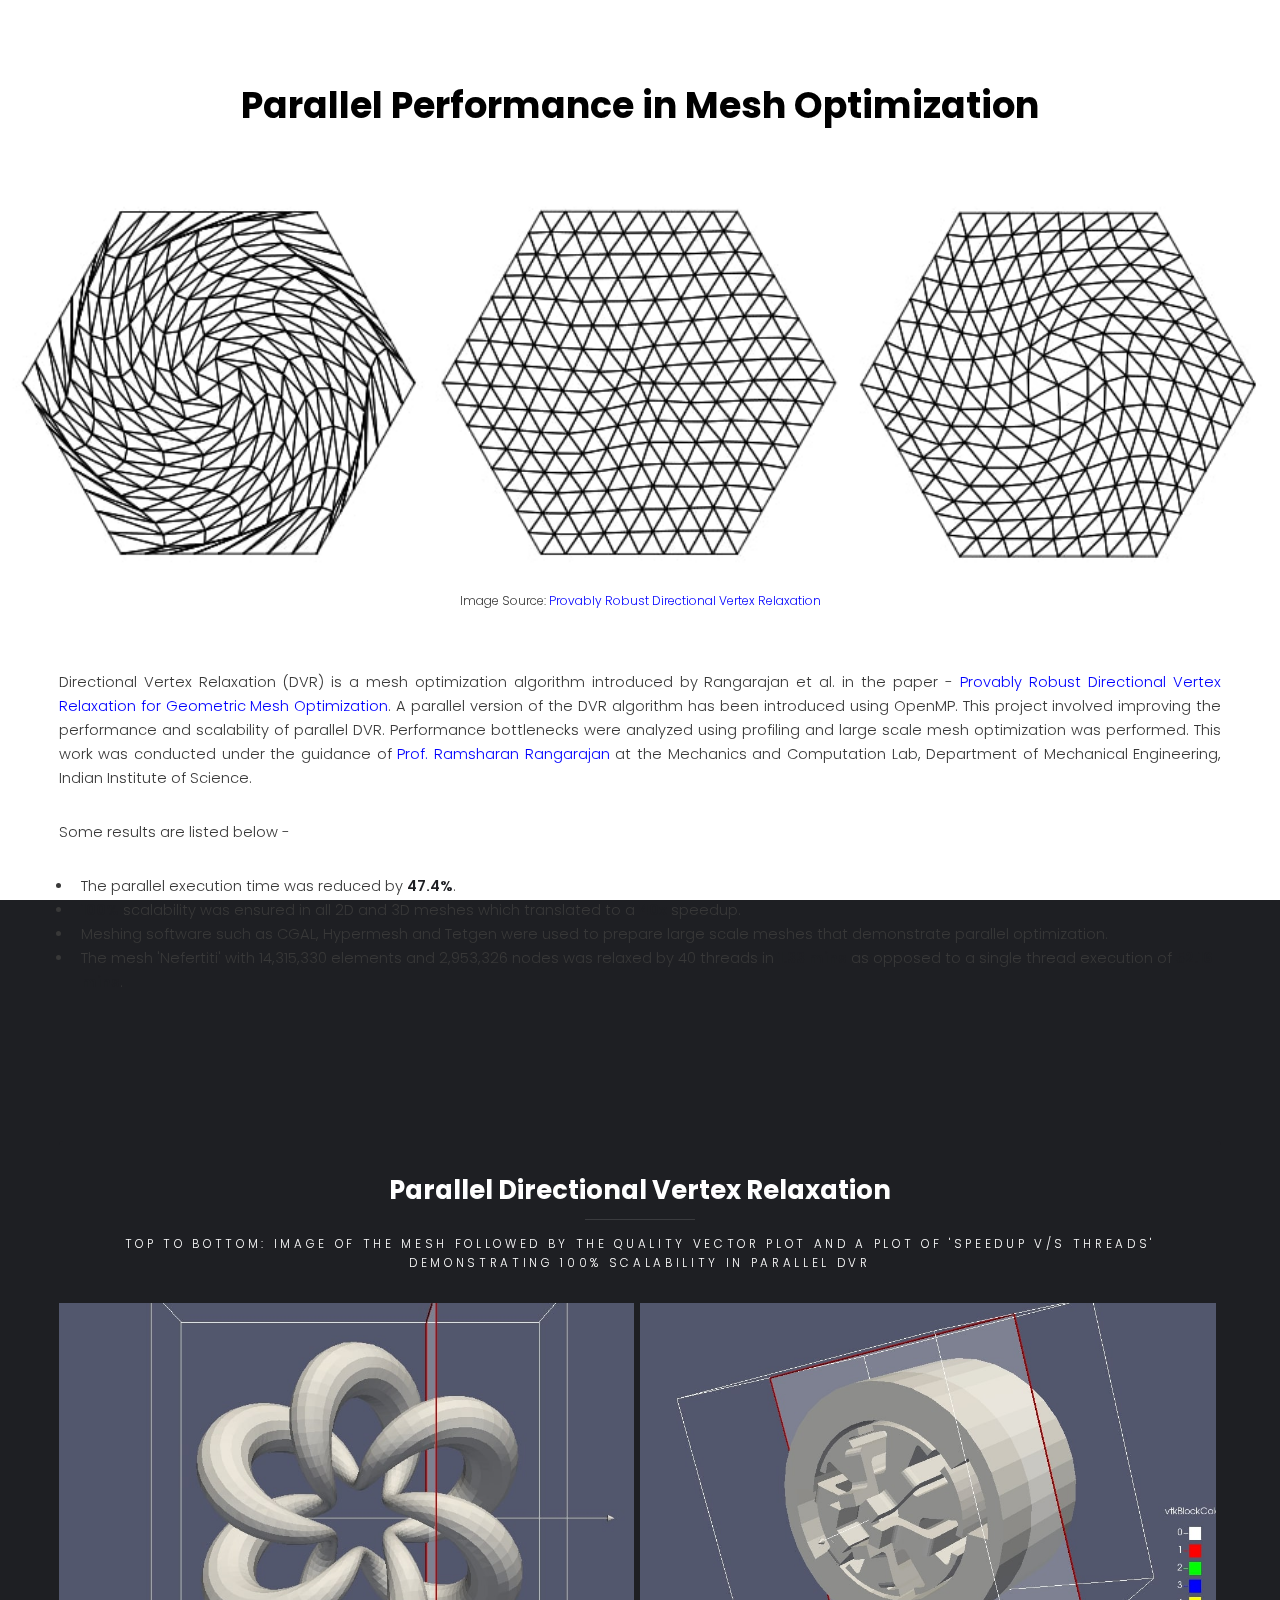
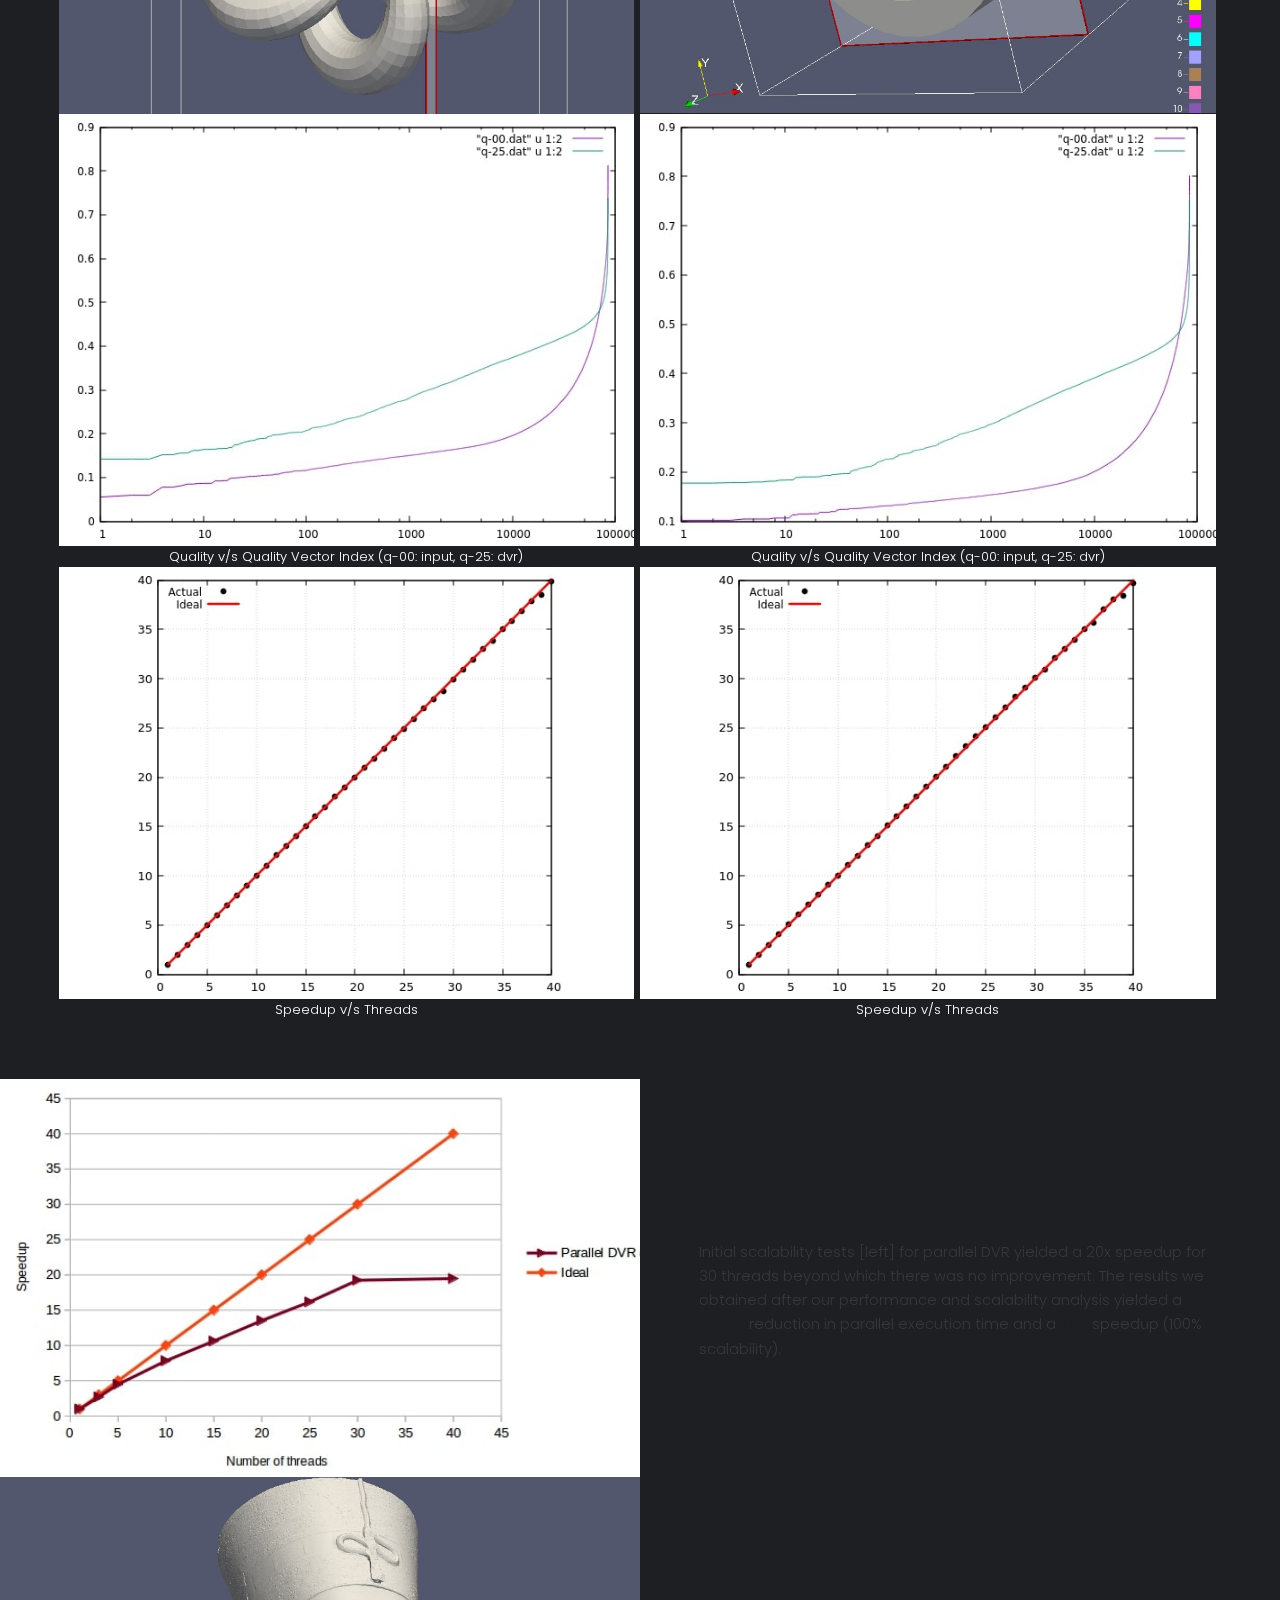
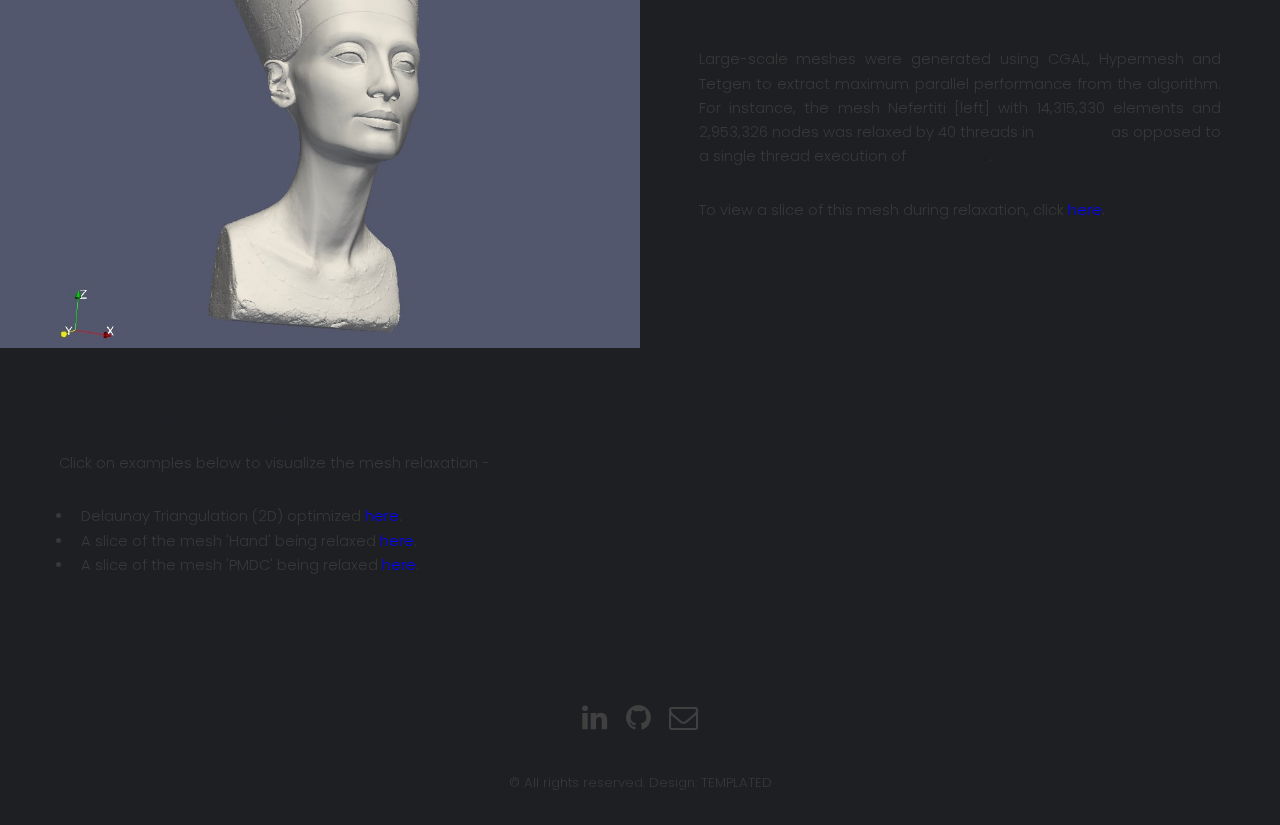
<file: index_project_dvr.html>
<!DOCTYPE HTML>
<!--
	Caminar by TEMPLATED
	templated.co @templatedco
	Released for free under the Creative Commons Attribution 3.0 license (templated.co/license)
-->
<html>
	<head>
		<title>DVR</title>
		<meta charset="utf-8" />
		<meta name="viewport" content="width=device-width, initial-scale=1" />
		<link rel="stylesheet" href="assets/css/main.css" />
	</head>
	<body>

		<!-- Header -->
			<header id="header">
				<div class="logo"><a style = "line-height: 1" href="#">Parallel Performance in Mesh Optimization</a></div>
			</header>

		<!-- Main -->
			<section id="main">

				<!-- One -->
					<section id="one" class="wrapper style1">
						<div class="image fit flush">
							<a href="https://epubs.siam.org/doi/abs/10.1137/16M1089101"><img src="images/dvr/dvr.jpg" alt="" /></a>
						<p style= "margin-top:0.5cm; text-align:justify; text-align: center; font-size:12px; color:#383838; text-decoration:none"> Image Source: <a style="color:blue; text-decoration:none" href="https://epubs.siam.org/doi/abs/10.1137/16M1089101">Provably Robust Directional Vertex Relaxation</a></p>
						</div>

						<div class="content">
							<p style="text-align:justify; color:#383838"> Directional Vertex Relaxation (DVR) is a mesh optimization algorithm introduced by Rangarajan et al. in the paper - <a href="https://epubs.siam.org/doi/abs/10.1137/16M1089101" style="color:blue;text-decoration:none">Provably Robust Directional Vertex Relaxation for Geometric Mesh Optimization</a>. A parallel version of the DVR algorithm has been introduced using OpenMP. This project involved improving the performance and scalability of parallel DVR. Performance bottlenecks were analyzed using profiling and large scale mesh optimization was performed. This work was conducted under the guidance of <a href="https://mecheng.iisc.ac.in/~rram/index.html" style="color:blue;text-decoration:none">Prof. Ramsharan Rangarajan</a> at the Mechanics and Computation Lab, Department of Mechanical Engineering, Indian Institute of Science.</p>
							<p style="color:#383838">Some results are listed below - </p>

							<ul>
							<li style="color:#383838">The parallel execution time was reduced by <b>47.4%</b>.</li>
							<li style="color:#383838"><b>100%</b> scalability was ensured in all 2D and 3D meshes which translated to a <b>40x</b> speedup.</p></li>
							<li style="color:#383838">Meshing software such as CGAL, Hypermesh and Tetgen were used to prepare large scale meshes that demonstrate parallel optimization.</li>
							<li style="color:#383838">The mesh 'Nefertiti' with 14,315,330 elements and 2,953,326 nodes was relaxed by 40 threads in <b>1.33 mins</b> as opposed to a single thread execution of <b>52.16 mins</b>.</li>  
							</ul>
						</div>
					</section>

				<!-- Two -->
					<section id="two" class="wrapper style2">
						<header>
							<h2>Parallel Directional Vertex Relaxation</h2>
							<p style="color: white">Top to bottom: Image of the mesh followed by the quality vector plot and a plot of 'Speedup v/s Threads' demonstrating 100% scalability in parallel DVR</p>
						</header>
						<div class="content">
							<div class="gallery">
								<div>
									<div style="width: 99%" class="image fit flush">
										<a href="images/dvr/2_6.2MeshSlice_resized.jpg"><img src="images/dvr/2_6.2MeshSlice_resized.jpg" alt="" /></a>
									</div>
								</div>
				

								<div>
									<div style="width: 99%" class="image fit flush">
										<a href="images/dvr/pmdc_resized.jpg"><img src="images/dvr/pmdc_resized.jpg" alt="" /></a>
									</div>
								</div>


								<div>
									<div style="width: 99%" class="image fit flush">
										<a href="images/dvr/QualityVector2_6.2.jpg"><img src="images/dvr/QualityVector2_6.2.jpg" alt="" /></a>
										<p style="color: white; text-align: center; font-size:13px">Quality v/s Quality Vector Index (q-00: input, q-25: dvr)</p>
									</div>
								</div>

								<div>

									<div style="width: 99%" class="image fit flush">

										<a href="images/dvr/QualityVectorpmdc.jpg"><img src="images/dvr/QualityVectorpmdc.jpg" alt="" /></a>
										<p style="color: white; text-align: center; font-size:13px ">Quality v/s Quality Vector Index (q-00: input, q-25: dvr)</p>
									</div>

								</div>

								<div>
									<div style="width: 99%" class="image fit flush">
										<a href="images/dvr/2_6.2GNU.jpg"><img src="images/dvr/2_6.2GNU.jpg" alt="" /></a>
										<p style="color: white; text-align: center; font-size:13px">Speedup v/s Threads</p>
									</div>
								</div>

								<div>

									<div style="width: 99%" class="image fit flush">

										<a href="images/dvr/pmdcGNU.jpg"><img src="images/dvr/pmdcGNU.jpg" alt="" /></a>
										<p style="color: white; text-align: center; font-size:13px">Speedup v/s Threads</p>
									</div>

								</div>

							</div>
						</div>
					</section>

				<!-- Three -->
					<section id="three" class="wrapper">
						<div class="spotlight">
							<div class="image flush"><img src="images/dvr/original_scaling.jpg" alt="" /></div>
							<div class="inner">
								<h3>Improvement in Scalability</h3>
								<p style="color:#383838">Initial scalability tests [left] for parallel DVR yielded a 20x speedup for 30 threads beyond which there was no improvement. The results we obtained after our performance and scalability analysis yielded a <b>47.4%</b> reduction in parallel execution time and a <b>40x</b> speedup (100% scalability).</p>
							</div>
						</div>
						<div class="spotlight">
							<div class="image flush"><img src="images/dvr/nefertiti_resized.jpg" alt="" /></a></div>
							<div  class="inner">
								<h3>Large Scale Mesh Optimization Results</h3>
								<p style="text-align:justify; color:#383838">Large-scale meshes were generated using CGAL, Hypermesh and Tetgen to extract maximum parallel performance from the algorithm. For instance, the mesh Nefertiti [left] with 14,315,330 elements and 2,953,326 nodes was relaxed by 40 threads in <b>1.33 mins</b> as opposed to a single thread execution of <b>52.16 mins</b>.</p>
								<p style="text-align:justify; color:#383838"> To view a slice of this mesh during relaxation, click <a href="images/dvr/nefertiti-tet.jpg" style="color:blue;text-decoration:none">here</a>.</p>
							</div>
						</div>
						<div class="spotlight">
							<div class="inner">
								<h3 style="text-align: justify">MESH OPTIMIZATION VISUALIZATION</h3>
								<p style="color:#383838"> Click on examples below to visualize the mesh relaxation -
								<ul>
								<li style="color:#383838">Delaunay Triangulation (2D) optimized <a href="https://drive.google.com/file/d/1WBM1ezkNxAp13TWJ0kGMoOPVqi7w_fqc/view?usp=sharing" style="color:blue;text-decoration:none">here</a>.</li>
								<li style="color:#383838">A slice of the mesh 'Hand' being relaxed <a href="https://drive.google.com/file/d/1GKQ7zqBLEacWENkJOfV9bobJRe8o-17K/view?usp=sharing" style="color:blue;text-decoration:none">here</a>.</li>
								<li style="color:#383838">A slice of the mesh 'PMDC' being relaxed <a href="https://drive.google.com/file/d/1JUHPtacgzVpWvlxTShAKBhzIYxo6EpJ-/view?usp=sharing" style="color:blue;text-decoration:none">here</a>.</li>
								</ul>
							</div>
						</div>
					</section>
			</section>

		<!-- Footer -->
			<footer id="footer">
				<div class="container">
					<ul class="icons">
						<li><a style="color:#404040;text-decoration:none" href="https://www.linkedin.com/in/varshini-subhash-144882118/" class="icon fa-linkedin"><span class="label">LinkedIn</span></a></li>
						<li><a style="color:#404040;text-decoration:none" href="https://github.com/svarshini" class="icon fa-github"><span class="label">GitHub</span></a></li>
						<!--<li><a style="color:#404040;text-decoration:none" href="#" class="icon fa-bitbucket"><span class="label">BitBucket</span></a></li>-->
						<li><a style="color:#404040;text-decoration:none" href="mailto: varshinis@iisc.ac.in" class="icon fa-envelope-o"><span class="label">Email</span></a></li>
					</ul>
				</div>
				<div class="copyright" style="color:#383838">
					&copy; All rights reserved. Design: <a style="color:#383838; text-decoration:none" href="https://templated.co">TEMPLATED</a>
				</div>
			</footer>

		<!-- Scripts -->
			<script src="assets/js/jquery.min.js"></script>
			<script src="assets/js/jquery.poptrox.min.js"></script>
			<script src="assets/js/skel.min.js"></script>
			<!--<script src="assets/js/util.js"></script>-->
			<script src="assets/js/main.js"></script>

	</body>
</html>
</file>
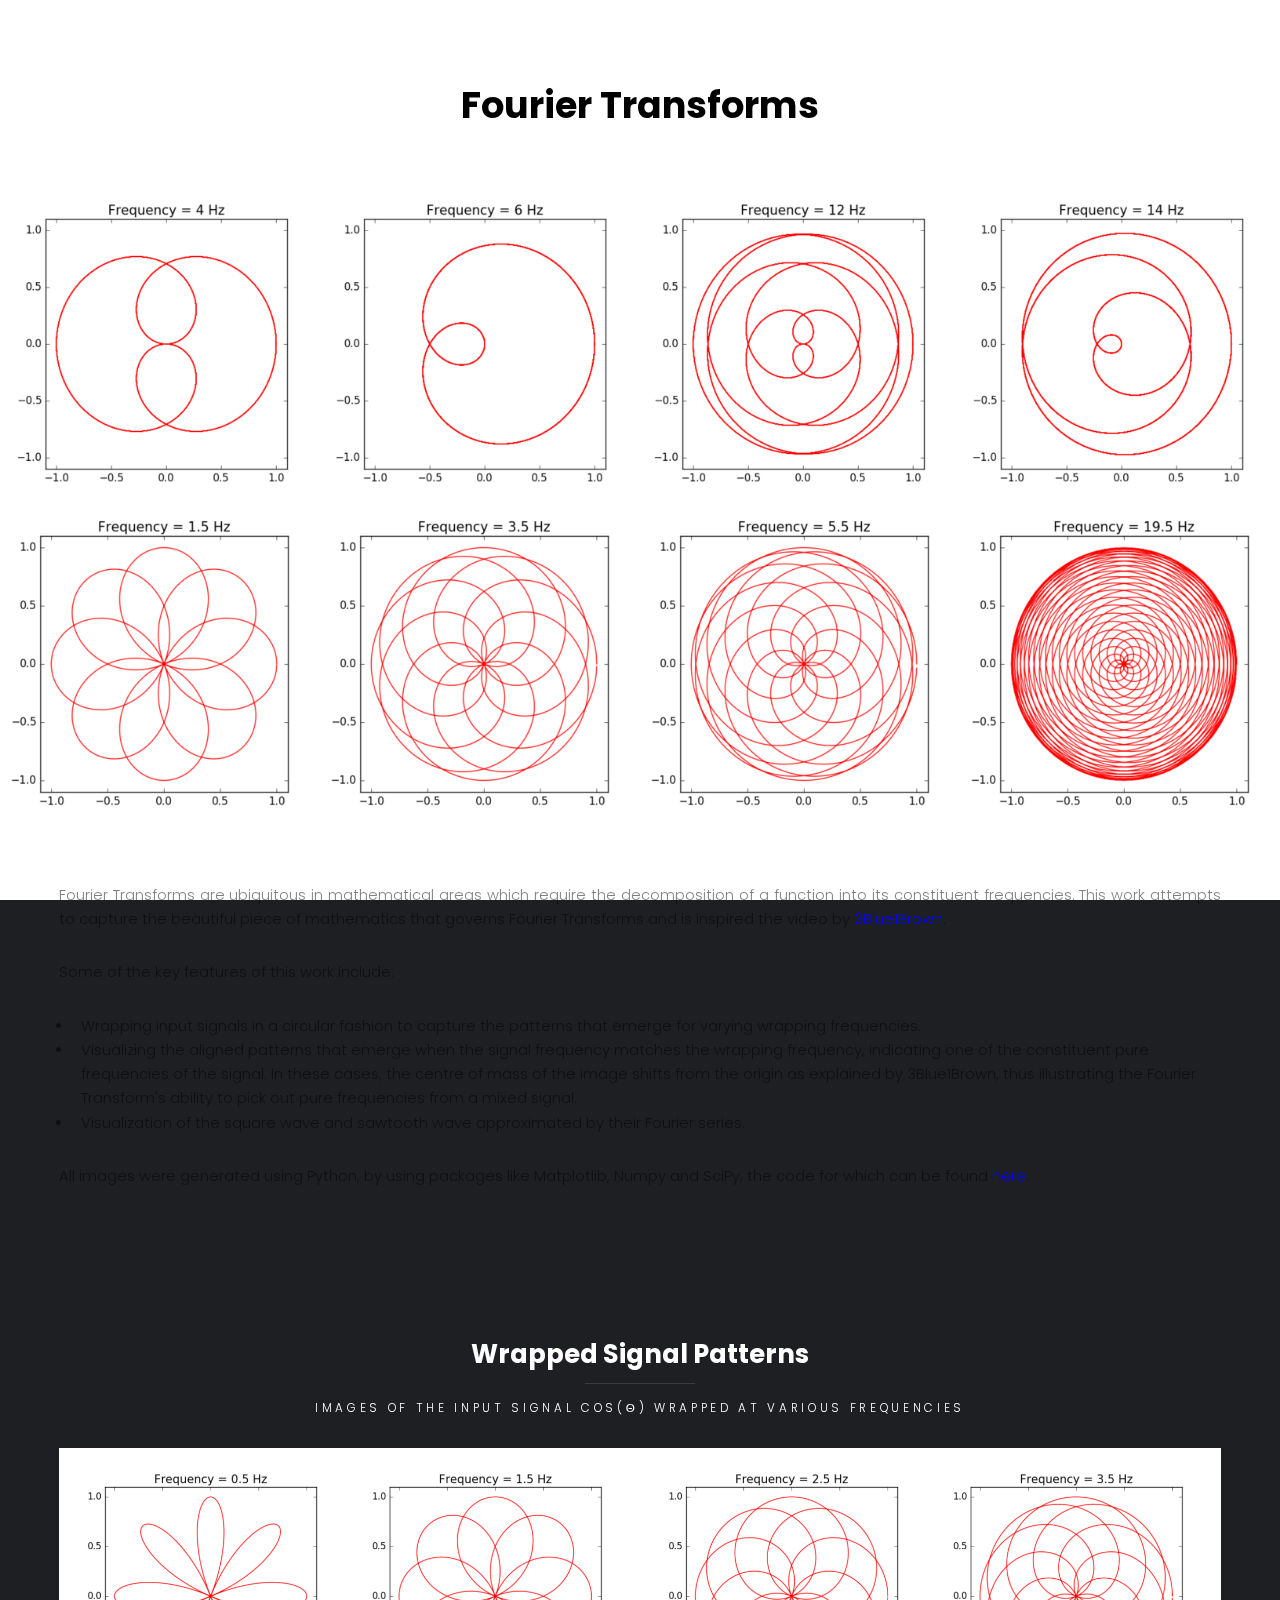
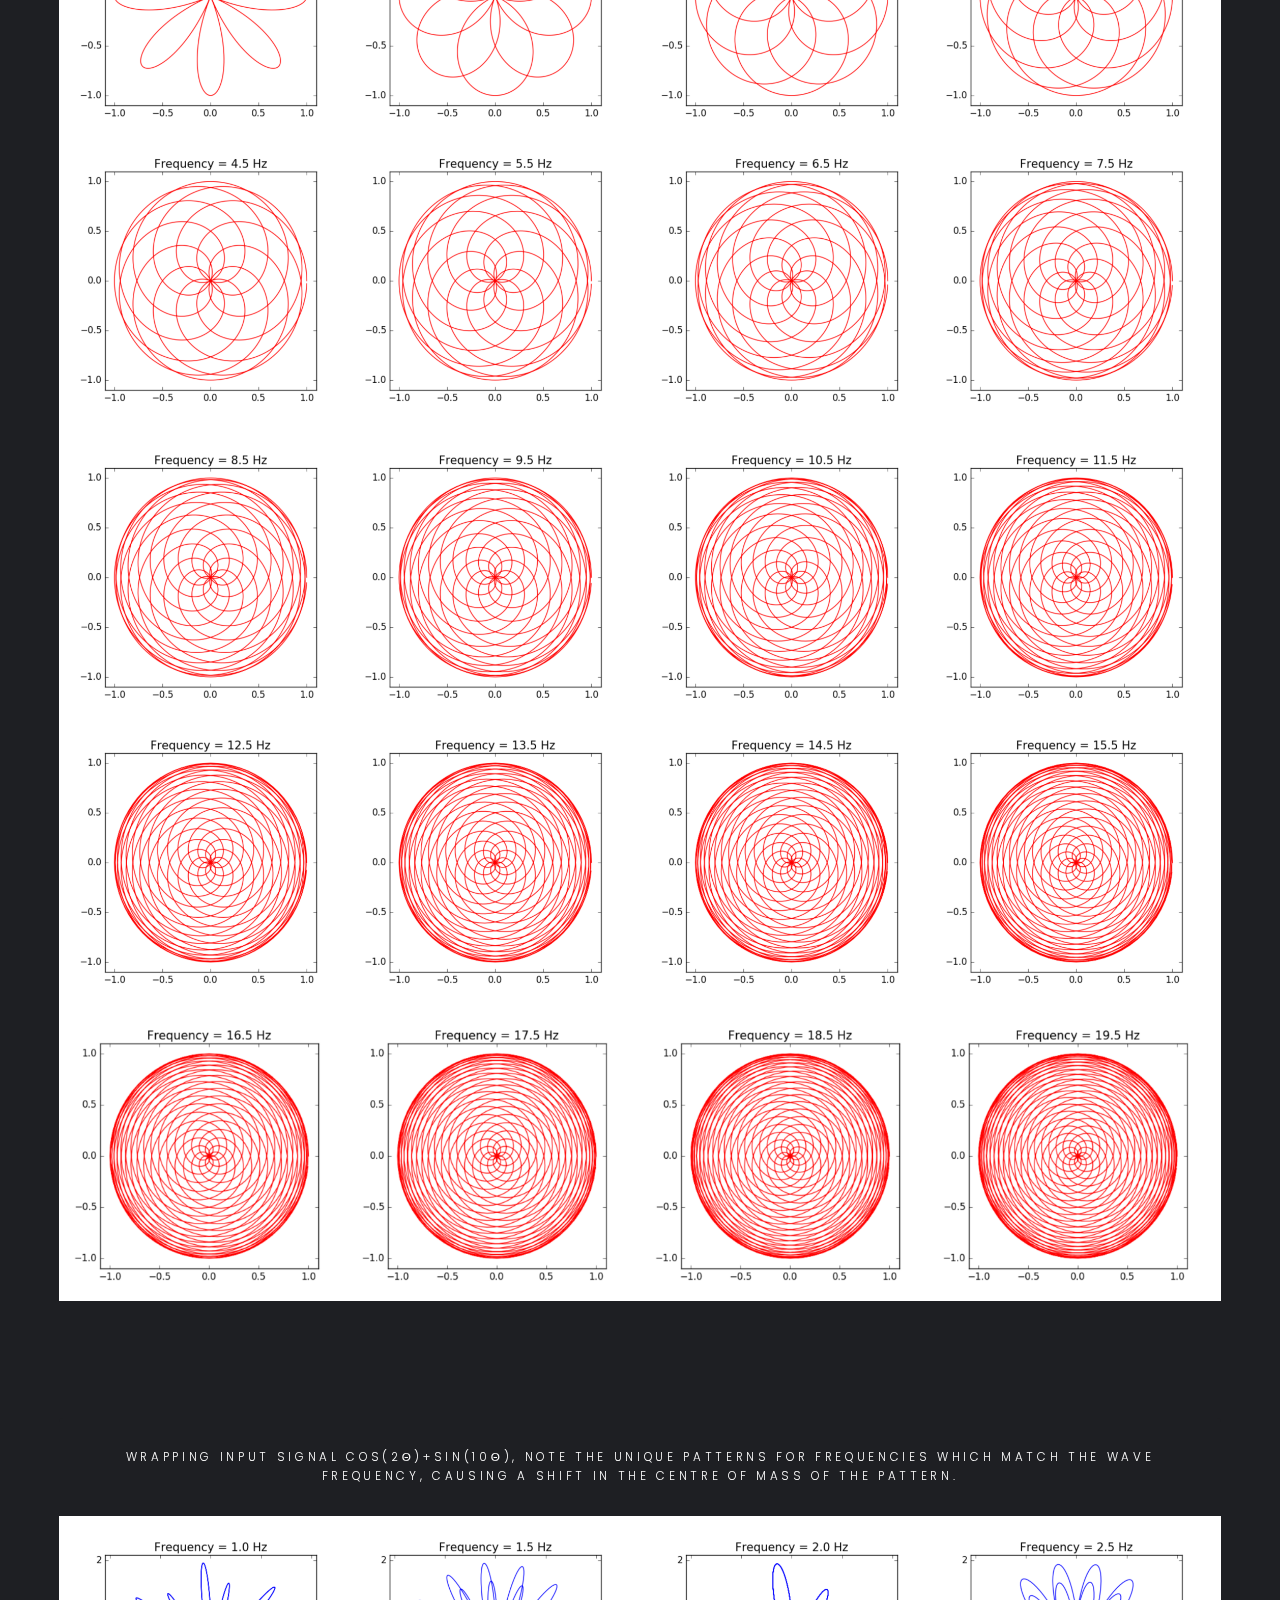
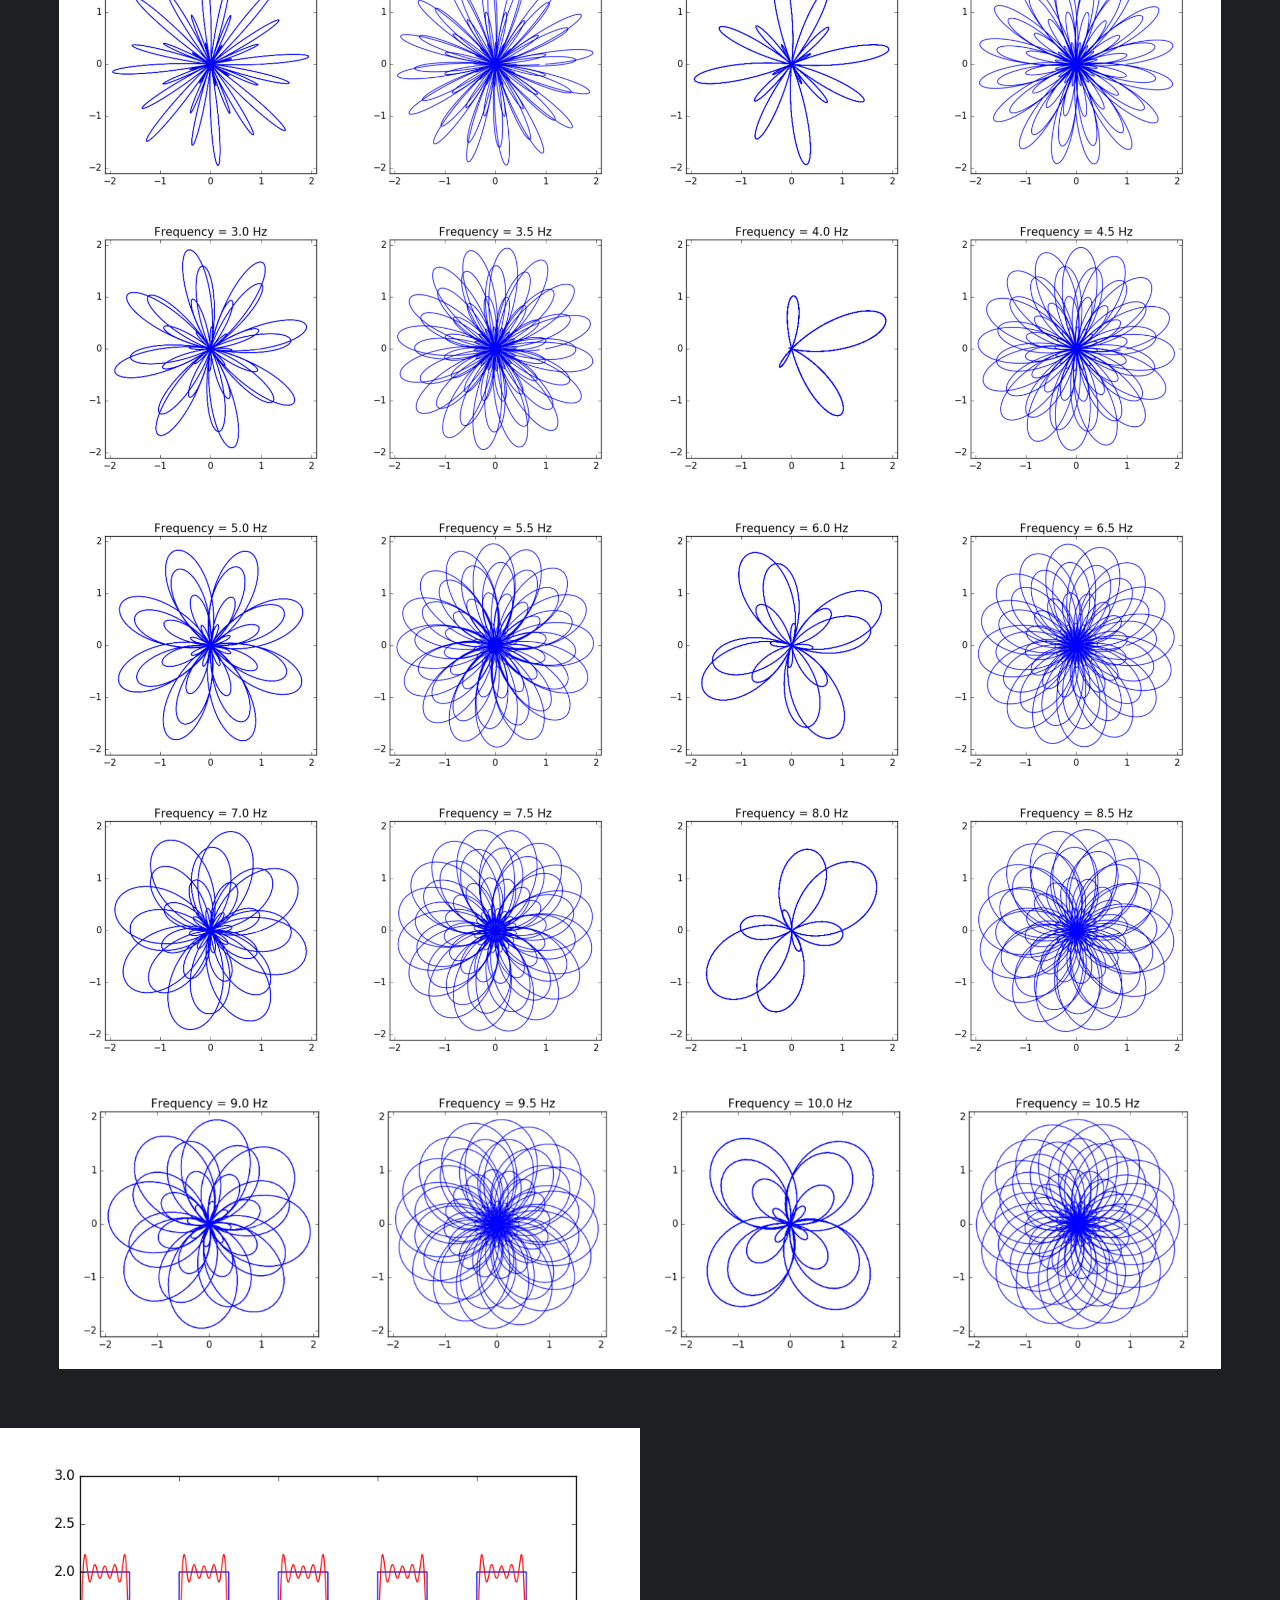
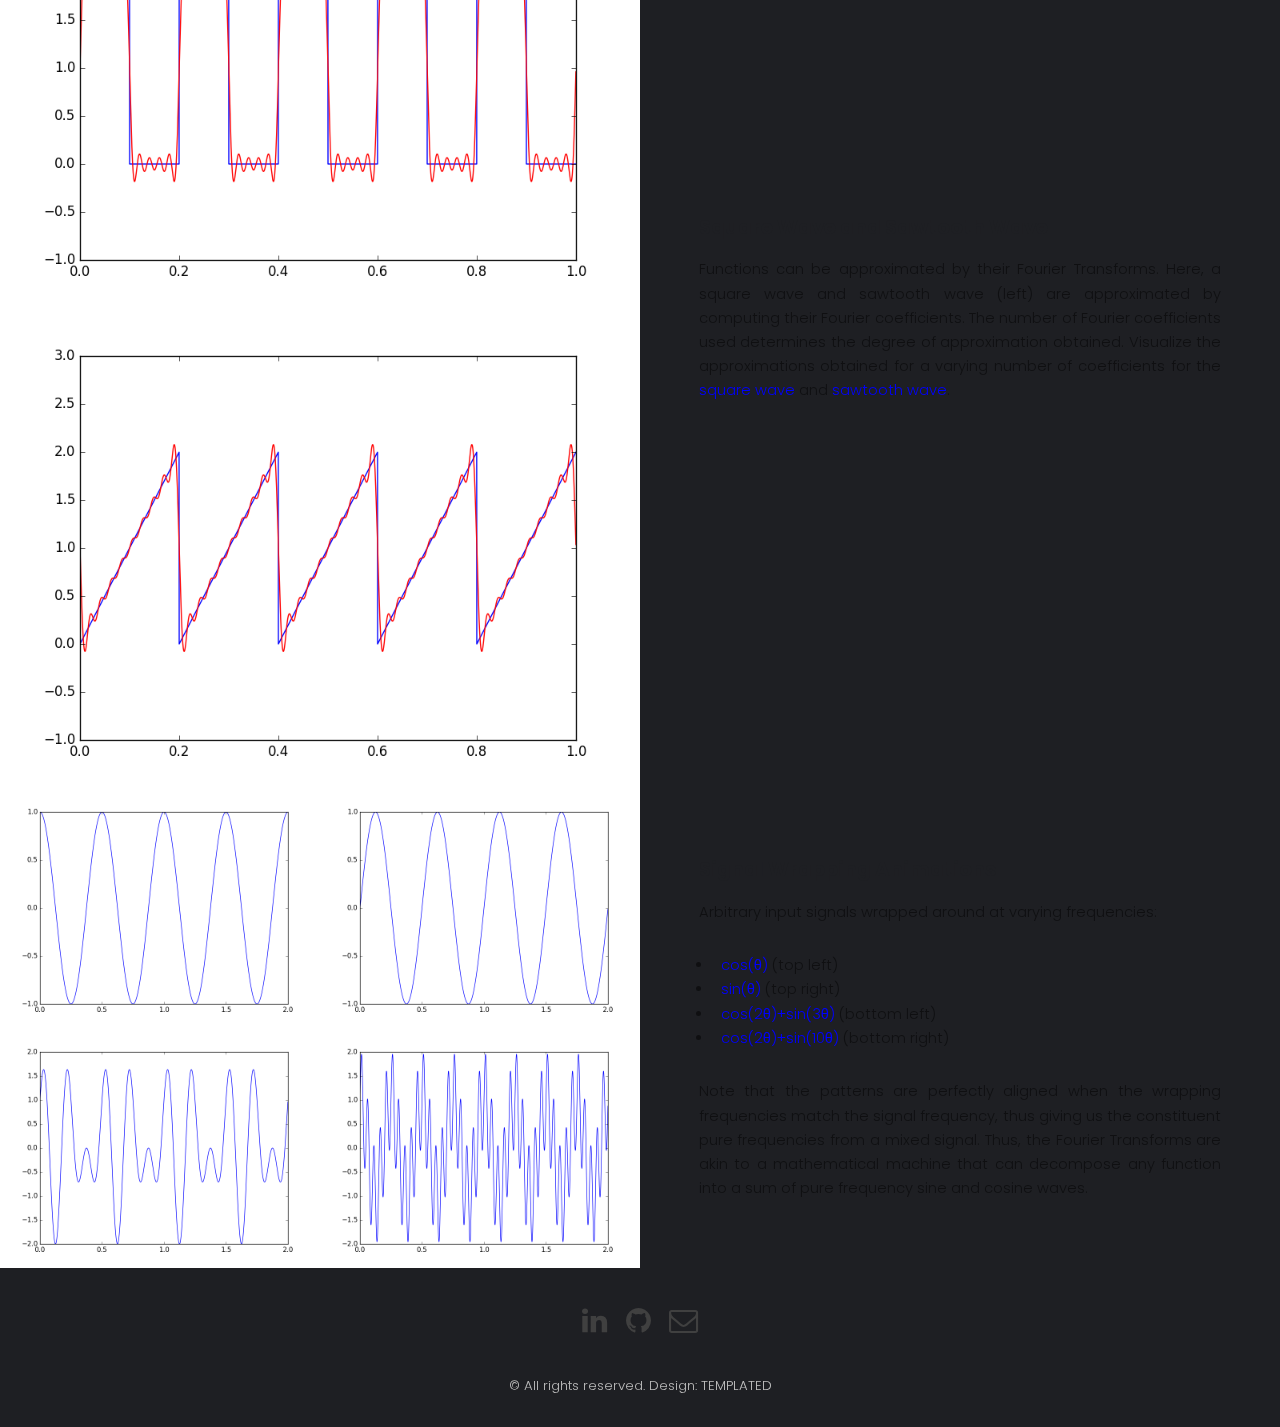
<file: index_project_fourier.html>
<!DOCTYPE HTML>
<!--
	Caminar by TEMPLATED
	templated.co @templatedco
	Released for free under the Creative Commons Attribution 3.0 license (templated.co/license)
-->
<html>
	<head>
		<title>Fourier Transforms</title>
		<meta charset="utf-8" />
		<meta name="viewport" content="width=device-width, initial-scale=1" />
		<link rel="stylesheet" href="assets/css/main.css" />
	</head>
	<body>

		<!-- Header -->
			<header id="header">
				<div class="logo"><a style = "line-height: 1" href="#">Fourier Transforms</a></div>
			</header>

		<!-- Main -->
			<section id="main">

				<!-- One -->
					<section id="one" class="wrapper style1">
						<div class="image fit flush">
							<img src="images/fourier/fourier_cover_final.png" alt="" />
						</div>

						<div class="content">
							<p style="text-align:justify"> Fourier Transforms are ubiquitous in mathematical areas which require the decomposition of a function into its constituent frequencies. This work attempts to capture the beautiful piece of mathematics that governs Fourier Transforms and is inspired the video by <a href="https://www.youtube.com/watch?v=spUNpyF58BY" style="color:blue;text-decoration:none">3Blue1Brown</a>.</p>
							<p style="text-align:justify"> Some of the key features of this work include: </p>
							<ul>
							<li>Wrapping input signals in a circular fashion to capture the patterns that emerge for varying wrapping frequencies.</li>
							<li>Visualizing the aligned patterns that emerge when the signal frequency matches the wrapping frequency, indicating one of the constituent pure frequencies of the signal. In these cases, the centre of mass of the image shifts from the origin as explained by 3Blue1Brown, thus illustrating the Fourier Transform's ability to pick out pure frequencies from a mixed signal.</li>
							<li>Visualization of the square wave and sawtooth wave approximated by their Fourier series.</li>
							</ul>
							<p style="text-align:justify">All images were generated using Python, by using packages like Matplotlib, Numpy and SciPy, the code for which can be found <a href="https://github.com/svarshini/FourierTransforms" style="color:blue;text-decoration:none">here</a>.</p>
						</div>
					</section>

				<!-- Two -->
					<section id="two" class="wrapper style2">
						<header>
							<h2>Wrapped Signal Patterns</h2>
							<p style="color: white">Images of the input signal cos(&#952) wrapped at various frequencies</p>
						</header>
						<div class="content">
							<div class="gallery">
								<div>
									<div class="image fit flush">
									<img src="images/fourier/fourier_1.png" alt="" />
									</div>
								</div>
								<div>
									<div class="image fit flush">
									<img src="images/fourier/fourier_2.png" alt="" />
									</div>
								</div>
								<div>
									<div class="image fit flush">
									<img src="images/fourier/fourier_3.png" alt="" />
									</div>
								</div>
								<div>
									<div class="image fit flush">
									<img src="images/fourier/fourier_4.png" alt="" />
									</div>
								</div>
								<div>
									<div class="image fit flush">
									<img src="images/fourier/fourier_5.png" alt="" />
									</div>
								</div>
								<div>
									<div class="image fit flush">
									<img src="images/fourier/fourier_6.png" alt="" />
									</div>
								</div>
							</div>
						</div>
					</section>

					<!-- Three -->
					<section id="two" class="wrapper style2">
						<header>
							<p style="color: white">Wrapping input signal cos(2&#952)+sin(10&#952), note the unique patterns for frequencies which match the wave frequency, causing a shift in the centre of mass of the pattern.</p>
						</header>
						<div class="content">
							<div class="gallery">
								<div>
									<div class="image fit flush">
									<img src="images/fourier/fourier_21.png" alt="" />
									</div>
								</div>
								<div>
									<div class="image fit flush">
									<img src="images/fourier/fourier_22.png" alt="" />
									</div>
								</div>
								<div>
									<div class="image fit flush">
									<img src="images/fourier/fourier_23.png" alt="" />
									</div>
								</div>
								<div>
									<div class="image fit flush">
									<img src="images/fourier/fourier_24.png" alt="" />
									</div>
								</div>
								<div>
									<div class="image fit flush">
									<img src="images/fourier/fourier_25.png" alt="" />
									</div>
								</div>
								<div>
									<div class="image fit flush">
									<img src="images/fourier/fourier_26.png" alt="" />
									</div>
								</div>
							</div>
						</div>
					</section>

				<!-- Four -->
					<section id="three" class="wrapper">
						<div class="spotlight">
							<div class="image flush"><img src="images/fourier/square+sawtooth.png" alt="" /></a></div>
							<div  class="inner">
								<h3>Square Wave and Sawtooth Wave</h3>
								<p style="text-align:justify">Functions can be approximated by their Fourier Transforms. Here, a square wave and sawtooth wave (left) are approximated by computing their Fourier coefficients. The number of Fourier coefficients used determines the degree of approximation obtained. Visualize the approximations obtained for a varying number of coefficients for the <a style="color:blue;text-decoration:none" href="https://drive.google.com/file/d/1QvvoDjnLsWkw8f-mRsiD048TeXI_yACV/view?usp=sharing">square wave</a> and <a style="color:blue;text-decoration:none" href="https://drive.google.com/file/d/1wARTmxOe5oZgSPwskJBiUWEvNFdGPWCo/view?usp=sharing">sawtooth wave</a>.</p>
							</div>
							</div>
						
					</section>

					<section id="three" class="wrapper">
						<div class="spotlight">
							<div class="image flush"><img src="images/fourier/all_signals.png" alt="" /></a></div>
							<div  class="inner">
								<h3>Signal Wrapping Animations</h3>
								<p style="text-align:justify"> Arbitrary input signals wrapped around at varying frequencies:
								<ul>
								<li><a style="color:blue;text-decoration:none" href="https://drive.google.com/file/d/1oYaWwxWQusTHVamm2B9Cfu8LM1ep2023/view?usp=sharing">cos(&#952)</a> (top left)</li>
								<li><a style="color:blue;text-decoration:none" href="https://drive.google.com/file/d/1wzuirGznU506lIBgUSlMCcMdeKnABbrf/view?usp=sharing">sin(&#952)</a> (top right)</li>
								<li><a style="color:blue;text-decoration:none" href="https://drive.google.com/file/d/1bn9cq86k_vwQm-ux6cDd762pI9JDEFPq/view?usp=sharing">cos(2&#952)+sin(3&#952)</a> (bottom left)</li>
								<li><a style="color:blue;text-decoration:none" href="https://drive.google.com/file/d/1PpiZSPw4Namtw4IaNt96xpwgJg5uyuhl/view?usp=sharing">cos(2&#952)+sin(10&#952)</a> (bottom right)</li>
								</ul>
								<p style="text-align:justify"> Note that the patterns are perfectly aligned when the wrapping frequencies match the signal frequency, thus giving us the constituent pure frequencies from a mixed signal. Thus, the Fourier Transforms are akin to a mathematical machine that can decompose any function into a sum of pure frequency sine and cosine waves.
							</div>
							</div>
						
					</section>

		<!-- Footer -->
			<footer id="footer">
				<div class="container">
					<ul class="icons">
						<li><a style="color:#404040;text-decoration:none" href="https://www.linkedin.com/in/varshini-subhash-144882118/" class="icon fa-linkedin"><span class="label">LinkedIn</span></a></li>
						<li><a style="color:#404040;text-decoration:none" href="https://github.com/svarshini" class="icon fa-github"><span class="label">GitHub</span></a></li>
						<!--<li><a style="color:#404040;text-decoration:none" href="#" class="icon fa-bitbucket"><span class="label">BitBucket</span></a></li>-->
						<li><a style="color:#404040;text-decoration:none" href="mailto: varshinis@iisc.ac.in" class="icon fa-envelope-o"><span class="label">Email</span></a></li>
					</ul>
				</div>
				<div class="copyright">
					&copy; All rights reserved. Design: <a style="color:silver;text-decoration:none" href="https://templated.co">TEMPLATED</a>
				</div>
			</footer>

		<!-- Scripts -->
			<script src="assets/js/jquery.min.js"></script>
			<script src="assets/js/jquery.poptrox.min.js"></script>
			<script src="assets/js/skel.min.js"></script>
			<script src="assets/js/util.js"></script>
			<script src="assets/js/main.js"></script>

	</body>
</html>
</file>
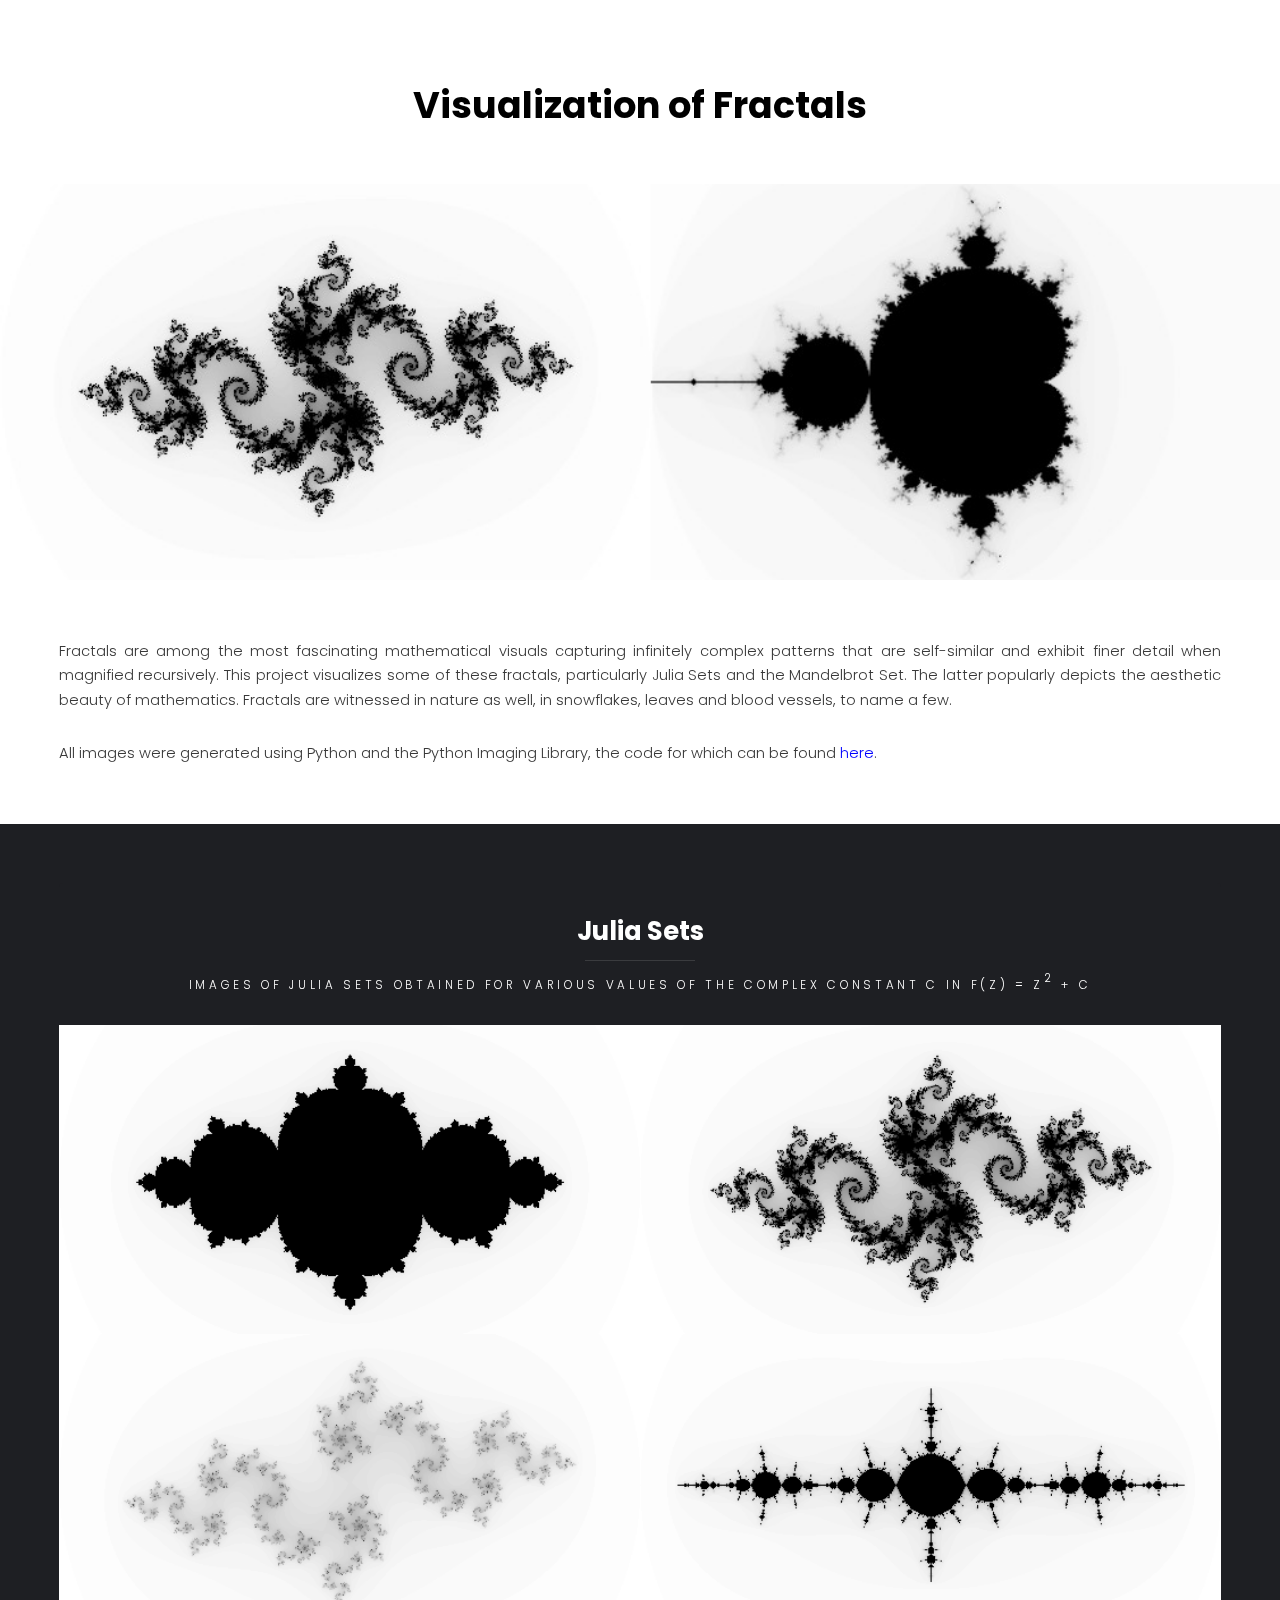
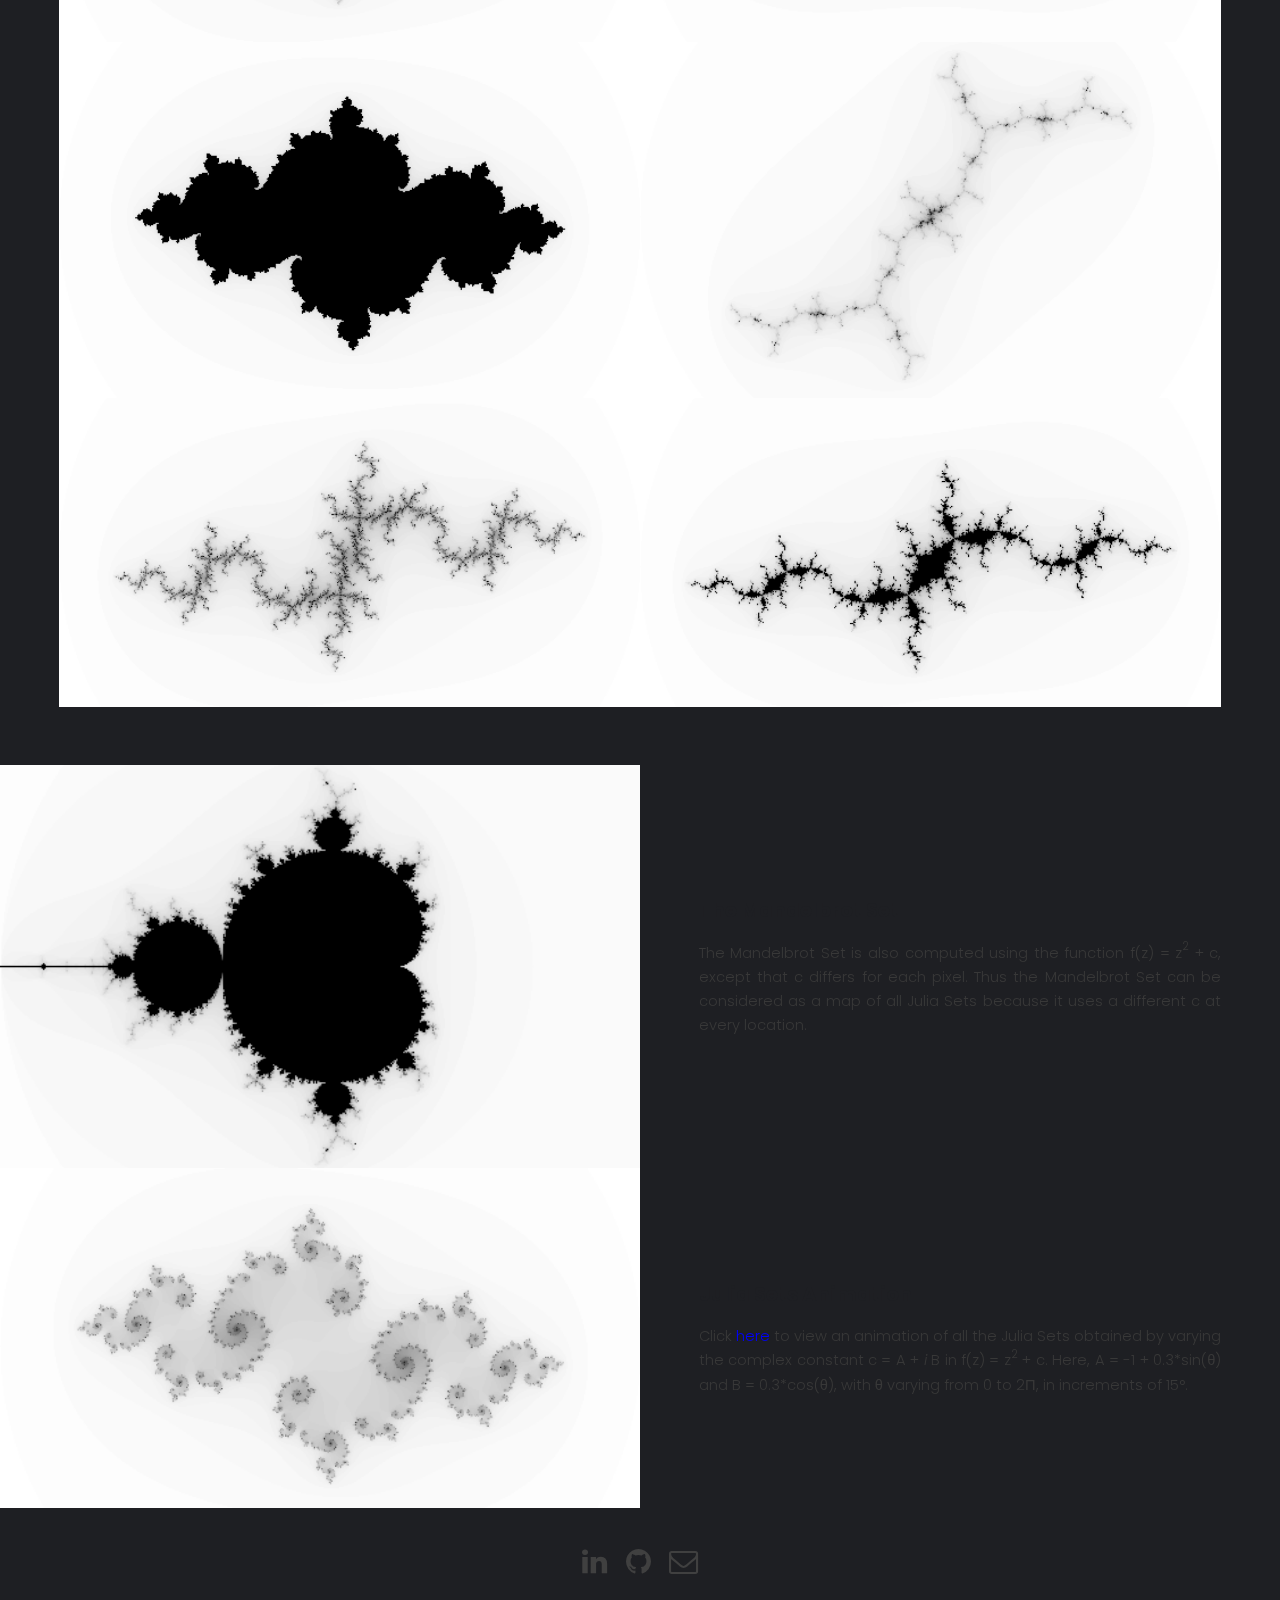
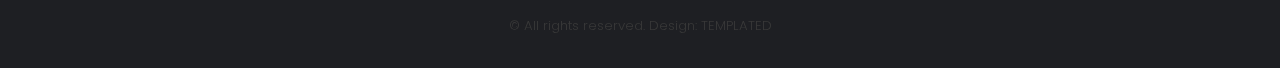
<file: index_project_fractal.html>
<!DOCTYPE HTML>
<!--
	Caminar by TEMPLATED
	templated.co @templatedco
	Released for free under the Creative Commons Attribution 3.0 license (templated.co/license)
-->
<html>
	<head>
		<title>Fractals</title>
		<meta charset="utf-8" />
		<meta name="viewport" content="width=device-width, initial-scale=1" />
		<link rel="stylesheet" href="assets/css/main.css" />
	</head>
	<body>

		<!-- Header -->
			<header id="header">
				<div class="logo"><a style = "line-height: 1" href="#">Visualization of Fractals</a></div>
			</header>

		<!-- Main -->
			<section id="main">

				<!-- One -->
					<section id="one" class="wrapper style1">
						<div class="image fit flush">
							<img src="images/julia_set/mandeljulia.jpg" alt="" />
						</div>

						<div class="content">
							<p style="text-align:justify; color:#383838"> Fractals are among the most fascinating mathematical visuals capturing infinitely complex patterns that are self-similar and exhibit finer detail when magnified recursively. This project visualizes some of these fractals, particularly Julia Sets and the Mandelbrot Set. The latter popularly depicts the aesthetic beauty of mathematics. Fractals are witnessed in nature as well, in snowflakes, leaves and blood vessels, to name a few.</p> 
							<p style="text-align:justify; color:#383838"> All images were generated using Python and the Python Imaging Library, the code for which can be found <a href="https://github.com/svarshini/Fractals" style="color:blue;text-decoration:none">here</a>.</p>
						</div>
					</section>

				<!-- Two -->
					<section id="two" class="wrapper style2">
						<header>
							<h2>Julia Sets</h2>
							<p style="color: white">Images of Julia Sets obtained for various values of the complex constant c in f(z) = z<sup>2</sup> + c</p>
						</header>
						<div class="content">
							<div class="gallery">
								<div>
									<div class="image fit flush">
										<a href="images/julia_set/julia_3.png"><img src="images/julia_set/julia_3.png" alt="" /></a>
									</div>
								</div>
								<div>
									<div class="image fit flush">
										<a href="images/julia_set/julia.png"><img src="images/julia_set/julia.png" alt="" /></a>
									</div>
								</div>
								<div>
									<div class="image fit flush">
										<a href="images/julia_set/julia_4.png"><img src="images/julia_set/julia_4.png" alt="" /></a>
									</div>
								</div>
								<div>
									<div class="image fit flush">
										<a href="images/julia_set/julia_7.png"><img src="images/julia_set/julia_7.png" alt="" /></a>
									</div>
								</div>
								<div>
									<div class="image fit flush">
										<a href="images/julia_set/julia_8.png"><img src="images/julia_set/julia_8.png" alt="" /></a>
									</div>
								</div>
								<div>
									<div class="image fit flush">
										<a href="images/julia_set/julia_2.png"><img src="images/julia_set/julia_2.png" alt="" /></a>
									</div>
								</div>
								<div>
									<div class="image fit flush">
										<a href="images/julia_set/julia_1.png"><img src="images/julia_set/julia_1.png" alt="" /></a>
									</div>
								</div>
								<div>
									<div class="image fit flush">
										<a href="images/julia_set/julia_12.png"><img src="images/julia_set/julia_12.png" alt="" /></a>
									</div>
								</div>
							</div>
						</div>
					</section>

				<!-- Three -->
					<section id="three" class="wrapper">
						<div class="spotlight">
							<div class="image flush"><img src="images/julia_set/mandelbrot.png" alt="" /></a></div>
							<div  class="inner">
								<h3>The Mandelbrot Set</h3>
								<p style="text-align:justify; color:#383838">The Mandelbrot Set is also computed using the function f(z) = z<sup>2</sup> + c, except that c differs for each pixel. Thus the Mandelbrot Set can be considered as a map of all Julia Sets because it uses a different c at every location.</p>
							</div>
						</div>

					<section id="three" class="wrapper">
						<div class="spotlight">
							<div class="image flush"><img src="images/julia_set/julia_5.png" alt="" /></a></div>
							<div  class="inner">
								<h3>Julia Sets Animation</h3>
								<p style="text-align:justify; color:#383838">Click <a style="color:blue;text-decoration:none" href="https://drive.google.com/file/d/1_RekvPxOVWUOh66vl9KjFcM7Uo6yXnmb/view?usp=sharing">here</a> to view an animation of all the Julia Sets obtained by varying the complex constant c = A + <i>i</i> B in  f(z) = z<sup>2</sup> + c. Here, A = -1 + 0.3*sin(&#952) and B = 0.3*cos(&#952), with &#952 varying from 0 to 2&#928, in increments of 15&#176.</p>
							</div>
						</div>
						
					</section>

		<!-- Footer -->
			<footer id="footer">
				<div class="container">
					<ul class="icons">
						<li><a style="color:#404040;text-decoration:none" href="https://www.linkedin.com/in/varshini-subhash-144882118/" class="icon fa-linkedin"><span class="label">LinkedIn</span></a></li>
						<li><a style="color:#404040;text-decoration:none" href="https://github.com/svarshini" class="icon fa-github"><span class="label">GitHub</span></a></li>
						<!--<li><a style="color:#404040;text-decoration:none" href="#" class="icon fa-bitbucket"><span class="label">BitBucket</span></a></li>-->
						<li><a style="color:#404040;text-decoration:none" href="mailto: varshinis@iisc.ac.in" class="icon fa-envelope-o"><span class="label">Email</span></a></li>
					</ul>
				</div>
				<div class="copyright" style="color:#383838">
					&copy; All rights reserved. Design: <a style="color:#383838;text-decoration:none" href="https://templated.co">TEMPLATED</a>
				</div>
			</footer>

		<!-- Scripts -->
			<script src="assets/js/jquery.min.js"></script>
			<script src="assets/js/jquery.poptrox.min.js"></script>
			<script src="assets/js/skel.min.js"></script>
			<script src="assets/js/util.js"></script>
			<script src="assets/js/main.js"></script>

	</body>
</html>
</file>
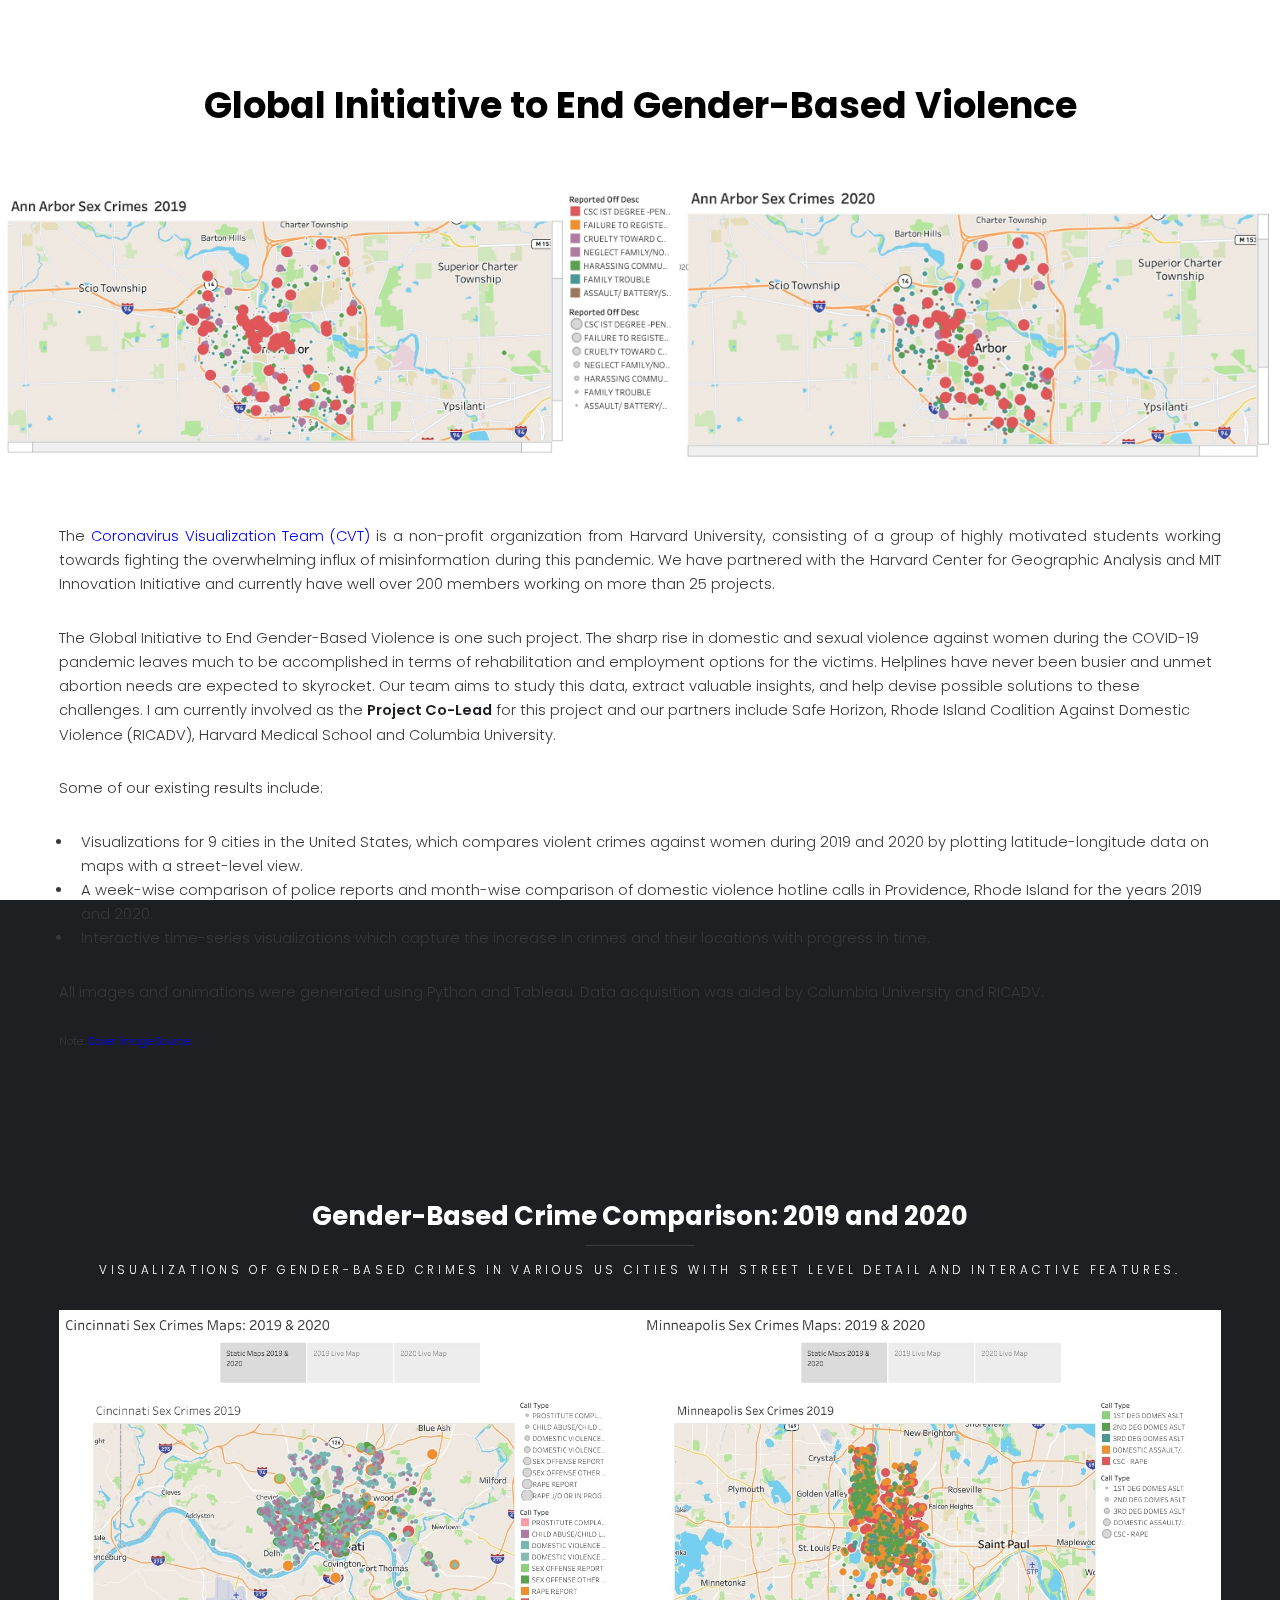
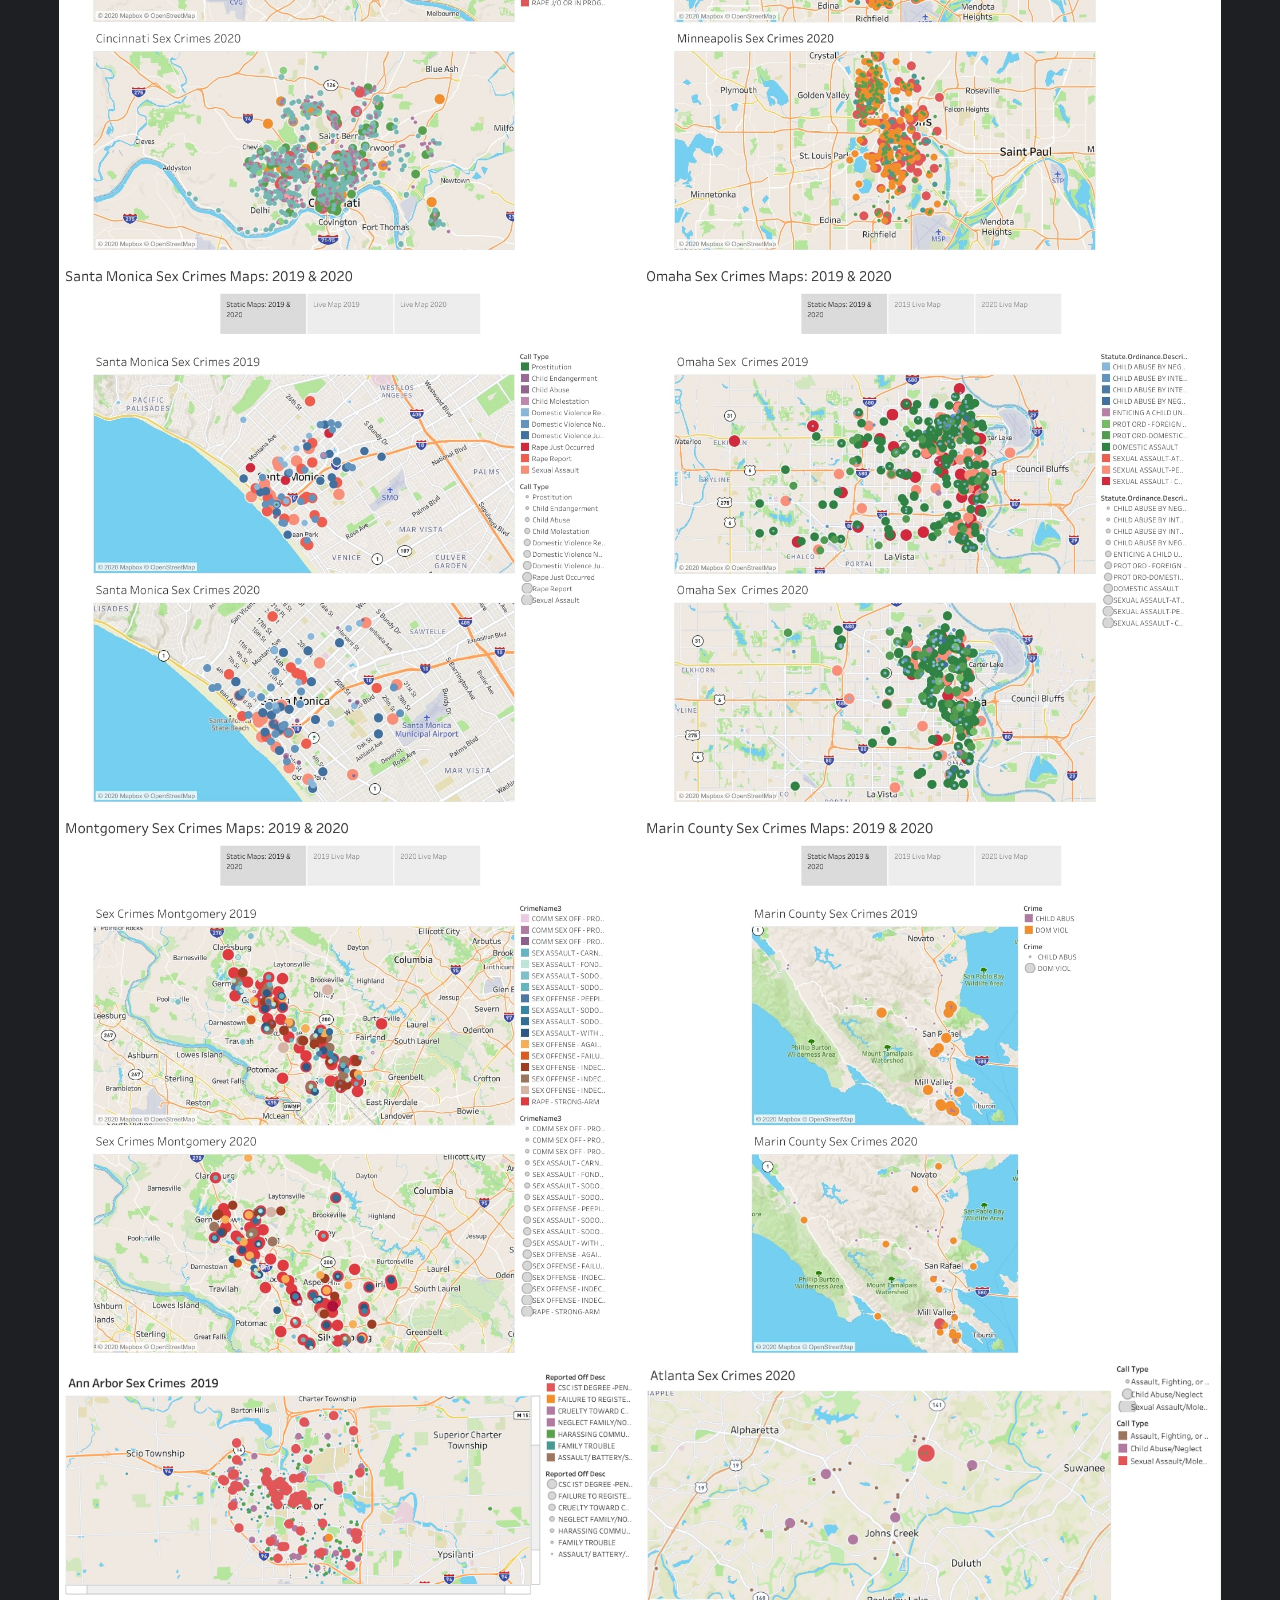
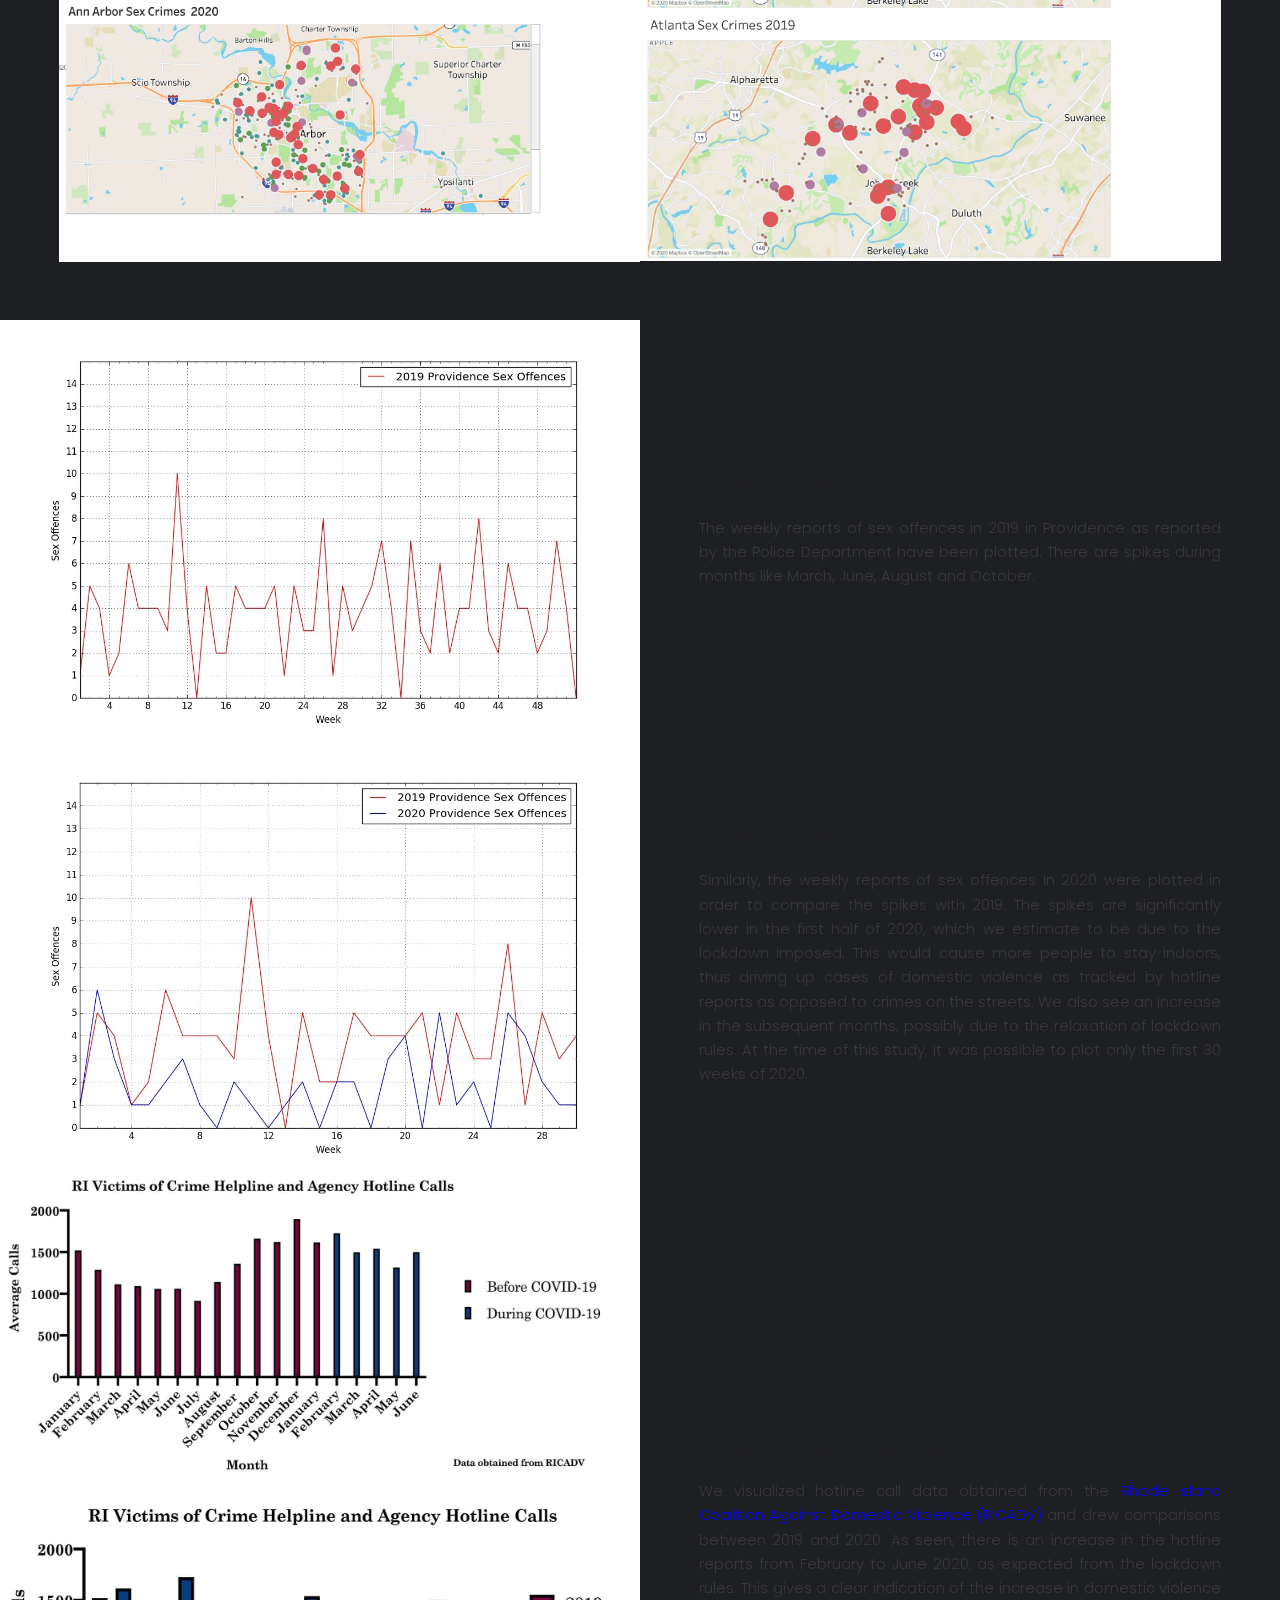
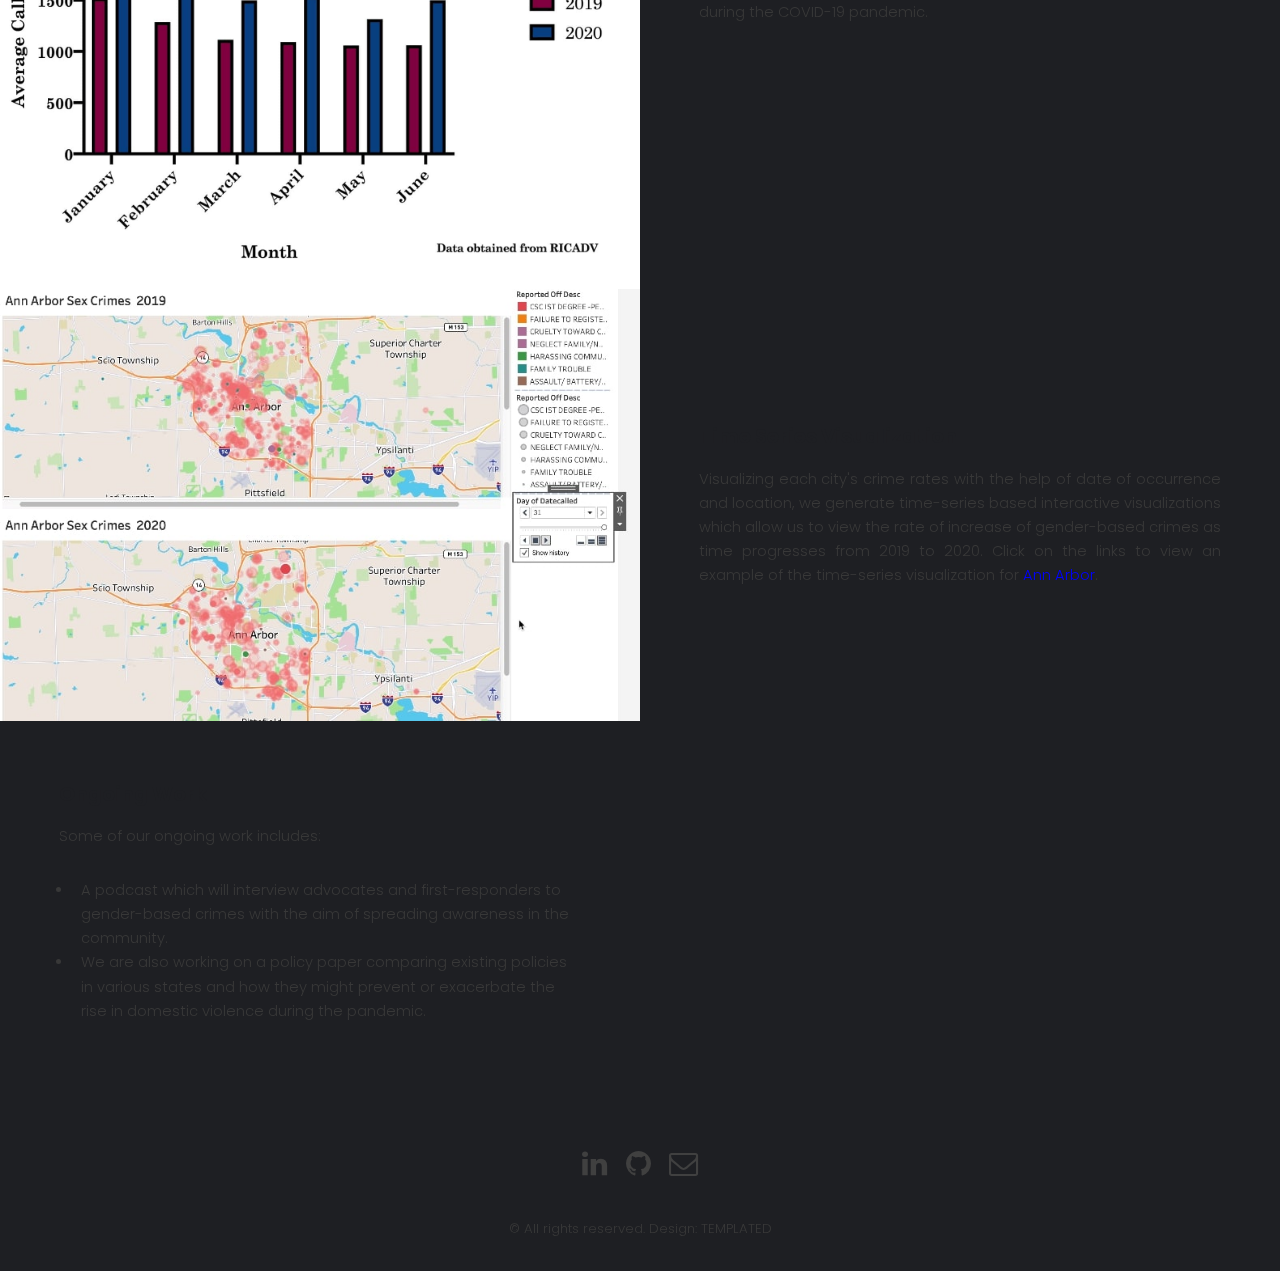
<file: index_project_gbv.html>
<!DOCTYPE HTML>
<!--
	Caminar by TEMPLATED
	templated.co @templatedco
	Released for free under the Creative Commons Attribution 3.0 license (templated.co/license)
-->
<html>
	<head>
		<title>Gender-Based Violence</title>
		<meta charset="utf-8" />
		<meta name="viewport" content="width=device-width, initial-scale=1" />
		<link rel="stylesheet" href="assets/css/main.css" />
	</head>
	<body>

		<!-- Header -->
			<header id="header">
				<div class="logo"><a style = "line-height: 1" href="#">Global Initiative to End Gender-Based Violence</a></div>
			</header>

		<!-- Main -->
			<section id="main">

				<!-- One -->
					<section id="one" class="wrapper style1">
						<div class="image fit flush">
							<img src="images/gbv/gbv_cover.jpg" alt="" />
						</div>

						<div class="content">
							<p style="text-align:justify; color:#383838">The <a style="color:blue;text-decoration:none" href="https://www.understandcovid.org/">Coronavirus Visualization Team (CVT)</a> is a non-profit organization from Harvard University, consisting of a group of highly motivated students working towards fighting the overwhelming influx of misinformation during this pandemic. We have partnered with the Harvard Center for Geographic Analysis and MIT Innovation Initiative and currently have well over 200 members working on more than 25 projects.</p>

							<p style="color:#383838">The Global Initiative to End Gender-Based Violence is one such project. The sharp rise in domestic and sexual violence against women during the COVID-19 pandemic leaves much to be accomplished in terms of rehabilitation and employment options for the victims. Helplines have never been busier and unmet abortion needs are expected to skyrocket. Our team aims to study this data, extract valuable insights, and help devise possible solutions to these challenges. I am currently involved as the <b>Project Co-Lead</b> for this project and our partners include Safe Horizon, Rhode Island Coalition Against Domestic Violence (RICADV), Harvard Medical School and Columbia University.</p> 

							<p style="color:#383838">Some of our existing results include:
							<ul>
							<li style="color:#383838">Visualizations for 9 cities in the United States, which compares violent crimes against women during 2019 and 2020 by plotting latitude-longitude data on maps with a street-level view.</li>
							<li style="color:#383838">A week-wise comparison of police reports and month-wise comparison of domestic violence hotline calls in Providence, Rhode Island for the years 2019 and 2020.</li>
							<li style="color:#383838">Interactive time-series visualizations which capture the increase in crimes and their locations with progress in time.</li>
							</ul>
							</p>
							
							<p style="text-align:justify; color:#383838"> All images and animations were generated using Python and Tableau. Data acquisition was aided by Columbia University and RICADV.</p>

							<p style="font-size:10px; color:#383838"">Note: <a style="color:blue;text-decoration:none" href="https://www.ipeclub.co/how-to-improve-gender-based-violence-research/">Cover Image Source</a> </p>
						</div>
					</section>

				<!-- Two -->
					<section id="two" class="wrapper style2">
						<header>
							<h2>Gender-Based Crime Comparison: 2019 and 2020</h2>
							<p style="color: white">Visualizations of gender-based crimes in various US cities with street level detail and interactive features.</p>
						</header>
						<div class="content">
							<div class="gallery">
								<div>
									<div class="image fit flush">
										<a href="images/gbv/Cincinnati.jpg"><img src="images/gbv/Cincinnati.jpg" alt="" /></a>
									</div>
								</div>
								<div>
									<div class="image fit flush">
										<a href="images/gbv/Minneapolis.jpg"><img src="images/gbv/Minneapolis.jpg" alt="" /></a>
									</div>
								</div>
								<div>
									<div class="image fit flush">
										<a href="images/gbv/SantaMonica.jpg"><img src="images/gbv/SantaMonica.jpg" alt="" /></a>
									</div>
								</div>
								<div>
									<div class="image fit flush">
										<a href="images/gbv/Omaha.jpg"><img src="images/gbv/Omaha.jpg" alt="" /></a>
									</div>
								</div>
								<div>
									<div class="image fit flush">
										<a href="images/gbv/Montgomery.jpg"><img src="images/gbv/Montgomery.jpg" alt="" /></a>
									</div>
								</div>
								<div>
									<div class="image fit flush">
										<a href="images/gbv/MarinCounty.jpg"><img src="images/gbv/MarinCounty.jpg" alt="" /></a>
									</div>
								</div>
								<div>
									<div class="image fit flush">
										<a href="images/gbv/AnnArbor_2.jpg"><img src="images/gbv/AnnArbor_2.jpg" alt="" /></a>
									</div>
								</div>
								<div>
									<div class="image fit flush">
										<a href="images/gbv/Atlanta.jpg"><img src="images/gbv/Atlanta.jpg" alt="" /></a>
									</div>
								</div>
							</div>
						</div>
					</section>

				<!-- Three -->
					<section id="three" class="wrapper">
						<div class="spotlight">
							<div class="image flush"><img src="images/gbv/Prov_2019_Weekly.jpg" alt="" /></a></div>
							<div  class="inner">
								<h3>Rhode Island: Providence Weekly Reports 2019</h3>
								<p style="text-align:justify; color:#383838"">The weekly reports of sex offences in 2019 in Providence as reported by the Police Department have been plotted. There are spikes during months like March, June, August and October.</p>
							</div>

							<div class="image flush"><img src="images/gbv/Prov_2019_vs_2020.jpg" alt="" /></a></div>
							<div  class="inner">
								<h3>Rhode Island: Providence Weekly Reports 2020</h3>
								<p style="text-align:justify; color:#383838"">Similarly, the weekly reports of sex offences in 2020 were plotted in order to compare the spikes with 2019. The spikes are significantly lower in the first half of 2020, which we estimate to be due to the lockdown imposed. This would cause more people to stay indoors, thus driving up cases of domestic violence as tracked by hotline reports as opposed to crimes on the streets. We also see an increase in the subsequent months, possibly due to the relaxation of lockdown rules. At the time of this study, it was possible to plot only the first 30 weeks of 2020.</p>
							</div>

							<div class="image flush"><img src="images/gbv/RICADV_1+2.jpg" alt="" /></a></div>
							<div  class="inner">
								<h3>Rhode Island Hotline Calls</h3>
								<p style="text-align:justify; color:#383838"">We visualized hotline call data obtained from the <a style="color:blue;text-decoration:none" href="http://www.ricadv.org/en/">Rhode Island Coalition Against Domestic Violence (RICADV)</a> and drew comparisons between 2019 and 2020. As seen, there is an increase in the hotline reports from February to June 2020, as expected from the lockdown rules. This gives a clear indication of the increase in domestic violence during the COVID-19 pandemic.</p>
							</div>
						</div>
						
					</section>
					
					<section id="three" class="wrapper">
						<div class="spotlight">
							<div class="image flush"><img src="images/gbv/AnnArbor_TimeSeries.jpg" alt="" /></a></div>
							<div  class="inner">
								<h3>Time Series Visualization</h3>
								<p style="text-align:justify; color:#383838"">Visualizing each city's crime rates with the help of date of occurrence and location, we generate time-series based interactive visualizations which allow us to view the rate of increase of gender-based crimes as time progresses from 2019 to 2020. Click on the links to view an example of the time-series visualization for <a style="color:blue;text-decoration:none" href="https://drive.google.com/file/d/1KNPCl1P2rZWTNpTYRpbuGq8wzWwVJIYP/view?usp=sharing">Ann Arbor</a>.</p>
							</div>
						</div>
						
					</section>

					<section id="three" class="wrapper">
						<div class="spotlight">
							<div  class="inner">
								<h3>Ongoing Work</h3>
								<p style="text-align:justify; color:#383838">Some of our ongoing work includes:</p>
								<ul>								
								<li style="color:#383838">A podcast which will interview advocates and first-responders to gender-based crimes with the aim of spreading awareness in the community.</li>
								<li style="color:#383838">We are also working on a policy paper comparing existing policies in various states and how they might prevent or exacerbate the rise in domestic violence during the pandemic.
								</ul>
							</div>
						</div>

		<!-- Footer -->
			<footer id="footer">
				<div class="container">
					<ul class="icons">
						<li><a style="color:#404040;text-decoration:none" href="https://www.linkedin.com/in/varshini-subhash-144882118/" class="icon fa-linkedin"><span class="label">LinkedIn</span></a></li>
						<li><a style="color:#404040;text-decoration:none" href="https://github.com/svarshini" class="icon fa-github"><span class="label">GitHub</span></a></li>
						<!--<li><a style="color:#404040;text-decoration:none" href="#" class="icon fa-bitbucket"><span class="label">BitBucket</span></a></li>-->
						<li><a style="color:#404040;text-decoration:none" href="mailto: varshinis@iisc.ac.in" class="icon fa-envelope-o"><span class="label">Email</span></a></li>
					</ul>
				</div>
				<div class="copyright" style="color:#383838">
					&copy; All rights reserved. Design: <a style="color:#383838;text-decoration:none" href="https://templated.co">TEMPLATED</a>
				</div>
			</footer>

		<!-- Scripts -->
			<script src="assets/js/jquery.min.js"></script>
			<script src="assets/js/jquery.poptrox.min.js"></script>
			<script src="assets/js/skel.min.js"></script>
			<!--<script src="assets/js/util.js"></script>-->
			<script src="assets/js/main.js"></script>

	</body>
</html>
</file>
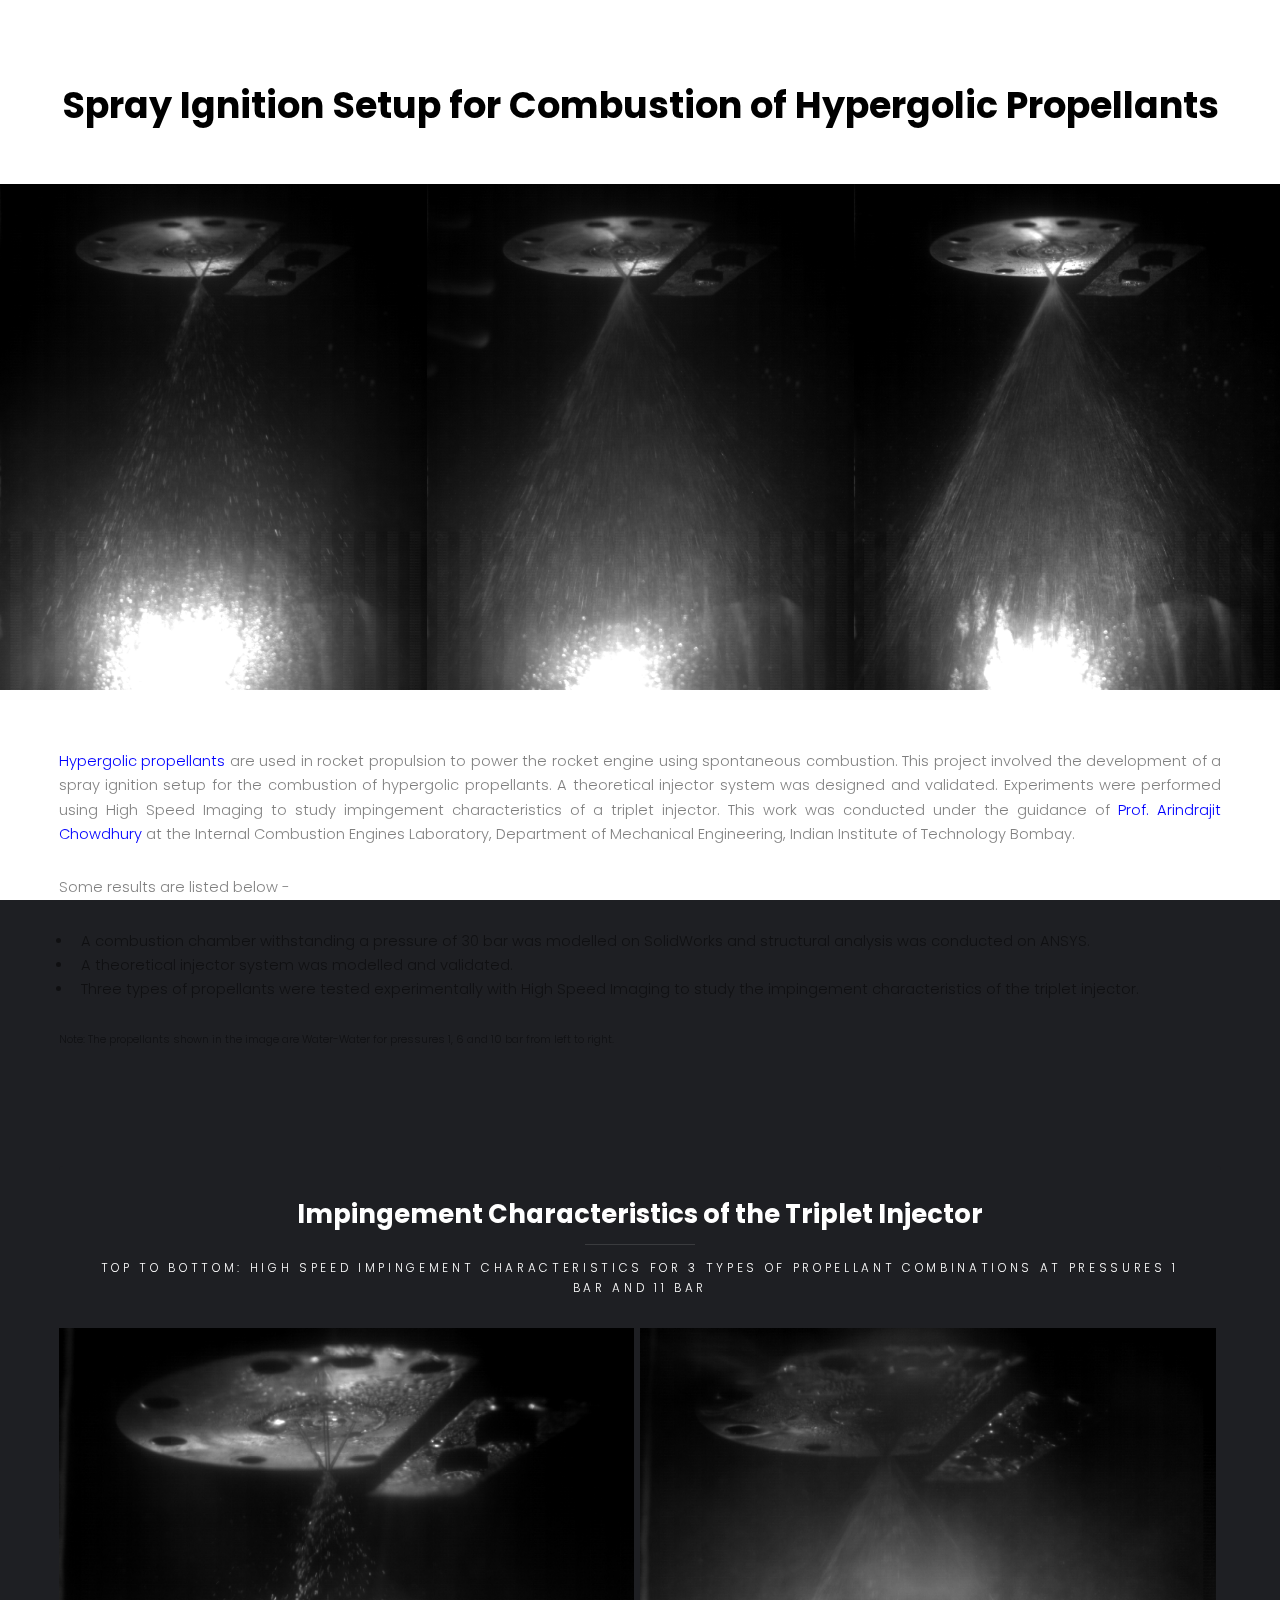
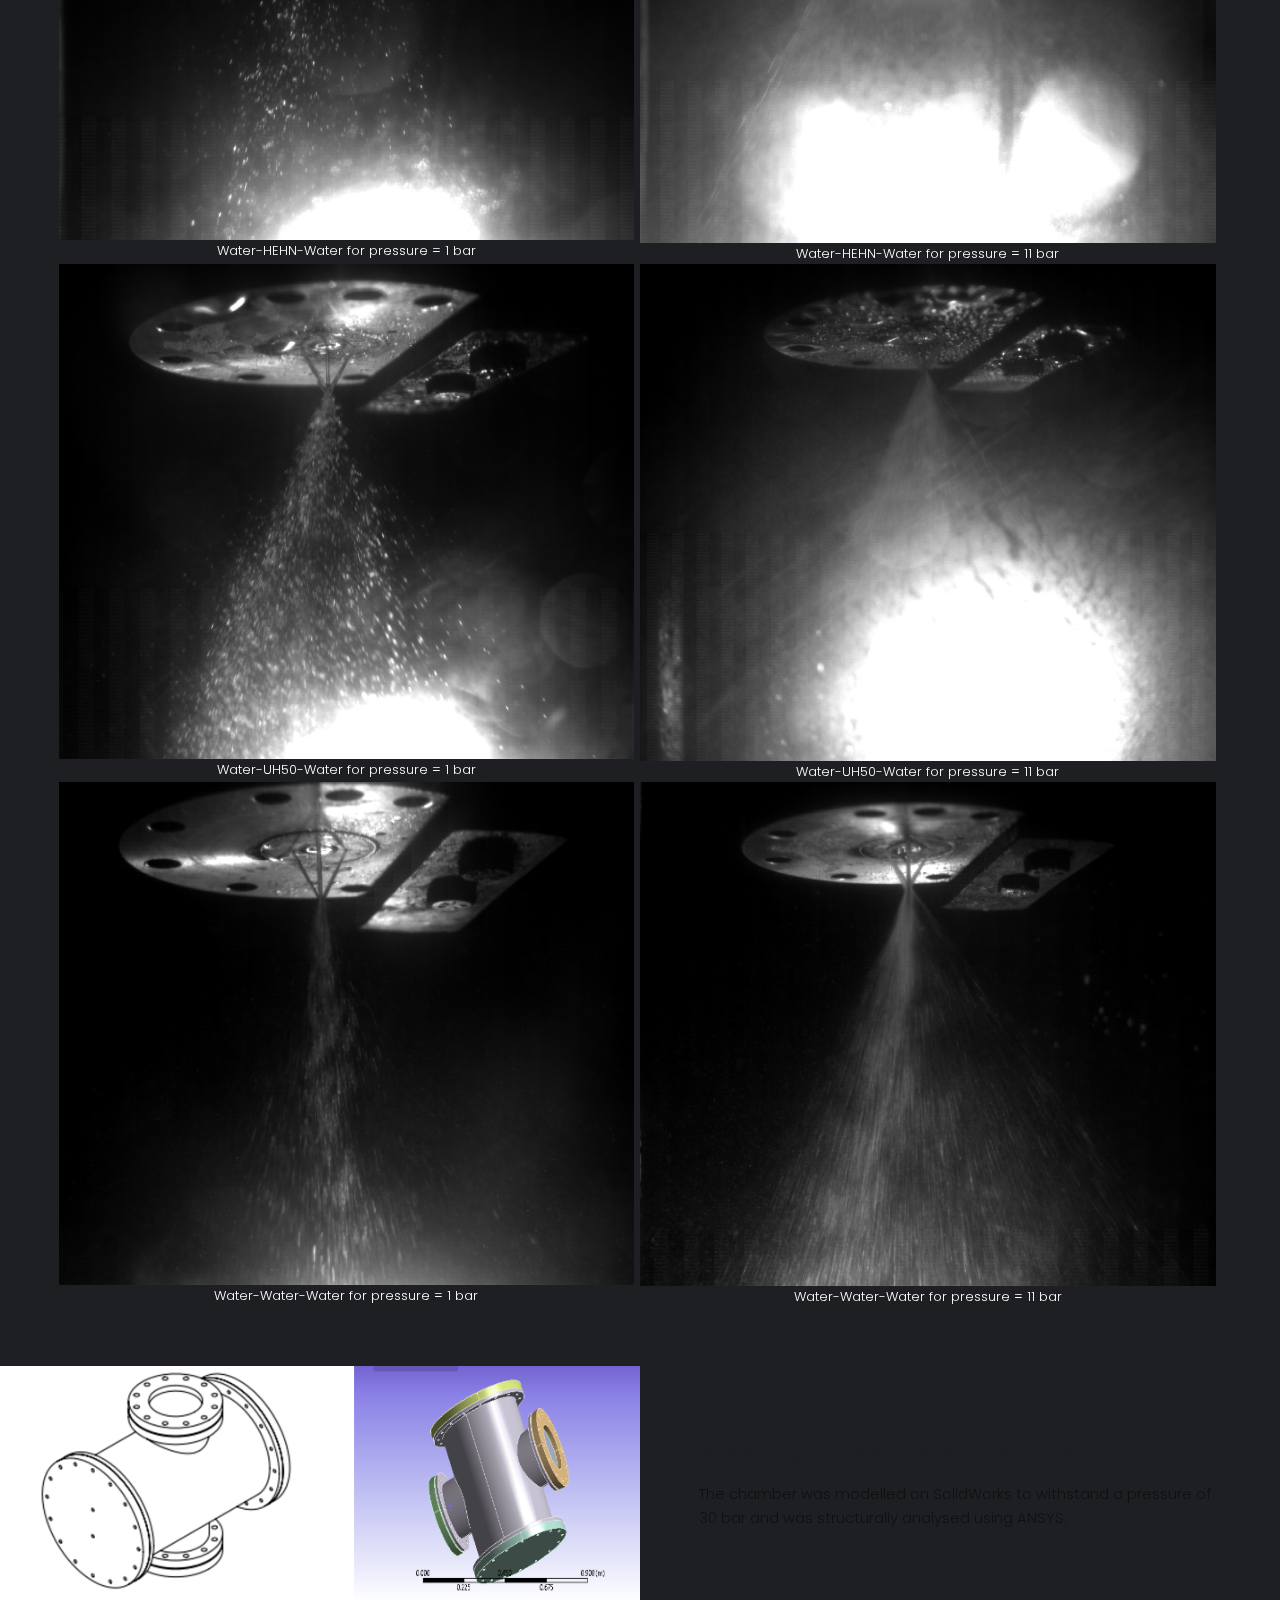
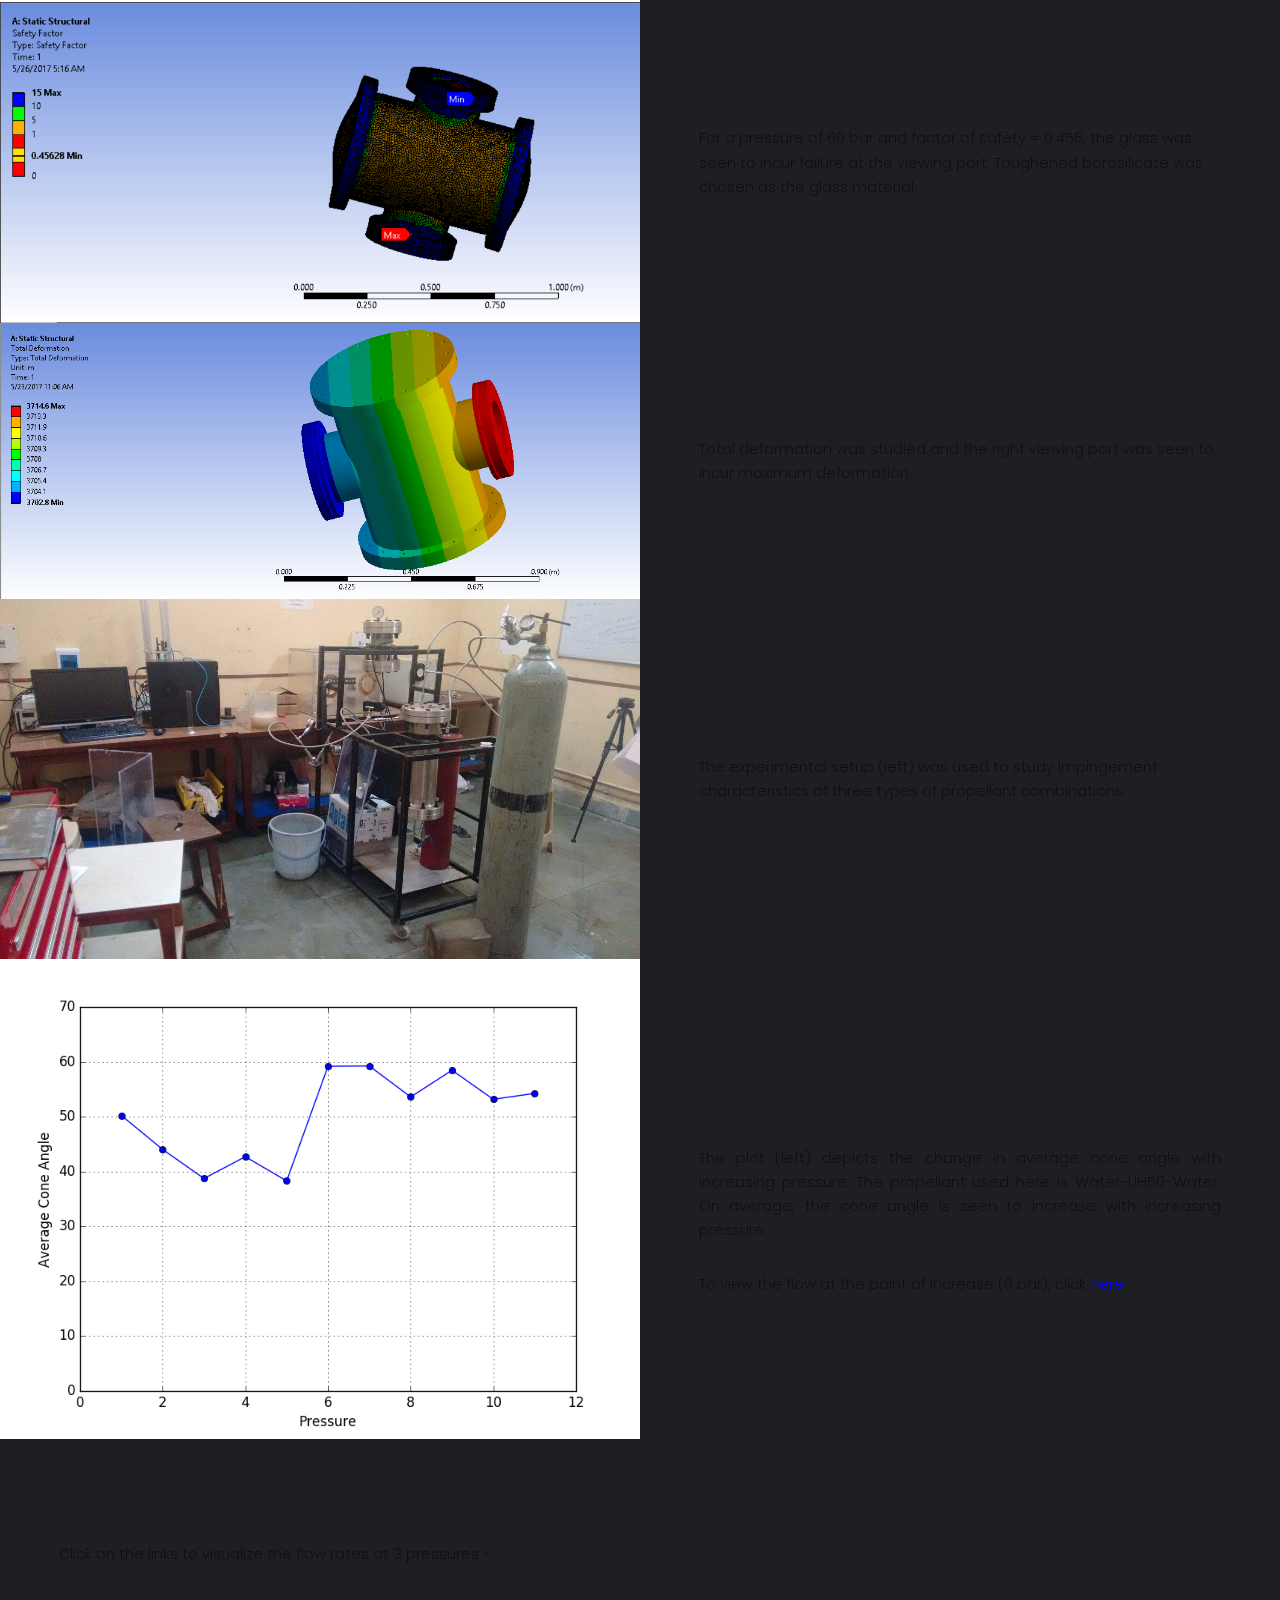
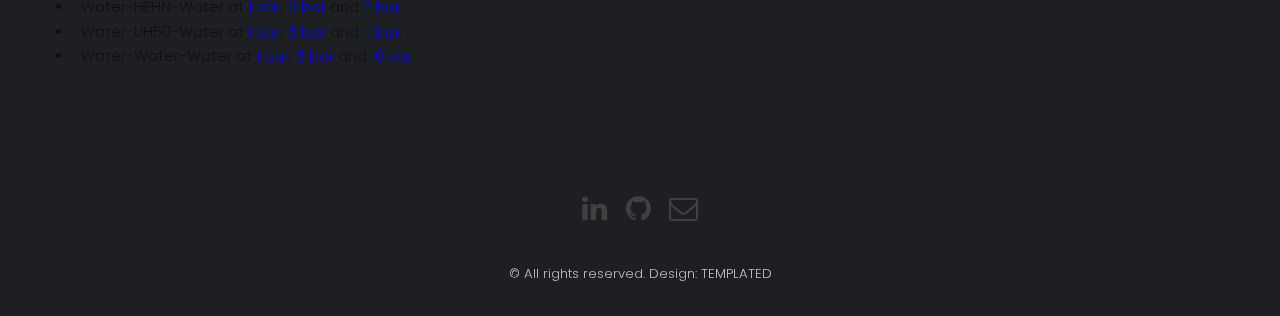
<file: index_project_hypergolic.html>
<!DOCTYPE HTML>
<!--
	Caminar by TEMPLATED
	templated.co @templatedco
	Released for free under the Creative Commons Attribution 3.0 license (templated.co/license)
-->
<html>
	<head>
		<title>Combustion Analysis</title>
		<meta charset="utf-8" />
		<meta name="viewport" content="width=device-width, initial-scale=1" />
		<link rel="stylesheet" href="assets/css/main.css" />
	</head>
	<body>

		<!-- Header -->
			<header id="header">
				<div class="logo"><a style = "line-height: 1" href="#">Spray Ignition Setup for Combustion of Hypergolic Propellants</a></div>
			</header>

		<!-- Main -->
			<section id="main">

				<!-- One -->
					<section id="one" class="wrapper style1">
						<div class="image fit flush">
						<img src="images/hypergolic/water-water_1+6+10bar_crop.png" alt="" />
						</div>

						<div class="content">
							<p style="text-align:justify"> <a href="https://en.wikipedia.org/wiki/Hypergolic_propellant" style="color:blue;text-decoration:none">Hypergolic propellants</a> are used in rocket propulsion to power the rocket engine using spontaneous combustion. This project involved the development of a spray ignition setup for the combustion of hypergolic propellants. A theoretical injector system was designed and validated.  Experiments were performed using High Speed Imaging to study impingement characteristics of a triplet injector.
This work was conducted under the guidance of <a href="https://www.me.iitb.ac.in/?q=faculty/Prof.%20Arindrajit%20Chowdhury" style="color:blue;text-decoration:none">Prof. Arindrajit Chowdhury</a> at the Internal Combustion Engines Laboratory, Department of Mechanical Engineering, Indian Institute of Technology Bombay.</p>
							<p>Some results are listed below - </p>

							<ul>
							<li>A combustion chamber withstanding a pressure of 30 bar was modelled on SolidWorks and structural analysis was conducted on ANSYS.</li>
							<li>A theoretical injector system was modelled and validated.</li>
							<li>Three types of propellants were tested experimentally with High Speed Imaging to study the impingement characteristics of the triplet injector.</li> 
							</ul>

			<p style="font-size: 0.85vw">Note: The propellants shown in the image are Water-Water for pressures 1, 6 and 10 bar from left to right.</p>

						</div>
					</section>

				<!-- Two -->
					<section id="two" class="wrapper style2">
						<header>
							<h2>Impingement Characteristics of the Triplet Injector</h2>
							<p style="color: white">Top to bottom: High Speed impingement characteristics for 3 types of propellant combinations at pressures 1 bar and 11 bar</p>
						</header>
						<div class="content">
							<div class="gallery">
								<div>
									<div style="width: 99%" class="image fit flush">
										<a href="images/hypergolic/Water-HEHN-water_1bar_crop.png"><img src="images/hypergolic/Water-HEHN-water_1bar_crop.png" alt="" /></a>
 										<p style="color: white; text-align: center; font-size:13px">Water-HEHN-Water for pressure = 1 bar</p>
									</div>
								</div>
				

								<div>
									<div style="width: 99%" class="image fit flush">
										<a href="images/hypergolic/Water-HEHN-water_11 bar_crop.png"><img src="images/hypergolic/Water-HEHN-water_11 bar_crop.png" alt="" /></a>
										<p style="color: white; text-align: center; font-size:13px">Water-HEHN-Water for pressure = 11 bar</p>
									</div>
								</div>


								<div>
									<div style="width: 99%" class="image fit flush">
										<a href="images/hypergolic/Water-UH50-water_1_bar_crop.png"><img src="images/hypergolic/Water-UH50-water_1_bar_crop.png" alt="" /></a>
										<p style="color: white; text-align: center; font-size:13px">Water-UH50-Water for pressure = 1 bar</p>
									</div>
								</div>

								<div>

									<div style="width: 99%" class="image fit flush">

										<a href="images/hypergolic/Water-UH50-water_11_bar_crop.png"><img src="images/hypergolic/Water-UH50-water_11_bar_crop.png" alt="" /></a>
										<p style="color: white; text-align: center; font-size:13px ">Water-UH50-Water for pressure = 11 bar</p>
									</div>

								</div>

								<div>
									<div style="width: 99%" class="image fit flush">
										<a href="images/hypergolic/Water-water-water_1 bar_crop.png"><img src="images/hypergolic/Water-water-water_1 bar_crop.png" alt="" /></a>
										<p style="color: white; text-align: center; font-size:13px">Water-Water-Water for pressure = 1 bar</p>
									</div>
								</div>

								<div>

									<div style="width: 99%" class="image fit flush">

										<a href="images/hypergolic/Water-water-water_10 bar_crop.png"><img src="images/hypergolic/Water-water-water_10 bar_crop.png" alt="" /></a>
										<p style="color: white; text-align: center; font-size:13px">Water-Water-Water for pressure = 11 bar</p>
									</div>

								</div>

							</div>
						</div>
					</section>

				<!-- Three -->
					<section id="three" class="wrapper">
						<div class="spotlight">
							<div class="image flush"><img src="images/hypergolic/combustion+ansys.png" alt="" /></div>
							<div class="inner">
								<h3>Modelling of the Combustion Chamber</h3>
								<p>The chamber was modelled on SolidWorks to withstand a pressure of 30 bar and was structurally analysed using ANSYS.</p>
							</div>
							<div class="image flush"><img src="images/hypergolic/ANSYS2.png" alt="" /></div>
							<div class="inner"><p>For a pressure of 60 bar and factor of safety = 0.456, the glass was seen to incur failure at the viewing port. Toughened borosilicate was chosen as the glass material.</p>
							</div>
							<div class="image flush"><img src="images/hypergolic/deformation.png" alt="" /></div>
							<div class="inner"><p>Total deformation was studied and the right viewing port was seen to incur maximum deformation.</p>
							</div>
							<div class="image flush"><img src="images/hypergolic/setup.jpg" alt="" /></div>
							<div class="inner"><p>The experimental setup (left) was used to study impingement characteristics of three types of propellant combinations.</p>
							</div>
						</div>
						<div class="spotlight">
							<div class="image flush"><img src="images/hypergolic/plot.png" alt="" /></a></div>
							<div  class="inner">
								<h3>Impingement Results</h3>
								<p style="text-align:justify">The plot (left) depicts the change in average cone angle with increasing pressure. The propellant used here is Water-UH50-Water. On average, the cone angle is seen to increase with increasing pressure.</p>
								<p style="text-align:justify"> To view the flow at the point of increase (6 bar), click <a href="https://drive.google.com/file/d/1gOljdjpohvutnc14MmlKEGsQo5dPDgdn/view?usp=sharing" style="color:blue;text-decoration:none">here</a>.</p>
							</div>
						</div>
						<div class="spotlight">
							<div class="inner">
								<h3 style="text-align: justify">FLOW RATE VISUALIZATION</h3>
								<p> Click on the links to visualize the flow rates at 3 pressures -
								<ul>
								<li>Water-HEHN-Water at <a href="https://drive.google.com/file/d/1LZejM8jlccGhErQRdIZj-WmXMOLE2KAZ/view?usp=sharing" style="color:blue;text-decoration:none">1 bar</a>, <a href="https://drive.google.com/file/d/1uWk75KxcOSCeMsrzrIrYQmo5gn5vqaN5/view?usp=sharing" style="color:blue;text-decoration:none">6 bar</a> and <a href="https://drive.google.com/file/d/1u2Ryia_FwUVbhSDdkQIyWLRTCfbe7-T7/view?usp=sharing" style="color:blue;text-decoration:none">11 bar</a>.</li>
								<li>Water-UH50-Water at <a href="https://drive.google.com/file/d/13zr37EgpaEJGx92Hcv-TygIbcgVJs1fF/view?usp=sharing" style="color:blue;text-decoration:none">1 bar</a>, <a href="https://drive.google.com/file/d/1cuHfzfPo_i_ZYkL5i6K5WdMij4QEs0fc/view?usp=sharing" style="color:blue;text-decoration:none">6 bar</a> and <a href="https://drive.google.com/file/d/1Hd-1Om1IJvttLaDCrNhizakid1D3KzTM/view?usp=sharing" style="color:blue;text-decoration:none">11 bar</a>.</li>
								<li>Water-Water-Water at <a href="https://drive.google.com/file/d/1_x0ECwC4G5SyqUwwsddO-5EUigUKEs5X/view?usp=sharing" style="color:blue;text-decoration:none">1 bar</a>, <a href="https://drive.google.com/file/d/1eqSDTtY-4PObYF6pnL7ECtb1PYUoS2GI/view?usp=sharing" style="color:blue;text-decoration:none">6 bar</a> and <a href="https://drive.google.com/file/d/1-nElu_GdBfu9445HEtKGIG4GTbYJWo5x/view?usp=sharing" style="color:blue;text-decoration:none">10 bar</a>.</li>
								</ul>
							</div>
						</div>
					</section>
			</section>

		<!-- Footer -->
			<footer id="footer">
				<div class="container">
					<ul class="icons">
						<li><a style="color:#404040;text-decoration:none" href="https://www.linkedin.com/in/varshini-subhash-144882118/" class="icon fa-linkedin"><span class="label">LinkedIn</span></a></li>
						<li><a style="color:#404040;text-decoration:none" href="https://github.com/svarshini" class="icon fa-github"><span class="label">GitHub</span></a></li>
						<!--<li><a style="color:#404040;text-decoration:none" href="#" class="icon fa-bitbucket"><span class="label">BitBucket</span></a></li>-->
						<li><a style="color:#404040;text-decoration:none" href="mailto: varshinis@iisc.ac.in" class="icon fa-envelope-o"><span class="label">Email</span></a></li>
					</ul>
				</div>
				<div class="copyright">
					&copy; All rights reserved. Design: <a style="color:silver;text-decoration:none" href="https://templated.co">TEMPLATED</a>
				</div>
			</footer>

		<!-- Scripts -->
			<script src="assets/js/jquery.min.js"></script>
			<script src="assets/js/jquery.poptrox.min.js"></script>
			<script src="assets/js/skel.min.js"></script>
			<script src="assets/js/util.js"></script>
			<script src="assets/js/main.js"></script>

	</body>
</html>
</file>
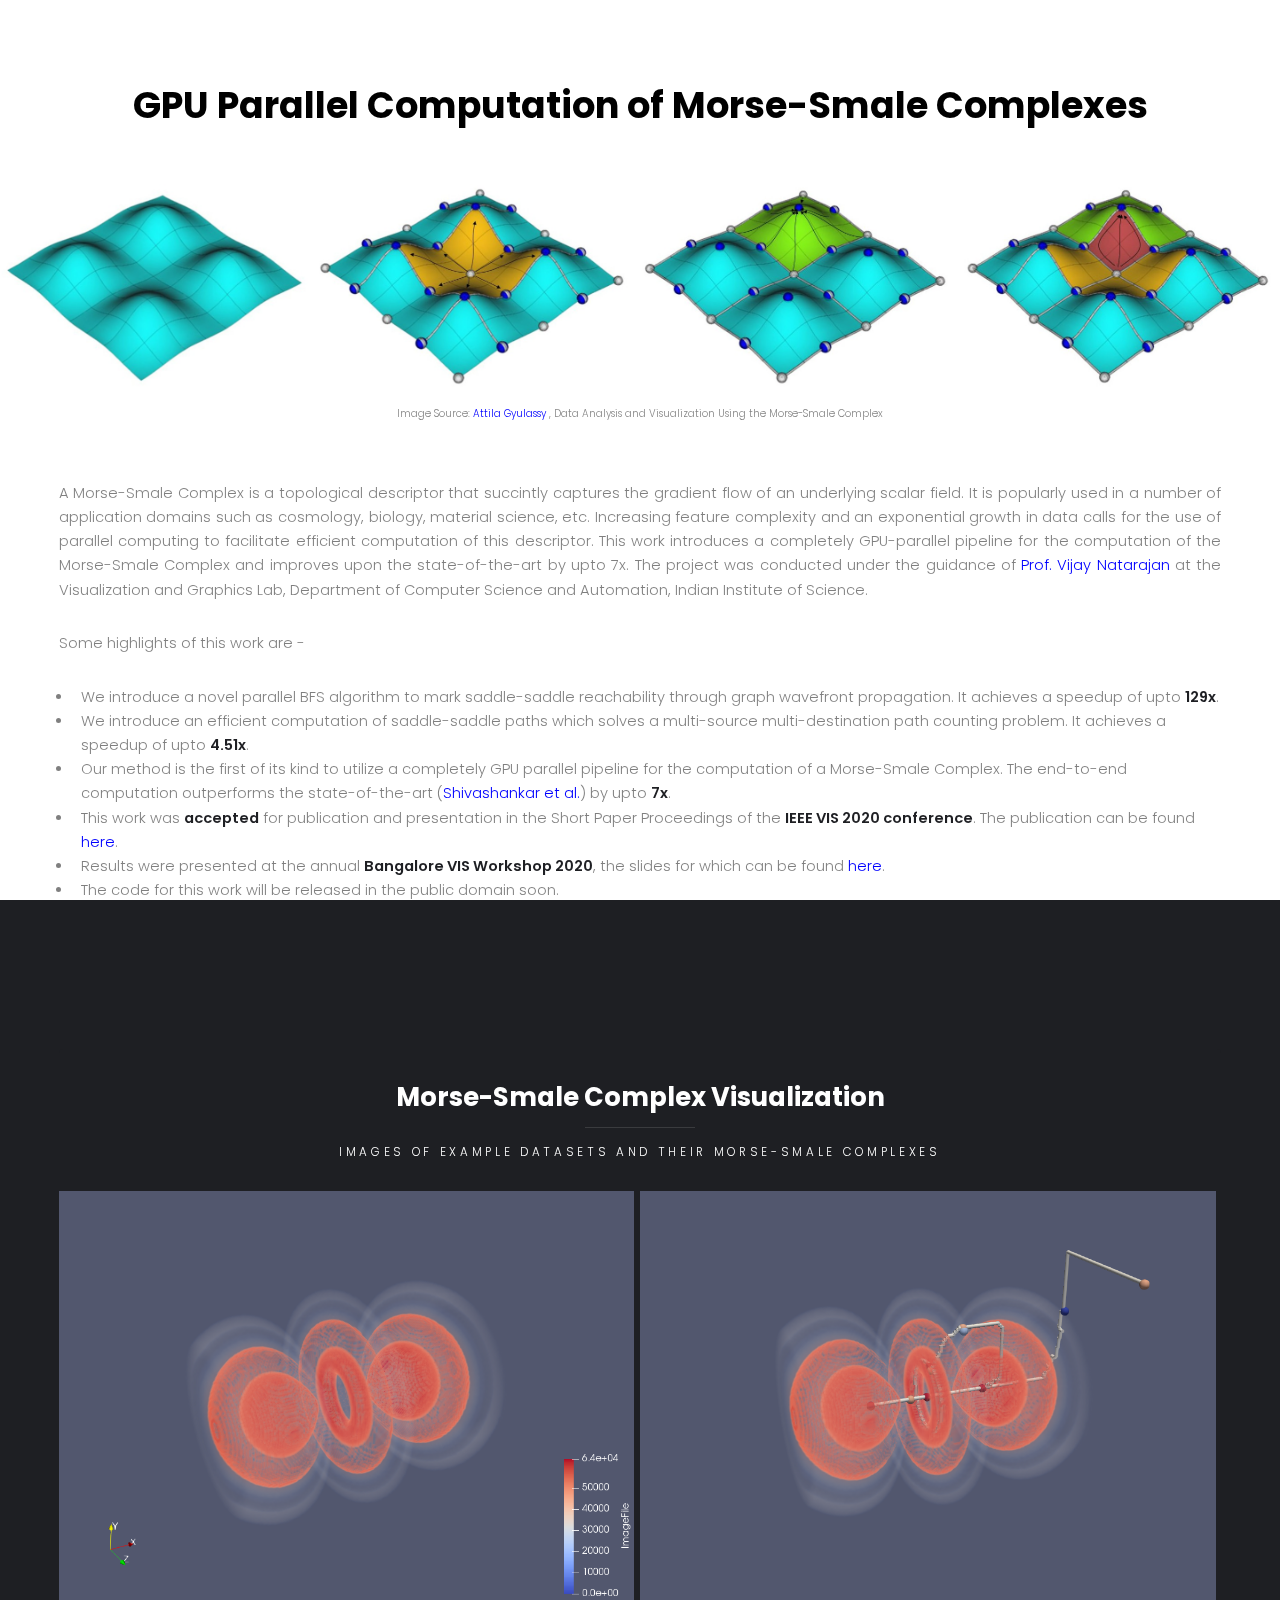
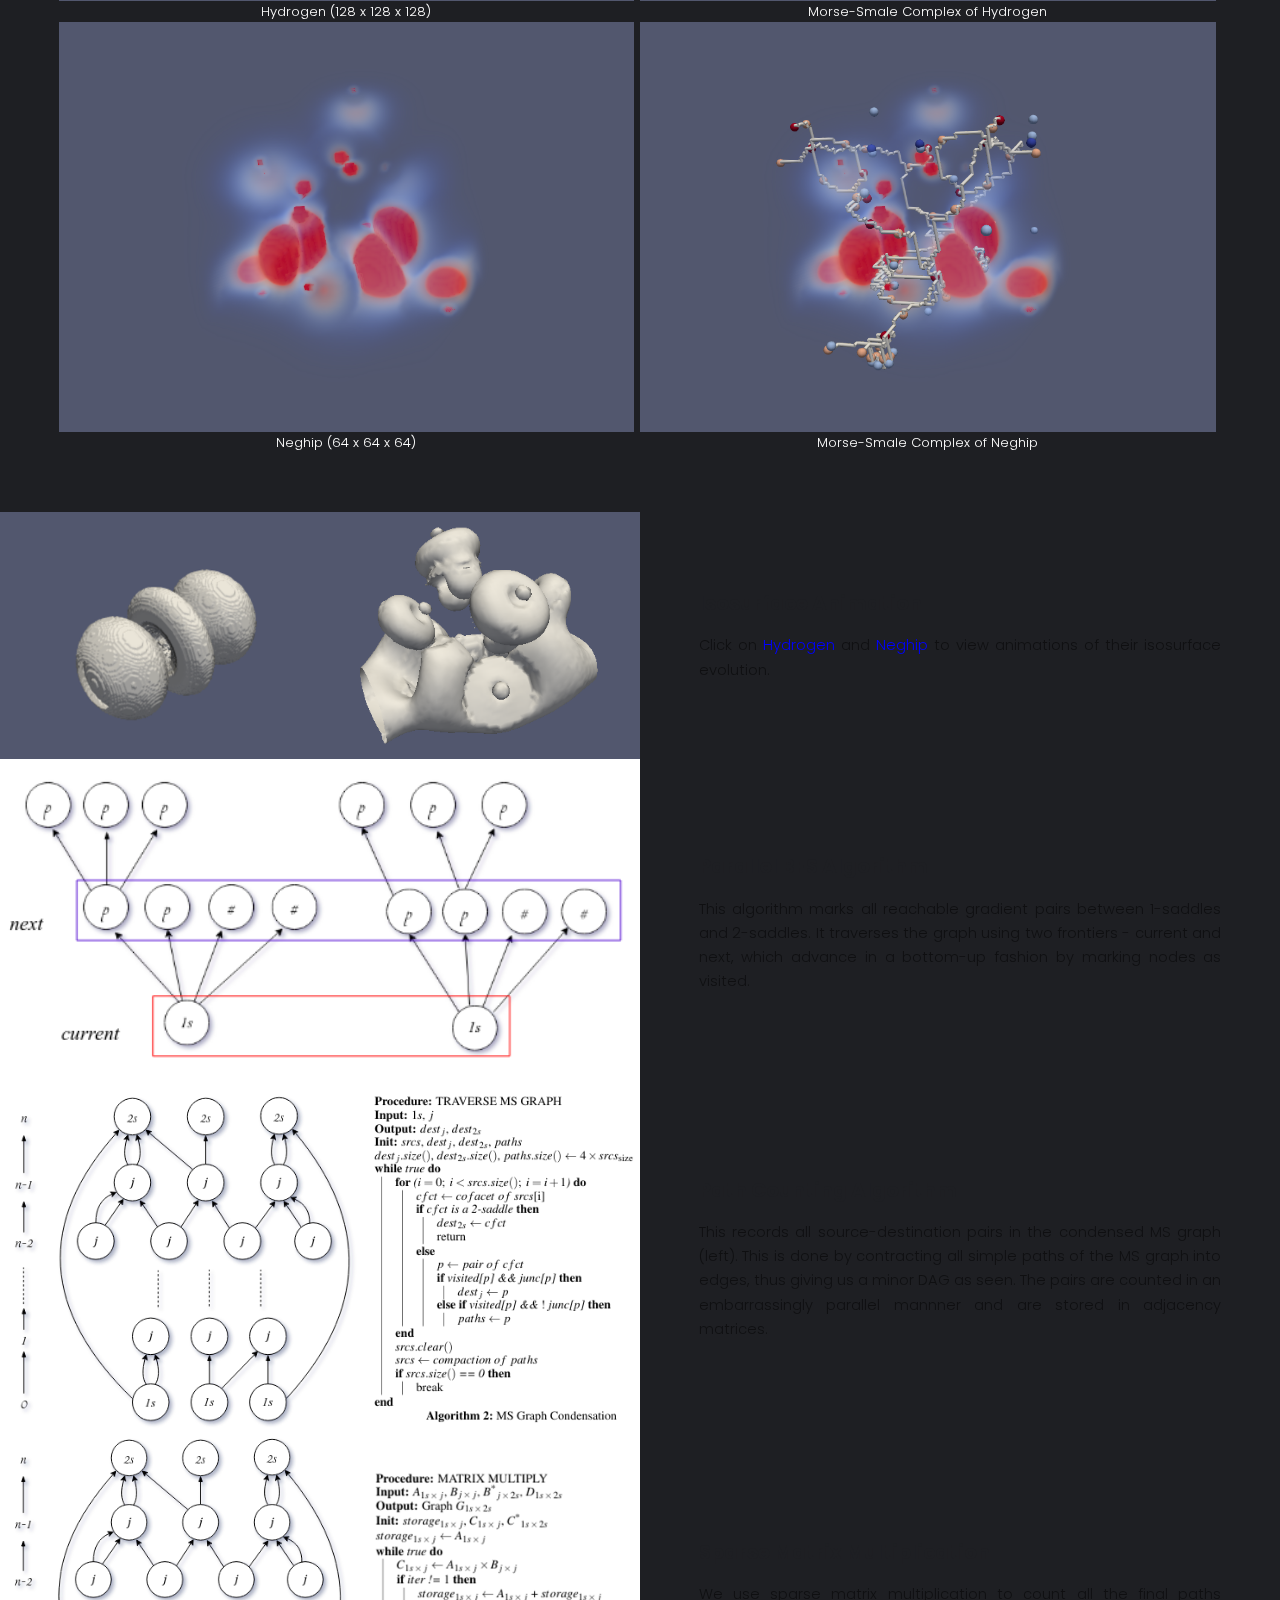
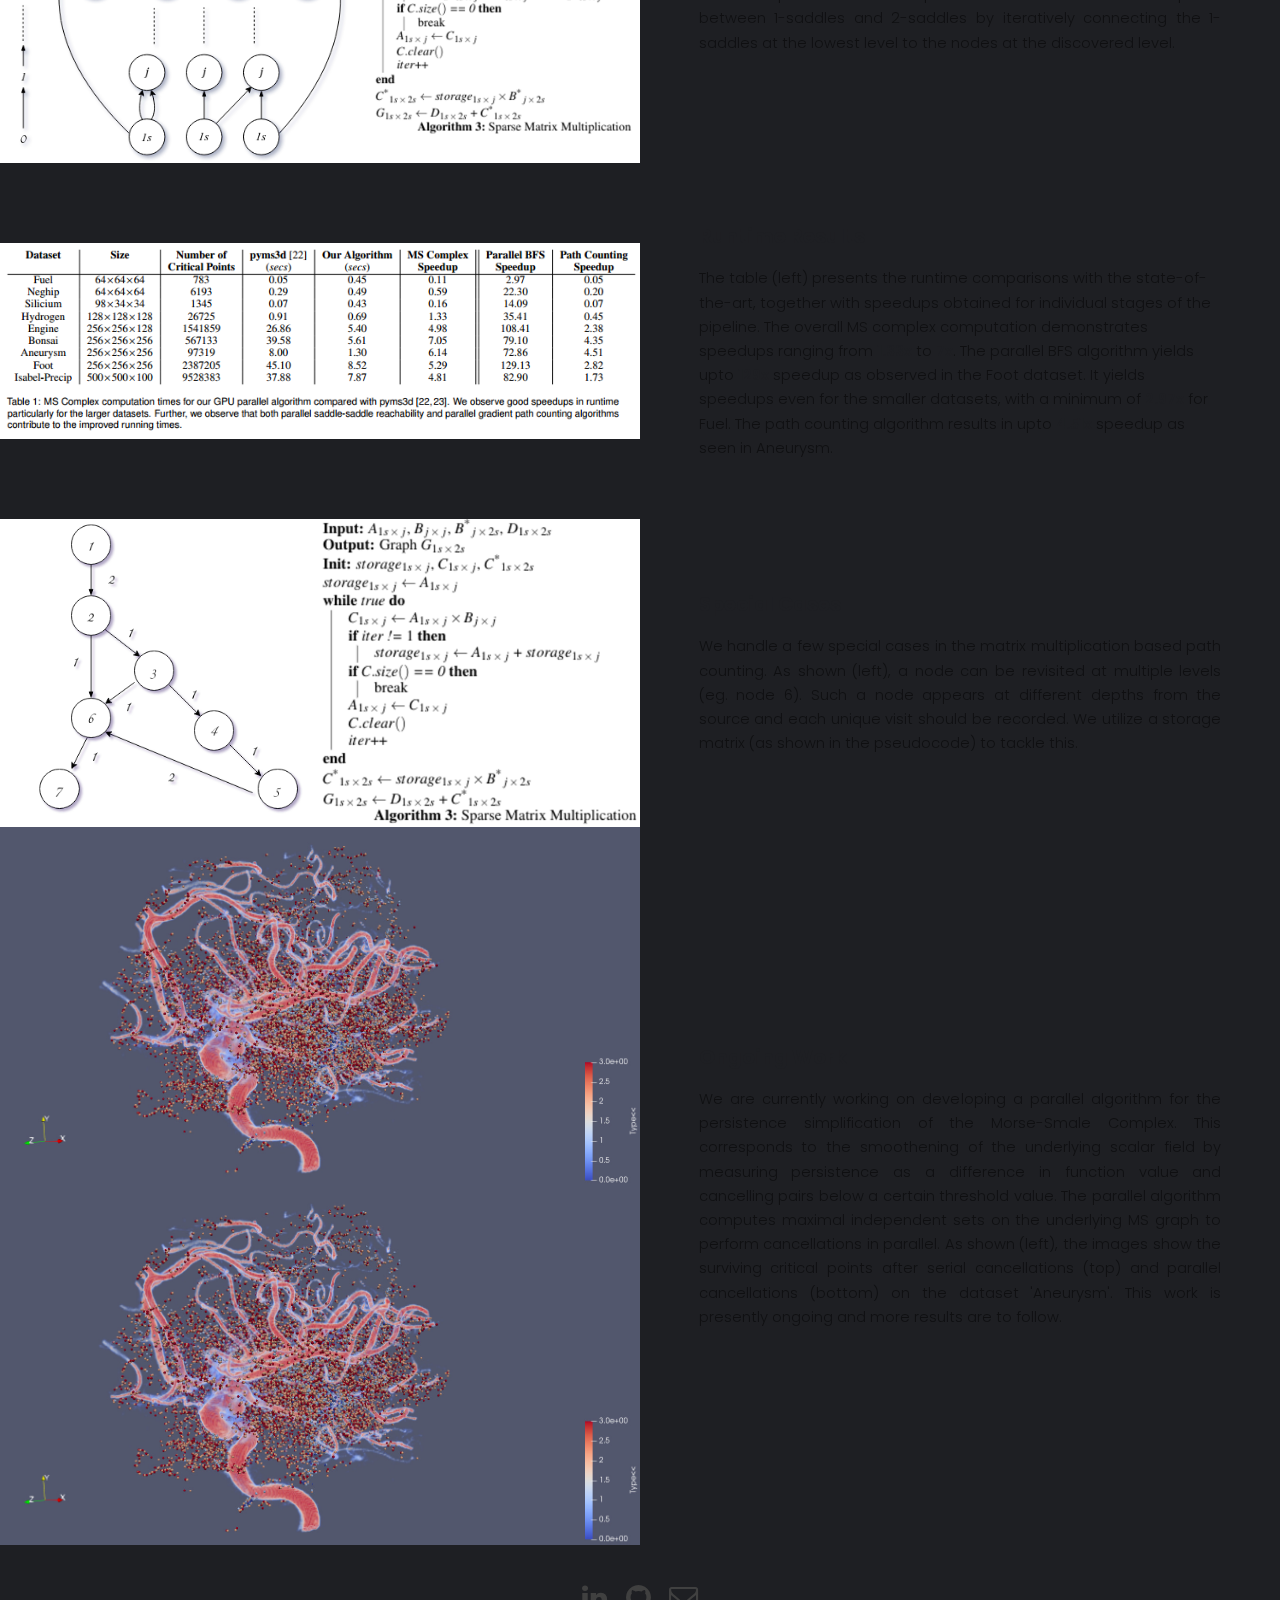
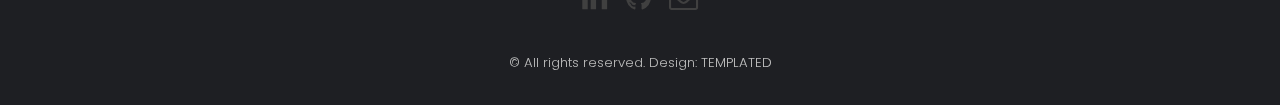
<file: index_project_parallelmsc.html>
<!DOCTYPE HTML>
<!--
	Caminar by TEMPLATED
	templated.co @templatedco
	Released for free under the Creative Commons Attribution 3.0 license (templated.co/license)
-->
<html>
	<head>
		<title>Parallel MSC</title>
		<meta charset="utf-8" />
		<meta name="viewport" content="width=device-width, initial-scale=1" />
		<link rel="stylesheet" href="assets/css/main.css" />
	</head>
	<body>

		<!-- Header -->
			<header id="header">
				<div class="logo"><a style = "line-height: 1" href="#">GPU Parallel Computation of Morse-Smale Complexes</a></div>
			</header>

		<!-- Main -->
			<section id="main">

				<!-- One -->
					<section id="one" class="wrapper style1">
						<div class="image fit flush">
							<img src="images/parallel_msc/msc_1234_horiz.png" alt="" />
							<p style= "margin-top:0.5cm; text-align:justify; text-align: center; font-size:10px; text-decoration:none"> Image Source: <a style="color:blue; text-decoration:none" href="http://www.sci.utah.edu/people/jediati.html">Attila Gyulassy </a> , Data Analysis and Visualization Using the Morse-Smale Complex </p>
							
						</div>

						<div class="content">
							<p style="text-align:justify"> A Morse-Smale Complex is a topological descriptor that succintly captures the gradient flow of an underlying scalar field. It is popularly used in a number of application domains such as cosmology, biology, material science, etc. Increasing feature complexity and an exponential growth in data calls for the use of parallel computing to facilitate efficient computation of this descriptor. This work introduces a completely GPU-parallel pipeline for the computation of the Morse-Smale Complex and improves upon the state-of-the-art by upto 7x. The project was conducted under the guidance of <a style="color:blue;text-decoration:none" href="https://www.csa.iisc.ac.in/~vijayn/">Prof. Vijay Natarajan</a> at the Visualization and Graphics Lab, Department of Computer Science and Automation, Indian Institute of Science.</p>
							<p>Some highlights of this work are - </p>

							<ul>
							<li>We introduce a novel parallel BFS algorithm to mark saddle-saddle reachability through graph wavefront propagation. It achieves a speedup of upto <b>129x</b>.</li>
							<li>We introduce an efficient computation of saddle-saddle paths which solves a multi-source multi-destination path counting problem. It achieves a speedup of upto <b>4.51x</b>.</li>
							<li>Our method is the first of its kind to utilize a completely GPU parallel pipeline for the computation of a Morse-Smale Complex. The end-to-end computation outperforms the state-of-the-art (<a style="color:blue;text-decoration:none" href="https://vgl.csa.iisc.ac.in/pdf/pub/ms3dparallel.pdf">Shivashankar et al.</a>) by upto <b>7x</b>.</li>
							<li>This work was <b>accepted</b> for publication and presentation in the Short Paper Proceedings of the <b>IEEE VIS 2020 conference</b>. The publication can be found <a style="color:blue;text-decoration:none" href="https://drive.google.com/file/d/1JKB8pg_9npRYkMFFTvtHihD_3cA6rdfM/view?usp=sharing">here</a>. 
							</li> 
							<li>Results were presented at the annual <b>Bangalore VIS Workshop 2020</b>, the slides for which can be found <a style="color:blue;text-decoration:none" href="https://docs.google.com/presentation/d/1Pn4Fl2tZhis2PG4YoOq5cSmsogRUeTr9y1fX7leS-0E/edit?usp=sharing">here</a>.
							</li> 
							<li>The code for this work will be released in the public domain soon.
							</ul>
						</div>
					</section>

				<!-- Two -->
					<section id="two" class="wrapper style2">
						<header>
							<h2>Morse-Smale Complex Visualization</h2>
							<p style="color: white">Images of example datasets and their Morse-Smale Complexes</p>
						</header>
						<div class="content">
							<div class="gallery">
								<div>
									<div style="width: 99%" class="image fit flush">
										<a href="images/parallel_msc/hydrogen_colormap.png"><img src="images/parallel_msc/hydrogen_colormap.png" alt="" /></a>
									<p style="color: white; text-align: center; font-size:13px">Hydrogen (128 x 128 x 128)</p>
									</div>
								</div>

								<div>
									<div style="width: 99%" class="image fit flush">
										<a href="images/parallel_msc/hydrogen_msc.png"><img src="images/parallel_msc/hydrogen_msc.png" alt="" /></a>
										<p style="color: white; text-align: center; font-size:13px">Morse-Smale Complex of Hydrogen</p>
									</div>
								</div>

												

								<div>
									<div style="width: 99%" class="image fit flush">
										<a href="images/parallel_msc/neghip_colormap.png"><img src="images/parallel_msc/neghip_colormap.png" alt="" /></a>
									<p style="color: white; text-align: center; font-size:13px">Neghip (64 x 64 x 64)</p>
									</div>
								</div>

								<div>

									<div style="width: 99%" class="image fit flush">

										<a href="images/parallel_msc/neghip_msc.png"><img src="images/parallel_msc/neghip_msc.png" alt="" /></a>
										<p style="color: white; text-align: center; font-size:13px">Morse-Smale Complex of Neghip</p>
									</div>

								</div>

							</div>
						</div>
					</section>

				<!-- Three -->
					<section id="three" class="wrapper">
						<div class="spotlight">
							<div class="image flush"><img src="images/parallel_msc/hydrogen+neghip.png" alt="" /></a></div>
							<div  class="inner">
								<h3>Isosurface Animation</h3>
								<p style="text-align:justify">Click on <a style="color:blue;text-decoration:none" href="https://drive.google.com/file/d/1uoVlIdkJmxNOTyUJJtScSFe5D5Ev0Lbx/view?usp=sharing">Hydrogen</a> and <a style="color:blue;text-decoration:none" href="https://drive.google.com/file/d/1oNEX4gtcDpNRh8HtrCoOr9U7Zpv1qDaU/view?usp=sharing">Neghip</a> to view animations of their isosurface evolution.</p>
							</div>
						</div>

						<div class="spotlight">
							<div class="image flush"><img src="images/parallel_msc/parallel_bfs_graph.png" alt="" /></a></div>
							<div  class="inner">
								<h3>Parallel BFS Algorithm</h3>
								<p style="text-align:justify">This algorithm marks all reachable gradient pairs between 1-saddles and 2-saddles. It traverses the graph using two frontiers - current and next, which advance in a bottom-up fashion by marking nodes as visited.</p>
							</div>
						</div>
						<div class="spotlight">
							<div class="image flush"><img src="images/parallel_msc/condensed+pathcount.png" alt="" /></a></div>
							<div  class="inner">
								<h3>Path Counting Algorithm</h3>
								<p style="text-align:justify">This records all source-destination pairs in the condensed MS graph (left). This is done by contracting all simple paths of the MS graph into edges, thus giving us a minor DAG as seen. The pairs are counted in an embarrassingly parallel mannner and are stored in adjacency matrices.</p>
							</div>
						</div>
						<div class="spotlight">
							<div class="image flush"><img src="images/parallel_msc/condensed+matrixmult.png" alt="" /></a></div>
							<div  class="inner">
								<h3>Sparse Matrix Multiplication</h3>
								<p style="text-align:justify">We use sparse matrix multiplication to count all the final paths between 1-saddles and 2-saddles by iteratively connecting the 1-saddles at the lowest level to the nodes at the discovered level.</p>
							</div>
						</div>
						<div class="spotlight">
							<div class="image flush"><img src="images/parallel_msc/msc_result_table.png" alt="" /></div>
							<div class="inner">
								<h3>Runtime Results</h3>
								<p>The table (left) presents the runtime comparisons with the state-of-the-art, together with speedups obtained for individual stages of the pipeline. The overall MS complex computation demonstrates speedups ranging from <b>1.33x</b> to <b>7x</b>. The parallel BFS algorithm yields upto <b>129x</b> speedup as observed in the Foot dataset. It yields speedups even for the smaller datasets, with a minimum of <b>2.97x</b> for Fuel. The path counting algorithm results in upto <b>4.51x</b> speedup as seen in Aneurysm. </p>
							</div>
						</div>
						<div class="spotlight">
							<div class="image flush"><img src="images/parallel_msc/indegree+matrixmult.png" alt="" /></a></div>
							<div  class="inner">
								<h3>Special Cases</h3>
								<p style="text-align:justify">We handle a few special cases in the matrix multiplication based path counting. As shown (left), a node can be revisited at multiple levels (eg. node 6). Such a node appears at different
depths from the source and each unique visit should be recorded. We utilize a storage matrix (as shown in the pseudocode) to tackle this.</p>
							</div>
						</div>
						<div class="spotlight">
							<div class="image flush"><img src="images/parallel_msc/aneurysm_combined.jpg" alt="" /></a></div>
							<div  class="inner">
								<h3>Ongoing Work</h3>
								<p style="text-align:justify">We are currently working on developing a parallel algorithm for the persistence simplification of the Morse-Smale Complex. This corresponds to the smoothening of the underlying scalar field by measuring persistence as a difference in function value and cancelling pairs below a certain threshold value. The parallel algorithm computes maximal independent sets on the underlying MS graph to perform cancellations in parallel. As shown (left), the images show the surviving critical points after serial cancellations (top) and parallel cancellations (bottom) on the dataset 'Aneurysm'. This work is presently ongoing and more results are to follow.</p>
							</div>
						</div>
					</section>
			</section>

		<!-- Footer -->
			<footer id="footer">
				<div class="container">
					<ul class="icons">
						<li><a style="color:#404040;text-decoration:none" href="https://www.linkedin.com/in/varshini-subhash-144882118/" class="icon fa-linkedin"><span class="label">LinkedIn</span></a></li>
						<li><a style="color:#404040;text-decoration:none" href="https://github.com/svarshini" class="icon fa-github"><span class="label">GitHub</span></a></li>
						<!--<li><a style="color:#404040;text-decoration:none" href="#" class="icon fa-bitbucket"><span class="label">BitBucket</span></a></li>-->
						<li><a style="color:#404040;text-decoration:none" href="mailto: varshinis@iisc.ac.in" class="icon fa-envelope-o"><span class="label">Email</span></a></li>
					</ul>
				</div>
				<div class="copyright">
					&copy; All rights reserved. Design: <a style="color:silver;text-decoration:none" href="https://templated.co">TEMPLATED</a>
				</div>
			</footer>

		<!-- Scripts -->
			<script src="assets/js/jquery.min.js"></script>
			<script src="assets/js/jquery.poptrox.min.js"></script>
			<script src="assets/js/skel.min.js"></script>
			<script src="assets/js/util.js"></script>
			<script src="assets/js/main.js"></script>

	</body>
</html>
</file>
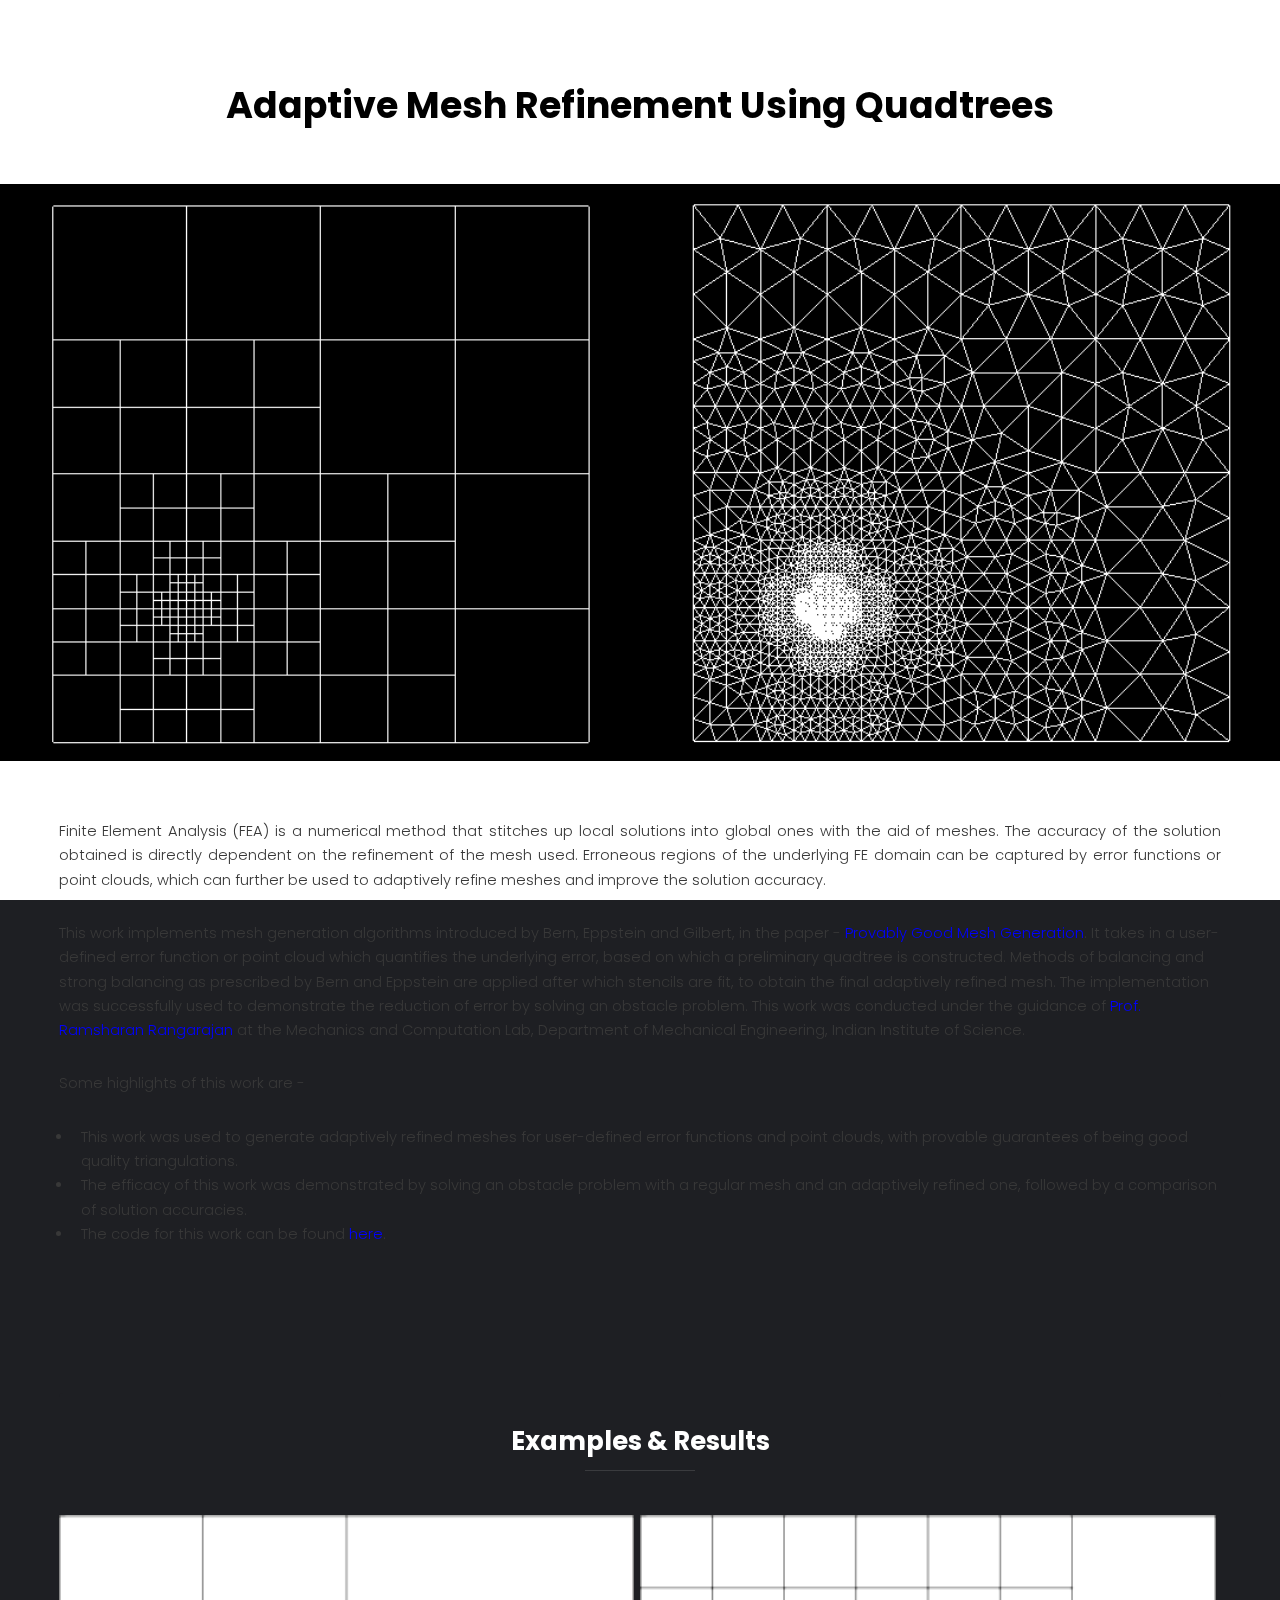
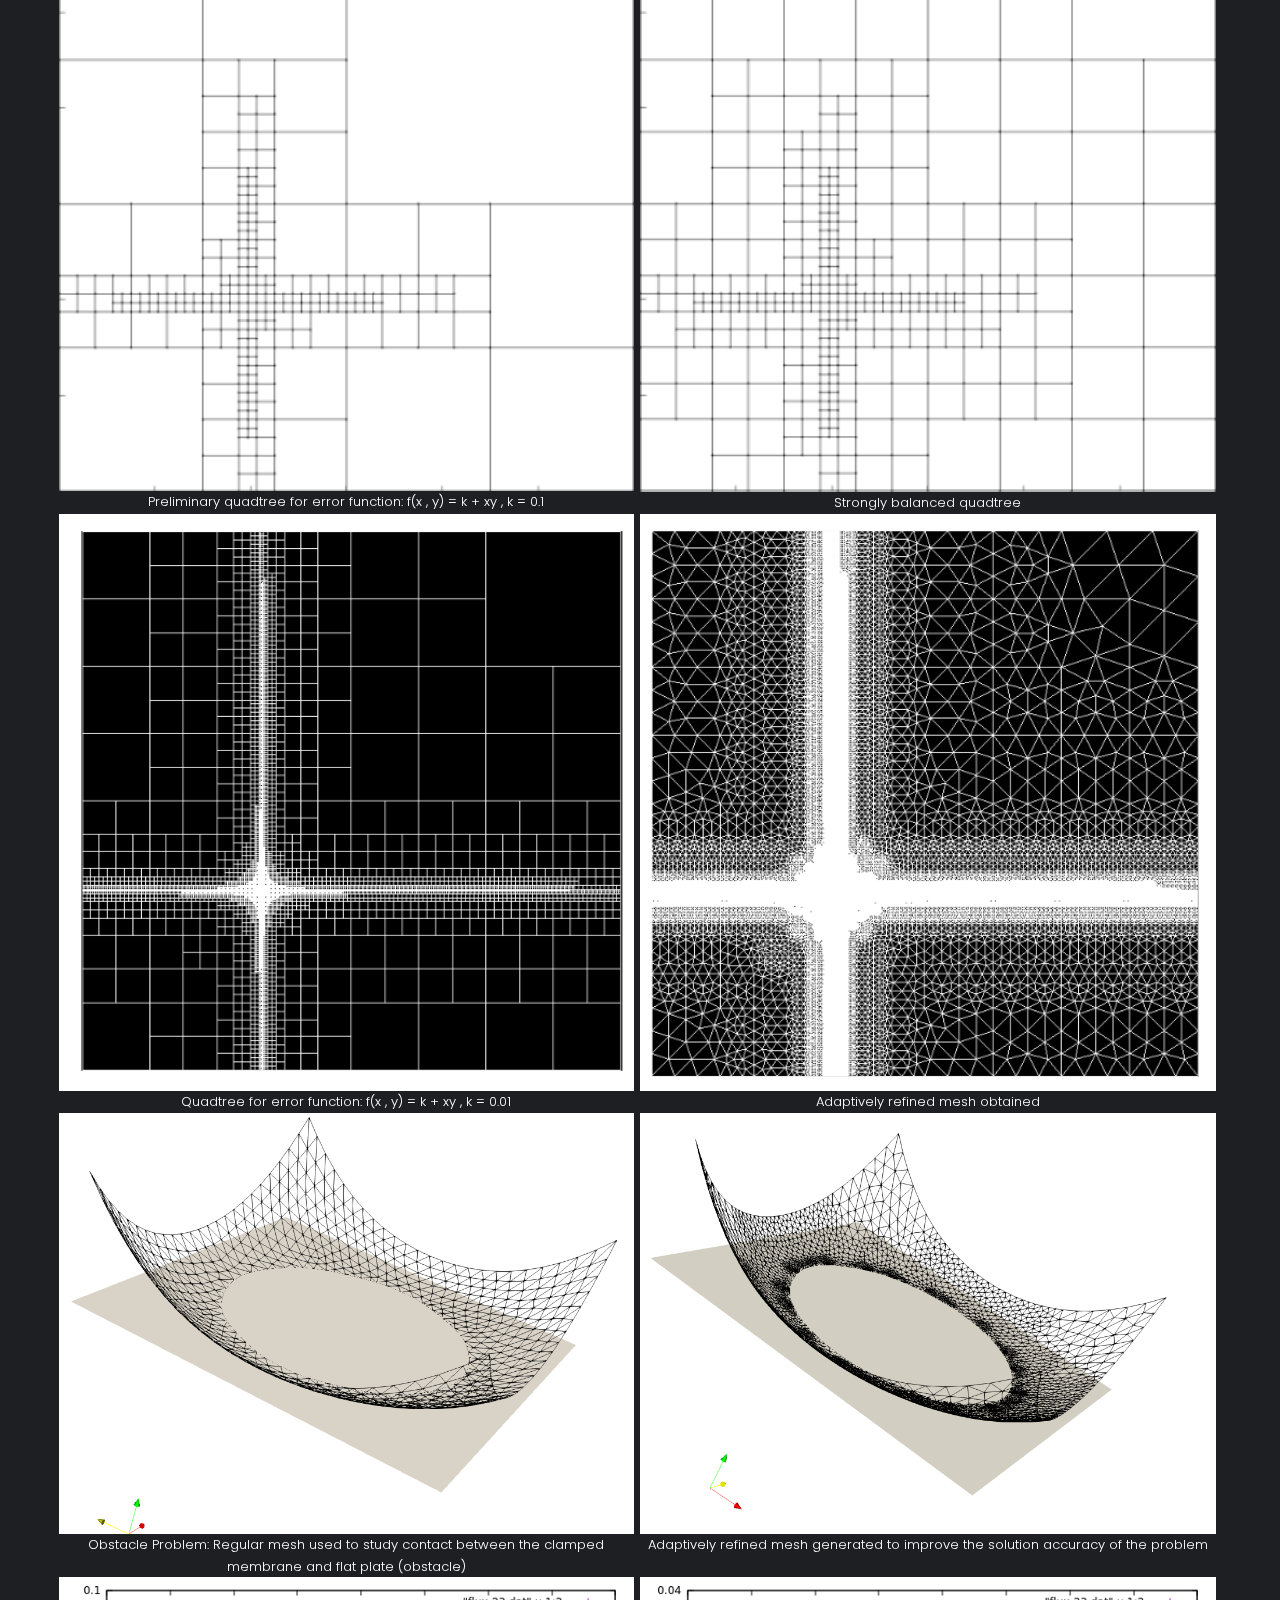
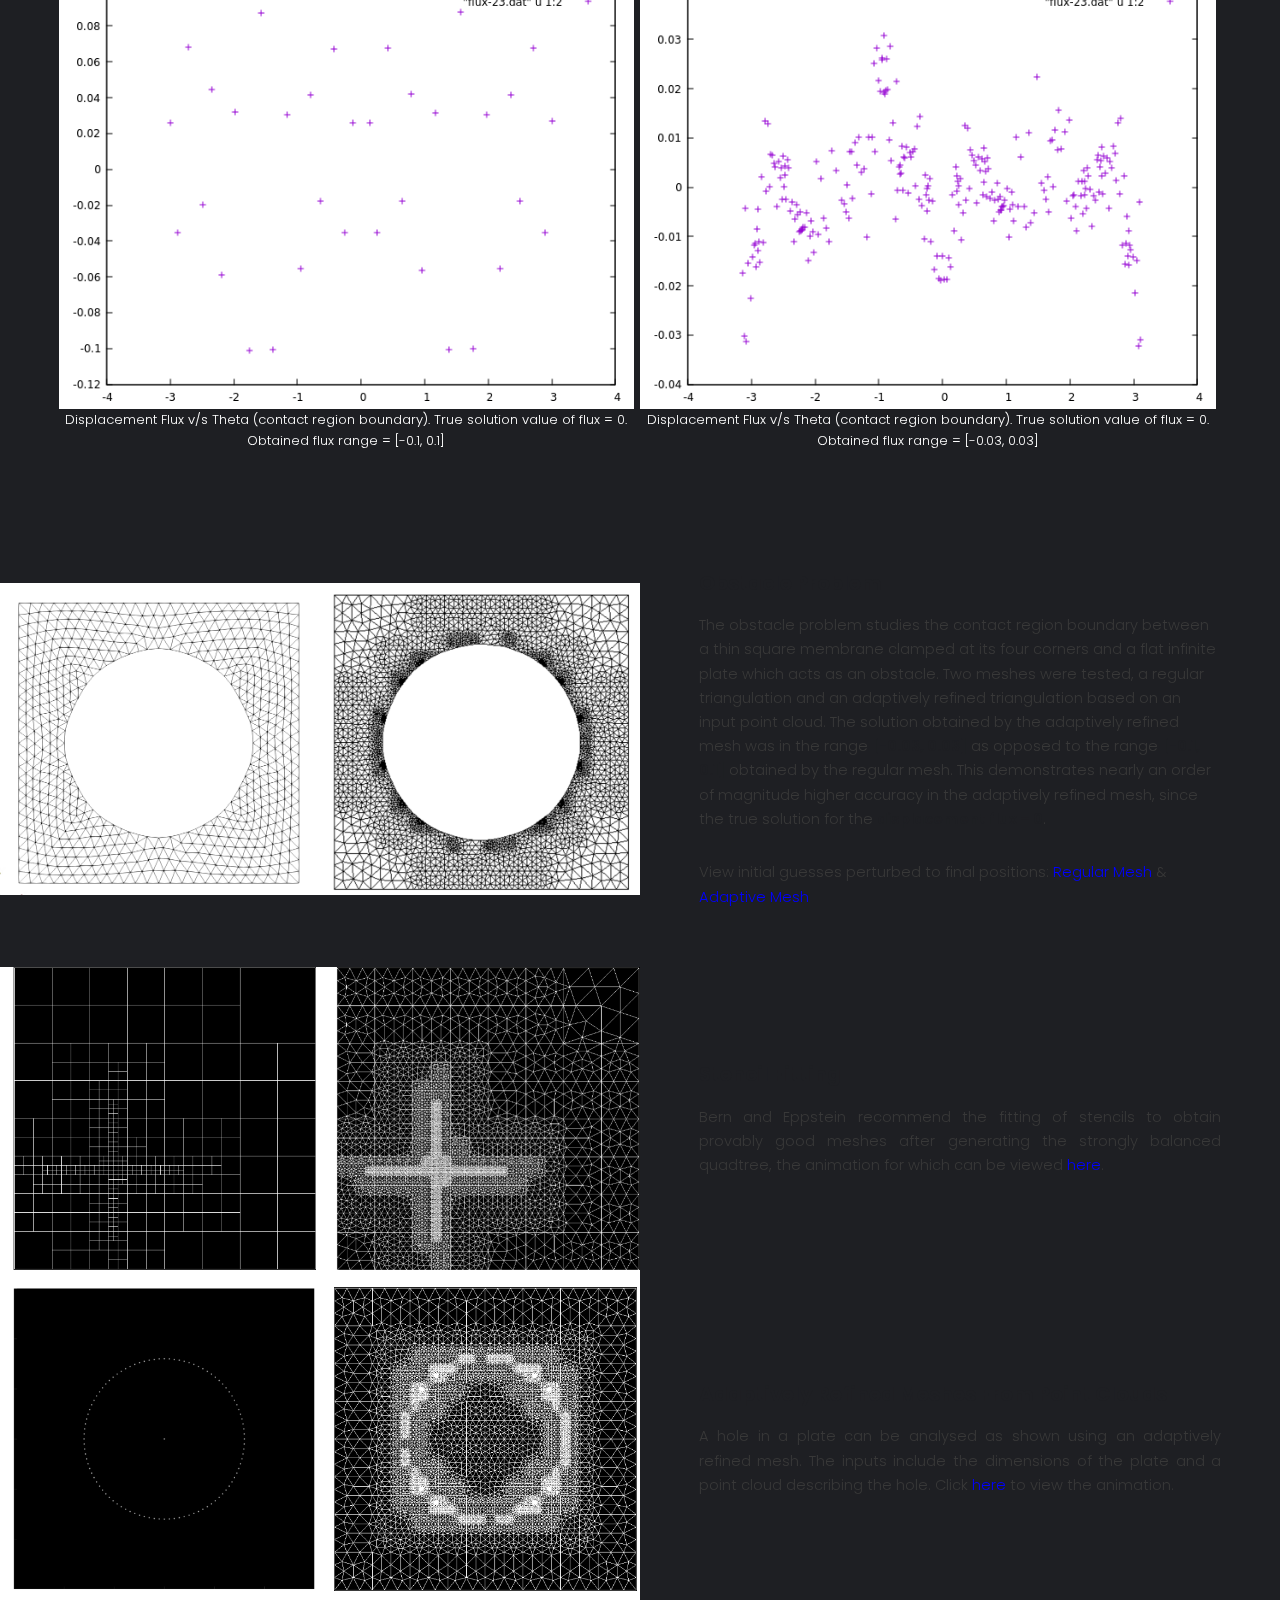
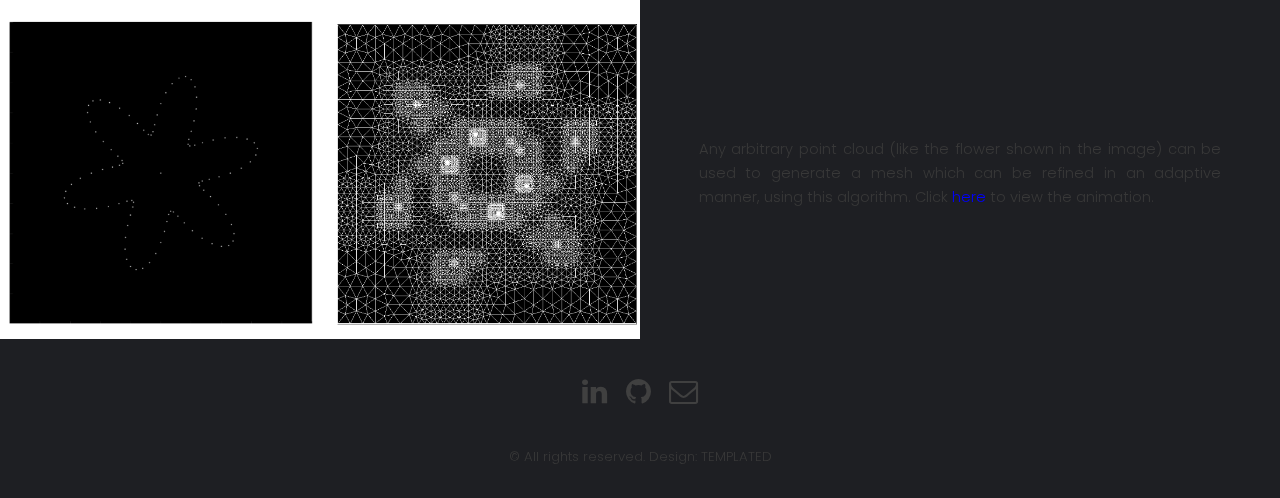
<file: index_project_quad.html>
<!DOCTYPE HTML>
<!--
	Caminar by TEMPLATED
	templated.co @templatedco
	Released for free under the Creative Commons Attribution 3.0 license (templated.co/license)
-->
<html>
	<head>
		<title>Quadtrees</title>
		<meta charset="utf-8" />
		<meta name="viewport" content="width=device-width, initial-scale=1" />
		<link rel="stylesheet" href="assets/css/main.css" />
	</head>
	<body>

		<!-- Header -->
			<header id="header">
				<div class="logo"><a style = "line-height: 1" href="#">Adaptive Mesh Refinement Using Quadtrees</a></div>
			</header>

		<!-- Main -->
			<section id="main">

				<!-- One -->
					<section id="one" class="wrapper style1">
						<div class="image fit flush">
							<a href="#"><img src="images/quadtree/combined_fn_1.png" alt="" /></a>
						</div>

						<div class="content">
							<p style="text-align:justify; color:#383838"> Finite Element Analysis (FEA) is a numerical method that stitches up local solutions into global ones with the aid of meshes. The accuracy of the solution obtained is directly dependent on the refinement of the mesh used. Erroneous regions of the underlying FE domain can be captured by error functions or point clouds, which can further be used to adaptively refine meshes and improve the solution accuracy. </p> 
<p style="color:#383838">This work implements mesh generation algorithms introduced by Bern, Eppstein and Gilbert, in the paper - <a href="https://www.sciencedirect.com/science/article/pii/S0022000005800595#:~:text=We%20study%20several%20versions%20of,meshes%20for%20finite%20element%20methods.&text=All%20our%20triangulations%20have%20size,and%20output%20of%20size%20k." style="color:blue;text-decoration:none">Provably Good Mesh Generation</a>. It takes in a user-defined error function or point cloud which quantifies the underlying error, based on which a preliminary quadtree is constructed. Methods of balancing and strong balancing as prescribed by Bern and Eppstein are applied after which stencils are fit, to obtain the final adaptively refined mesh. The implementation was successfully used to demonstrate the reduction of error by solving an obstacle problem. This work was conducted under the guidance of <a href="http://iiscprofiles.irins.org/profile/66413" style="color:blue;text-decoration:none">Prof. Ramsharan Rangarajan</a> at the Mechanics and Computation Lab, Department of Mechanical Engineering, Indian Institute of Science.</p>
							<p style="color:#383838">Some highlights of this work are - </p>

							<ul>
							<li style="color:#383838">This work was used to generate adaptively refined meshes for user-defined error functions and point clouds, with provable guarantees of being good quality triangulations.</li>
							<li style="color:#383838">The efficacy of this work was demonstrated by solving an obstacle problem with a regular mesh and an adaptively refined one, followed by a comparison of solution accuracies.
							<li style="color:#383838">The code for this work can be found <a style="color:blue;text-decoration:none" href="https://github.com/svarshini/adaptive-mesh-refinement">here</a>.</li> 
							</ul>
						</div>
					</section>

				<!-- Two -->
					<section id="two" class="wrapper style2">
						<header>
							<h2>Examples & Results</h2>
						</header>
						<div class="content">
							<div class="gallery">
								<div>
									<div style="width: 99%" class="image fit flush">
										<a href="images/quadtree/quad_eg.png"><img src="images/quadtree/quad_eg.png" alt="" /></a>
										<p style="color: white; text-align: center; font-size:13px">Preliminary quadtree for error function: f(x , y) = k + xy , k = 0.1</p>
									</div>
								</div>

								<div>

									<div style="width: 99%" class="image fit flush">

										<a href="images/quadtree/quad_strongbal_eg.png"><img src="images/quadtree/quad_strongbal_eg.png" alt="" /></a>
										<p style="color: white; text-align: center; font-size:13px ">Strongly balanced quadtree</p>
									</div>

								</div>
								<div>
									<div style="width: 99%" class="image fit flush">
										<a href="images/quadtree/fn_20.png"><img src="images/quadtree/fn_20.png" alt="" /></a>
									<p style="color: white; text-align: center; font-size:13px">Quadtree for error function: f(x , y) = k + xy , k = 0.01</p>
									</div>
								</div>
				

								<div>
									<div style="width: 99%" class="image fit flush">
										<a href="images/quadtree/fn_21.png"><img src="images/quadtree/fn_21.png" alt="" /></a>
									<p style="color: white; text-align: center; font-size:13px">Adaptively refined mesh obtained</p>
									</div>
								</div>

								<div>
									<div style="width: 99%" class="image fit flush">
										<a href="images/quadtree/surface+re.png"><img src="images/quadtree/surface+re.png" alt="" /></a>
										<p style="color: white; text-align: center; font-size:13px">Obstacle Problem: Regular mesh used to study contact between the clamped membrane and flat plate (obstacle)</p>
									</div>
								</div>

								<div>

									<div style="width: 99%" class="image fit flush">

										<a href="images/quadtree/surface+ad.png"><img src="images/quadtree/surface+ad.png" alt="" /></a>
										<p style="color: white; text-align: center; font-size:13px">Adaptively refined mesh generated to improve the solution accuracy of the problem</p>
									</div>

								</div>

								<div>

									<div style="width: 99%" class="image fit flush">

										<a href="images/quadtree/regular.png"><img src="images/quadtree/regular.png" alt="" /></a>
										<p style="color: white; text-align: center; font-size:13px">Displacement Flux v/s Theta (contact region boundary). True solution value of flux = 0. Obtained flux range = [-0.1, 0.1]</p>
									</div>

								</div>
								
								<div>

									<div style="width: 99%" class="image fit flush">

										<a href="images/quadtree/adaptive.png"><img src="images/quadtree/adaptive.png" alt="" /></a>
										<p style="color: white; text-align: center; font-size:13px">Displacement Flux v/s Theta (contact region boundary). True solution value of flux = 0. Obtained flux range = [-0.03, 0.03]</p>
									</div>

								</div>


							</div>
						</div>
					</section>

				<!-- Three -->
					<section id="three" class="wrapper">
						<div class="spotlight">
							<div class="image flush"><img src="images/quadtree/obstacle.png" alt="" /></div>
							<div class="inner">
								<h3>Obstacle Problem</h3>
								<p style="color:#383838">The obstacle problem studies the contact region boundary between a thin square membrane clamped at its four corners and a flat infinite plate which acts as an obstacle. Two meshes were tested, a regular triangulation and an adaptively refined triangulation based on an input point cloud. The solution obtained by the adaptively refined mesh was in the range <b>[-0.03, 0.03]</b> as opposed to the range <b>[-0.1, 0.1]</b> obtained by the regular mesh. This demonstrates nearly an order of magnitude higher accuracy in the adaptively refined mesh, since the true solution for the <b>displacement flux = 0</b>.</p>
								<p style="color:#383838">View initial guesses perturbed to final positions: <a href="https://drive.google.com/file/d/1IOzifYf8BHggjbA-HivGS_h2RY_TP1e5/view?usp=sharing" style="color:blue;text-decoration:none">Regular Mesh</a> & <a href="https://drive.google.com/file/d/1xxiptNiM7ObWSdgsUgJG_vPH8cu4fi-S/view?usp=sharing" style="color:blue;text-decoration:none">Adaptive Mesh</a></p>
							</div>
						</div>
						<div class="spotlight">
							<div class="image flush"><img src="images/quadtree/combined_fn_4.png" alt="" /></a></div>
							<div  class="inner">
								<h3>Stencil Fitting</h3>
								<p style="text-align:justify; color:#383838">Bern and Eppstein recommend the fitting of stencils to obtain provably good meshes after generating the strongly balanced quadtree, the animation for which can be viewed <a href="https://drive.google.com/file/d/1cdFSpRAuKsAJgAKXbktAYR3iQbJQT7g9/view?usp=sharing" style="color:blue;text-decoration:none">here</a>.</p>
							</div>
						</div>
						
						<div class="spotlight">
							<div class="image flush"><img src="images/quadtree/combined_fn_5.png" alt="" /></a></div>
							<div  class="inner">
								<h3>Adaptively Refined Meshes From Point Clouds</h3>
								<p style="text-align:justify; color:#383838">A hole in a plate can be analysed as shown using an adaptively refined mesh. The inputs include the dimensions of the plate and a point cloud describing the hole. Click <a href="https://drive.google.com/file/d/16SWnZ2DBl92PQpVAp9UxDEH9hsTkKhjB/view?usp=sharing" style="color:blue;text-decoration:none">here</a> to view the animation.</p>
							</div>
						</div>

						<div class="spotlight">
							<div class="image flush"><img src="images/quadtree/combined_fn_3.png" alt="" /></a></div>
							<div  class="inner">
								<p style="text-align:justify; color:#383838">Any arbitrary point cloud (like the flower shown in the image) can be used to generate a mesh which can be refined in an adaptive manner, using this algorithm. Click <a href="https://drive.google.com/file/d/1wW5HrqTtggSrudJQe89wP6ytvIGKvy8I/view?usp=sharing" style="color:blue;text-decoration:none">here</a> to view the animation.</p>
							</div>
						</div>

					</section>
			</section>

		<!-- Footer -->
			<footer id="footer">
				<div class="container">
					<ul class="icons">
						<li><a style="color:#404040;text-decoration:none" href="https://www.linkedin.com/in/varshini-subhash-144882118/" class="icon fa-linkedin"><span class="label">LinkedIn</span></a></li>
						<li><a style="color:#404040;text-decoration:none" href="https://github.com/svarshini" class="icon fa-github"><span class="label">GitHub</span></a></li>
						<!--<li><a style="color:#404040;text-decoration:none" href="#" class="icon fa-bitbucket"><span class="label">BitBucket</span></a></li>-->
						<li><a style="color:#404040;text-decoration:none" href="mailto: varshinis@iisc.ac.in" class="icon fa-envelope-o"><span class="label">Email</span></a></li>
					</ul>
				</div>
				<div class="copyright" style="color:#383838">
					&copy; All rights reserved. Design: <a style="color:#383838;text-decoration:none" href="https://templated.co">TEMPLATED</a>
				</div>
			</footer>

		<!-- Scripts -->
			<script src="assets/js/jquery.min.js"></script>
			<script src="assets/js/jquery.poptrox.min.js"></script>
			<script src="assets/js/skel.min.js"></script>
			<script src="assets/js/util.js"></script>
			<script src="assets/js/main.js"></script>

	</body>
</html>
</file>
<file: assets/css/main.css>
@import url(font-awesome.min.css);
@import url("https://fonts.googleapis.com/css?family=Poppins:300,400,500,600,700");

/*
	Caminar by TEMPLATED
	templated.co @templatedco
	Released for free under the Creative Commons Attribution 3.0 license (templated.co/license)
*/

/* Reset */

	html, body, div, span, applet, object, iframe, h1, h2, h3, h4, h5, h6, p, blockquote, pre, a, abbr, acronym, address, big, cite, code, del, dfn, em, img, ins, kbd, q, s, samp, small, strike, strong, sub, sup, tt, var, b, u, i, center, dl, dt, dd, ol, ul, li, fieldset, form, label, legend, table, caption, tbody, tfoot, thead, tr, th, td, article, aside, canvas, details, embed, figure, figcaption, footer, header, hgroup, menu, nav, output, ruby, section, summary, time, mark, audio, video {
		margin: 0;
		padding: 0;
		border: 0;
		font-size: 100%;
		font: inherit;
		vertical-align: baseline;
	}

	article, aside, details, figcaption, figure, footer, header, hgroup, menu, nav, section {
		display: block;
	}

	body {
		line-height: 1;
	}

	ol, ul {
		list-style: none;
	}

	blockquote, q {
		quotes: none;
	}

	blockquote:before, blockquote:after, q:before, q:after {
		content: '';
		content: none;
	}

	table {
		border-collapse: collapse;
		border-spacing: 0;
	}

	body {
		-webkit-text-size-adjust: none;
	}

/* Box Model*/ 

	*, *:before, *:after {
		-moz-box-sizing: border-box;
		-webkit-box-sizing: border-box;
		box-sizing: border-box;
	}

/* Containers*/ 

	/*.container {
		margin-left: auto;
		margin-right: auto;
	}

	.container.\31 25\25 {
		width: 100%;
		max-width: 100rem;
		min-width: 80rem;
	}

	.container.\37 5\25 {
		width: 60rem;
	}

	.container.\35 0\25 {
		width: 40rem;
	}

	.container.\32 5\25 {
		width: 20rem;
	}

	.container {
		width: 80rem;
	}

	@media screen and (max-width: 1680px) {

		.container.\31 25\25 {
			width: 100%;
			max-width: 100rem;
			min-width: 80rem;
		}

		.container.\37 5\25 {
			width: 60rem;
		}

		.container.\35 0\25 {
			width: 40rem;
		}

		.container.\32 5\25 {
			width: 20rem;
		}

		.container {
			width: 80rem;
		}

	}

	@media screen and (max-width: 1280px) {

		.container.\31 25\25 {
			width: 100%;
			max-width: 81.25rem;
			min-width: 65rem;
		}

		.container.\37 5\25 {
			width: 48.75rem;
		}

		.container.\35 0\25 {
			width: 32.5rem;
		}

		.container.\32 5\25 {
			width: 16.25rem;
		}

		.container {
			width: 65rem;
		}

	}

	@media screen and (max-width: 980px) {

		.container.\31 25\25 {
			width: 100%;
			max-width: 112.5%;
			min-width: 90%;
		}

		.container.\37 5\25 {
			width: 67.5%;
		}

		.container.\35 0\25 {
			width: 45%;
		}

		.container.\32 5\25 {
			width: 22.5%;
		}

		.container {
			width: 90%;
		}

	}

	@media screen and (max-width: 736px) {

		.container.\31 25\25 {
			width: 100%;
			max-width: 112.5%;
			min-width: 90%;
		}

		.container.\37 5\25 {
			width: 67.5%;
		}

		.container.\35 0\25 {
			width: 45%;
		}

		.container.\32 5\25 {
			width: 22.5%;
		}

		.container {
			width: 90% !important;
		}

	}

	@media screen and (max-width: 480px) {

		.container.\31 25\25 {
			width: 100%;
			max-width: 112.5%;
			min-width: 90%;
		}

		.container.\37 5\25 {
			width: 67.5%;
		}

		.container.\35 0\25 {
			width: 45%;
		}

		.container.\32 5\25 {
			width: 22.5%;
		}

		.container {
			width: 90% !important;
		}

	}*/

/* Grid */

	/*.row {
		border-bottom: solid 1px transparent;
		-moz-box-sizing: border-box;
		-webkit-box-sizing: border-box;
		box-sizing: border-box;
	}

	.row > * {
		float: left;
		-moz-box-sizing: border-box;
		-webkit-box-sizing: border-box;
		box-sizing: border-box;
	}

	.row:after, .row:before {
		content: '';
		display: block;
		clear: both;
		height: 0;
	}

	.row.uniform > * > :first-child {
		margin-top: 0;
	}

	.row.uniform > * > :last-child {
		margin-bottom: 0;
	}

	.row.\30 \25 > * {
		padding: 0 0 0 0rem;
	}

	.row.\30 \25 {
		margin: 0 0 -1px 0rem;
	}

	.row.uniform.\30 \25 > * {
		padding: 0rem 0 0 0rem;
	}

	.row.uniform.\30 \25 {
		margin: 0rem 0 -1px 0rem;
	}

	.row > * {
		padding: 0 0 0 2rem;
	}

	.row {
		margin: 0 0 -1px -2rem;
	}

	.row.uniform > * {
		padding: 2rem 0 0 2rem;
	}

	.row.uniform {
		margin: -2rem 0 -1px -2rem;
	}

	.row.\32 00\25 > * {
		padding: 0 0 0 4rem;
	}

	.row.\32 00\25 {
		margin: 0 0 -1px -4rem;
	}

	.row.uniform.\32 00\25 > * {
		padding: 4rem 0 0 4rem;
	}

	.row.uniform.\32 00\25 {
		margin: -4rem 0 -1px -4rem;
	}

	.row.\31 50\25 > * {
		padding: 0 0 0 3rem;
	}

	.row.\31 50\25 {
		margin: 0 0 -1px -3rem;
	}

	.row.uniform.\31 50\25 > * {
		padding: 3rem 0 0 3rem;
	}

	.row.uniform.\31 50\25 {
		margin: -3rem 0 -1px -3rem;
	}

	.row.\35 0\25 > * {
		padding: 0 0 0 1rem;
	}

	.row.\35 0\25 {
		margin: 0 0 -1px -1rem;
	}

	.row.uniform.\35 0\25 > * {
		padding: 1rem 0 0 1rem;
	}

	.row.uniform.\35 0\25 {
		margin: -1rem 0 -1px -1rem;
	}

	.row.\32 5\25 > * {
		padding: 0 0 0 0.5rem;
	}

	.row.\32 5\25 {
		margin: 0 0 -1px -0.5rem;
	}

	.row.uniform.\32 5\25 > * {
		padding: 0.5rem 0 0 0.5rem;
	}

	.row.uniform.\32 5\25 {
		margin: -0.5rem 0 -1px -0.5rem;
	}

	.\31 2u, .\31 2u\24 {
		width: 100%;
		clear: none;
		margin-left: 0;
	}

	.\31 1u, .\31 1u\24 {
		width: 91.6666666667%;
		clear: none;
		margin-left: 0;
	}

	.\31 0u, .\31 0u\24 {
		width: 83.3333333333%;
		clear: none;
		margin-left: 0;
	}

	.\39 u, .\39 u\24 {
		width: 75%;
		clear: none;
		margin-left: 0;
	}

	.\38 u, .\38 u\24 {
		width: 66.6666666667%;
		clear: none;
		margin-left: 0;
	}

	.\37 u, .\37 u\24 {
		width: 58.3333333333%;
		clear: none;
		margin-left: 0;
	}

	.\36 u, .\36 u\24 {
		width: 50%;
		clear: none;
		margin-left: 0;
	}

	.\35 u, .\35 u\24 {
		width: 41.6666666667%;
		clear: none;
		margin-left: 0;
	}

	.\34 u, .\34 u\24 {
		width: 33.3333333333%;
		clear: none;
		margin-left: 0;
	}

	.\33 u, .\33 u\24 {
		width: 25%;
		clear: none;
		margin-left: 0;
	}

	.\32 u, .\32 u\24 {
		width: 16.6666666667%;
		clear: none;
		margin-left: 0;
	}

	.\31 u, .\31 u\24 {
		width: 8.3333333333%;
		clear: none;
		margin-left: 0;
	}

	.\31 2u\24 + *,
	.\31 1u\24 + *,
	.\31 0u\24 + *,
	.\39 u\24 + *,
	.\38 u\24 + *,
	.\37 u\24 + *,
	.\36 u\24 + *,
	.\35 u\24 + *,
	.\34 u\24 + *,
	.\33 u\24 + *,
	.\32 u\24 + *,
	.\31 u\24 + * {
		clear: left;
	}

	.\-11u {
		margin-left: 91.66667%;
	}

	.\-10u {
		margin-left: 83.33333%;
	}

	.\-9u {
		margin-left: 75%;
	}

	.\-8u {
		margin-left: 66.66667%;
	}

	.\-7u {
		margin-left: 58.33333%;
	}

	.\-6u {
		margin-left: 50%;
	}

	.\-5u {
		margin-left: 41.66667%;
	}

	.\-4u {
		margin-left: 33.33333%;
	}

	.\-3u {
		margin-left: 25%;
	}

	.\-2u {
		margin-left: 16.66667%;
	}

	.\-1u {
		margin-left: 8.33333%;
	}

	@media screen and (max-width: 1680px) {

		.row > * {
			padding: 0 0 0 2rem;
		}

		.row {
			margin: 0 0 -1px -2rem;
		}

		.row.uniform > * {
			padding: 2rem 0 0 2rem;
		}

		.row.uniform {
			margin: -2rem 0 -1px -2rem;
		}

		.row.\32 00\25 > * {
			padding: 0 0 0 4rem;
		}

		.row.\32 00\25 {
			margin: 0 0 -1px -4rem;
		}

		.row.uniform.\32 00\25 > * {
			padding: 4rem 0 0 4rem;
		}

		.row.uniform.\32 00\25 {
			margin: -4rem 0 -1px -4rem;
		}

		.row.\31 50\25 > * {
			padding: 0 0 0 3rem;
		}

		.row.\31 50\25 {
			margin: 0 0 -1px -3rem;
		}

		.row.uniform.\31 50\25 > * {
			padding: 3rem 0 0 3rem;
		}

		.row.uniform.\31 50\25 {
			margin: -3rem 0 -1px -3rem;
		}

		.row.\35 0\25 > * {
			padding: 0 0 0 1rem;
		}

		.row.\35 0\25 {
			margin: 0 0 -1px -1rem;
		}

		.row.uniform.\35 0\25 > * {
			padding: 1rem 0 0 1rem;
		}

		.row.uniform.\35 0\25 {
			margin: -1rem 0 -1px -1rem;
		}

		.row.\32 5\25 > * {
			padding: 0 0 0 0.5rem;
		}

		.row.\32 5\25 {
			margin: 0 0 -1px -0.5rem;
		}

		.row.uniform.\32 5\25 > * {
			padding: 0.5rem 0 0 0.5rem;
		}

		.row.uniform.\32 5\25 {
			margin: -0.5rem 0 -1px -0.5rem;
		}

		.\31 2u\28xlarge\29, .\31 2u\24\28xlarge\29 {
			width: 100%;
			clear: none;
			margin-left: 0;
		}

		.\31 1u\28xlarge\29, .\31 1u\24\28xlarge\29 {
			width: 91.6666666667%;
			clear: none;
			margin-left: 0;
		}

		.\31 0u\28xlarge\29, .\31 0u\24\28xlarge\29 {
			width: 83.3333333333%;
			clear: none;
			margin-left: 0;
		}

		.\39 u\28xlarge\29, .\39 u\24\28xlarge\29 {
			width: 75%;
			clear: none;
			margin-left: 0;
		}

		.\38 u\28xlarge\29, .\38 u\24\28xlarge\29 {
			width: 66.6666666667%;
			clear: none;
			margin-left: 0;
		}

		.\37 u\28xlarge\29, .\37 u\24\28xlarge\29 {
			width: 58.3333333333%;
			clear: none;
			margin-left: 0;
		}

		.\36 u\28xlarge\29, .\36 u\24\28xlarge\29 {
			width: 50%;
			clear: none;
			margin-left: 0;
		}

		.\35 u\28xlarge\29, .\35 u\24\28xlarge\29 {
			width: 41.6666666667%;
			clear: none;
			margin-left: 0;
		}

		.\34 u\28xlarge\29, .\34 u\24\28xlarge\29 {
			width: 33.3333333333%;
			clear: none;
			margin-left: 0;
		}

		.\33 u\28xlarge\29, .\33 u\24\28xlarge\29 {
			width: 25%;
			clear: none;
			margin-left: 0;
		}

		.\32 u\28xlarge\29, .\32 u\24\28xlarge\29 {
			width: 16.6666666667%;
			clear: none;
			margin-left: 0;
		}

		.\31 u\28xlarge\29, .\31 u\24\28xlarge\29 {
			width: 8.3333333333%;
			clear: none;
			margin-left: 0;
		}

		.\31 2u\24\28xlarge\29 + *,
		.\31 1u\24\28xlarge\29 + *,
		.\31 0u\24\28xlarge\29 + *,
		.\39 u\24\28xlarge\29 + *,
		.\38 u\24\28xlarge\29 + *,
		.\37 u\24\28xlarge\29 + *,
		.\36 u\24\28xlarge\29 + *,
		.\35 u\24\28xlarge\29 + *,
		.\34 u\24\28xlarge\29 + *,
		.\33 u\24\28xlarge\29 + *,
		.\32 u\24\28xlarge\29 + *,
		.\31 u\24\28xlarge\29 + * {
			clear: left;
		}

		.\-11u\28xlarge\29 {
			margin-left: 91.66667%;
		}

		.\-10u\28xlarge\29 {
			margin-left: 83.33333%;
		}

		.\-9u\28xlarge\29 {
			margin-left: 75%;
		}

		.\-8u\28xlarge\29 {
			margin-left: 66.66667%;
		}

		.\-7u\28xlarge\29 {
			margin-left: 58.33333%;
		}

		.\-6u\28xlarge\29 {
			margin-left: 50%;
		}

		.\-5u\28xlarge\29 {
			margin-left: 41.66667%;
		}

		.\-4u\28xlarge\29 {
			margin-left: 33.33333%;
		}

		.\-3u\28xlarge\29 {
			margin-left: 25%;
		}

		.\-2u\28xlarge\29 {
			margin-left: 16.66667%;
		}

		.\-1u\28xlarge\29 {
			margin-left: 8.33333%;
		}

	}

	@media screen and (max-width: 1280px) {

		.row > * {
			padding: 0 0 0 1.5rem;
		}

		.row {
			margin: 0 0 -1px -1.5rem;
		}

		.row.uniform > * {
			padding: 1.5rem 0 0 1.5rem;
		}

		.row.uniform {
			margin: -1.5rem 0 -1px -1.5rem;
		}

		.row.\32 00\25 > * {
			padding: 0 0 0 3rem;
		}

		.row.\32 00\25 {
			margin: 0 0 -1px -3rem;
		}

		.row.uniform.\32 00\25 > * {
			padding: 3rem 0 0 3rem;
		}

		.row.uniform.\32 00\25 {
			margin: -3rem 0 -1px -3rem;
		}

		.row.\31 50\25 > * {
			padding: 0 0 0 2.25rem;
		}

		.row.\31 50\25 {
			margin: 0 0 -1px -2.25rem;
		}

		.row.uniform.\31 50\25 > * {
			padding: 2.25rem 0 0 2.25rem;
		}

		.row.uniform.\31 50\25 {
			margin: -2.25rem 0 -1px -2.25rem;
		}

		.row.\35 0\25 > * {
			padding: 0 0 0 0.75rem;
		}

		.row.\35 0\25 {
			margin: 0 0 -1px -0.75rem;
		}

		.row.uniform.\35 0\25 > * {
			padding: 0.75rem 0 0 0.75rem;
		}

		.row.uniform.\35 0\25 {
			margin: -0.75rem 0 -1px -0.75rem;
		}

		.row.\32 5\25 > * {
			padding: 0 0 0 0.375rem;
		}

		.row.\32 5\25 {
			margin: 0 0 -1px -0.375rem;
		}

		.row.uniform.\32 5\25 > * {
			padding: 0.375rem 0 0 0.375rem;
		}

		.row.uniform.\32 5\25 {
			margin: -0.375rem 0 -1px -0.375rem;
		}

		.\31 2u\28large\29, .\31 2u\24\28large\29 {
			width: 100%;
			clear: none;
			margin-left: 0;
		}

		.\31 1u\28large\29, .\31 1u\24\28large\29 {
			width: 91.6666666667%;
			clear: none;
			margin-left: 0;
		}

		.\31 0u\28large\29, .\31 0u\24\28large\29 {
			width: 83.3333333333%;
			clear: none;
			margin-left: 0;
		}

		.\39 u\28large\29, .\39 u\24\28large\29 {
			width: 75%;
			clear: none;
			margin-left: 0;
		}

		.\38 u\28large\29, .\38 u\24\28large\29 {
			width: 66.6666666667%;
			clear: none;
			margin-left: 0;
		}

		.\37 u\28large\29, .\37 u\24\28large\29 {
			width: 58.3333333333%;
			clear: none;
			margin-left: 0;
		}

		.\36 u\28large\29, .\36 u\24\28large\29 {
			width: 50%;
			clear: none;
			margin-left: 0;
		}

		.\35 u\28large\29, .\35 u\24\28large\29 {
			width: 41.6666666667%;
			clear: none;
			margin-left: 0;
		}

		.\34 u\28large\29, .\34 u\24\28large\29 {
			width: 33.3333333333%;
			clear: none;
			margin-left: 0;
		}

		.\33 u\28large\29, .\33 u\24\28large\29 {
			width: 25%;
			clear: none;
			margin-left: 0;
		}

		.\32 u\28large\29, .\32 u\24\28large\29 {
			width: 16.6666666667%;
			clear: none;
			margin-left: 0;
		}

		.\31 u\28large\29, .\31 u\24\28large\29 {
			width: 8.3333333333%;
			clear: none;
			margin-left: 0;
		}

		.\31 2u\24\28large\29 + *,
		.\31 1u\24\28large\29 + *,
		.\31 0u\24\28large\29 + *,
		.\39 u\24\28large\29 + *,
		.\38 u\24\28large\29 + *,
		.\37 u\24\28large\29 + *,
		.\36 u\24\28large\29 + *,
		.\35 u\24\28large\29 + *,
		.\34 u\24\28large\29 + *,
		.\33 u\24\28large\29 + *,
		.\32 u\24\28large\29 + *,
		.\31 u\24\28large\29 + * {
			clear: left;
		}

		.\-11u\28large\29 {
			margin-left: 91.66667%;
		}

		.\-10u\28large\29 {
			margin-left: 83.33333%;
		}

		.\-9u\28large\29 {
			margin-left: 75%;
		}

		.\-8u\28large\29 {
			margin-left: 66.66667%;
		}

		.\-7u\28large\29 {
			margin-left: 58.33333%;
		}

		.\-6u\28large\29 {
			margin-left: 50%;
		}

		.\-5u\28large\29 {
			margin-left: 41.66667%;
		}

		.\-4u\28large\29 {
			margin-left: 33.33333%;
		}

		.\-3u\28large\29 {
			margin-left: 25%;
		}

		.\-2u\28large\29 {
			margin-left: 16.66667%;
		}

		.\-1u\28large\29 {
			margin-left: 8.33333%;
		}

	}

	@media screen and (max-width: 980px) {

		.row > * {
			padding: 0 0 0 1.5rem;
		}

		.row {
			margin: 0 0 -1px -1.5rem;
		}

		.row.uniform > * {
			padding: 1.5rem 0 0 1.5rem;
		}

		.row.uniform {
			margin: -1.5rem 0 -1px -1.5rem;
		}

		.row.\32 00\25 > * {
			padding: 0 0 0 3rem;
		}

		.row.\32 00\25 {
			margin: 0 0 -1px -3rem;
		}

		.row.uniform.\32 00\25 > * {
			padding: 3rem 0 0 3rem;
		}

		.row.uniform.\32 00\25 {
			margin: -3rem 0 -1px -3rem;
		}

		.row.\31 50\25 > * {
			padding: 0 0 0 2.25rem;
		}

		.row.\31 50\25 {
			margin: 0 0 -1px -2.25rem;
		}

		.row.uniform.\31 50\25 > * {
			padding: 2.25rem 0 0 2.25rem;
		}

		.row.uniform.\31 50\25 {
			margin: -2.25rem 0 -1px -2.25rem;
		}

		.row.\35 0\25 > * {
			padding: 0 0 0 0.75rem;
		}

		.row.\35 0\25 {
			margin: 0 0 -1px -0.75rem;
		}

		.row.uniform.\35 0\25 > * {
			padding: 0.75rem 0 0 0.75rem;
		}

		.row.uniform.\35 0\25 {
			margin: -0.75rem 0 -1px -0.75rem;
		}

		.row.\32 5\25 > * {
			padding: 0 0 0 0.375rem;
		}

		.row.\32 5\25 {
			margin: 0 0 -1px -0.375rem;
		}

		.row.uniform.\32 5\25 > * {
			padding: 0.375rem 0 0 0.375rem;
		}

		.row.uniform.\32 5\25 {
			margin: -0.375rem 0 -1px -0.375rem;
		}

		.\31 2u\28medium\29, .\31 2u\24\28medium\29 {
			width: 100%;
			clear: none;
			margin-left: 0;
		}

		.\31 1u\28medium\29, .\31 1u\24\28medium\29 {
			width: 91.6666666667%;
			clear: none;
			margin-left: 0;
		}

		.\31 0u\28medium\29, .\31 0u\24\28medium\29 {
			width: 83.3333333333%;
			clear: none;
			margin-left: 0;
		}

		.\39 u\28medium\29, .\39 u\24\28medium\29 {
			width: 75%;
			clear: none;
			margin-left: 0;
		}

		.\38 u\28medium\29, .\38 u\24\28medium\29 {
			width: 66.6666666667%;
			clear: none;
			margin-left: 0;
		}

		.\37 u\28medium\29, .\37 u\24\28medium\29 {
			width: 58.3333333333%;
			clear: none;
			margin-left: 0;
		}

		.\36 u\28medium\29, .\36 u\24\28medium\29 {
			width: 50%;
			clear: none;
			margin-left: 0;
		}

		.\35 u\28medium\29, .\35 u\24\28medium\29 {
			width: 41.6666666667%;
			clear: none;
			margin-left: 0;
		}

		.\34 u\28medium\29, .\34 u\24\28medium\29 {
			width: 33.3333333333%;
			clear: none;
			margin-left: 0;
		}

		.\33 u\28medium\29, .\33 u\24\28medium\29 {
			width: 25%;
			clear: none;
			margin-left: 0;
		}

		.\32 u\28medium\29, .\32 u\24\28medium\29 {
			width: 16.6666666667%;
			clear: none;
			margin-left: 0;
		}

		.\31 u\28medium\29, .\31 u\24\28medium\29 {
			width: 8.3333333333%;
			clear: none;
			margin-left: 0;
		}

		.\31 2u\24\28medium\29 + *,
		.\31 1u\24\28medium\29 + *,
		.\31 0u\24\28medium\29 + *,
		.\39 u\24\28medium\29 + *,
		.\38 u\24\28medium\29 + *,
		.\37 u\24\28medium\29 + *,
		.\36 u\24\28medium\29 + *,
		.\35 u\24\28medium\29 + *,
		.\34 u\24\28medium\29 + *,
		.\33 u\24\28medium\29 + *,
		.\32 u\24\28medium\29 + *,
		.\31 u\24\28medium\29 + * {
			clear: left;
		}

		.\-11u\28medium\29 {
			margin-left: 91.66667%;
		}

		.\-10u\28medium\29 {
			margin-left: 83.33333%;
		}

		.\-9u\28medium\29 {
			margin-left: 75%;
		}

		.\-8u\28medium\29 {
			margin-left: 66.66667%;
		}

		.\-7u\28medium\29 {
			margin-left: 58.33333%;
		}

		.\-6u\28medium\29 {
			margin-left: 50%;
		}

		.\-5u\28medium\29 {
			margin-left: 41.66667%;
		}

		.\-4u\28medium\29 {
			margin-left: 33.33333%;
		}

		.\-3u\28medium\29 {
			margin-left: 25%;
		}

		.\-2u\28medium\29 {
			margin-left: 16.66667%;
		}

		.\-1u\28medium\29 {
			margin-left: 8.33333%;
		}

	}

	@media screen and (max-width: 736px) {

		.row > * {
			padding: 0 0 0 1.25rem;
		}

		.row {
			margin: 0 0 -1px -1.25rem;
		}

		.row.uniform > * {
			padding: 1.25rem 0 0 1.25rem;
		}

		.row.uniform {
			margin: -1.25rem 0 -1px -1.25rem;
		}

		.row.\32 00\25 > * {
			padding: 0 0 0 2.5rem;
		}

		.row.\32 00\25 {
			margin: 0 0 -1px -2.5rem;
		}

		.row.uniform.\32 00\25 > * {
			padding: 2.5rem 0 0 2.5rem;
		}

		.row.uniform.\32 00\25 {
			margin: -2.5rem 0 -1px -2.5rem;
		}

		.row.\31 50\25 > * {
			padding: 0 0 0 1.875rem;
		}

		.row.\31 50\25 {
			margin: 0 0 -1px -1.875rem;
		}

		.row.uniform.\31 50\25 > * {
			padding: 1.875rem 0 0 1.875rem;
		}

		.row.uniform.\31 50\25 {
			margin: -1.875rem 0 -1px -1.875rem;
		}

		.row.\35 0\25 > * {
			padding: 0 0 0 0.625rem;
		}

		.row.\35 0\25 {
			margin: 0 0 -1px -0.625rem;
		}

		.row.uniform.\35 0\25 > * {
			padding: 0.625rem 0 0 0.625rem;
		}

		.row.uniform.\35 0\25 {
			margin: -0.625rem 0 -1px -0.625rem;
		}

		.row.\32 5\25 > * {
			padding: 0 0 0 0.3125rem;
		}

		.row.\32 5\25 {
			margin: 0 0 -1px -0.3125rem;
		}

		.row.uniform.\32 5\25 > * {
			padding: 0.3125rem 0 0 0.3125rem;
		}

		.row.uniform.\32 5\25 {
			margin: -0.3125rem 0 -1px -0.3125rem;
		}

		.\31 2u\28small\29, .\31 2u\24\28small\29 {
			width: 100%;
			clear: none;
			margin-left: 0;
		}

		.\31 1u\28small\29, .\31 1u\24\28small\29 {
			width: 91.6666666667%;
			clear: none;
			margin-left: 0;
		}

		.\31 0u\28small\29, .\31 0u\24\28small\29 {
			width: 83.3333333333%;
			clear: none;
			margin-left: 0;
		}

		.\39 u\28small\29, .\39 u\24\28small\29 {
			width: 75%;
			clear: none;
			margin-left: 0;
		}

		.\38 u\28small\29, .\38 u\24\28small\29 {
			width: 66.6666666667%;
			clear: none;
			margin-left: 0;
		}

		.\37 u\28small\29, .\37 u\24\28small\29 {
			width: 58.3333333333%;
			clear: none;
			margin-left: 0;
		}

		.\36 u\28small\29, .\36 u\24\28small\29 {
			width: 50%;
			clear: none;
			margin-left: 0;
		}

		.\35 u\28small\29, .\35 u\24\28small\29 {
			width: 41.6666666667%;
			clear: none;
			margin-left: 0;
		}

		.\34 u\28small\29, .\34 u\24\28small\29 {
			width: 33.3333333333%;
			clear: none;
			margin-left: 0;
		}

		.\33 u\28small\29, .\33 u\24\28small\29 {
			width: 25%;
			clear: none;
			margin-left: 0;
		}

		.\32 u\28small\29, .\32 u\24\28small\29 {
			width: 16.6666666667%;
			clear: none;
			margin-left: 0;
		}

		.\31 u\28small\29, .\31 u\24\28small\29 {
			width: 8.3333333333%;
			clear: none;
			margin-left: 0;
		}

		.\31 2u\24\28small\29 + *,
		.\31 1u\24\28small\29 + *,
		.\31 0u\24\28small\29 + *,
		.\39 u\24\28small\29 + *,
		.\38 u\24\28small\29 + *,
		.\37 u\24\28small\29 + *,
		.\36 u\24\28small\29 + *,
		.\35 u\24\28small\29 + *,
		.\34 u\24\28small\29 + *,
		.\33 u\24\28small\29 + *,
		.\32 u\24\28small\29 + *,
		.\31 u\24\28small\29 + * {
			clear: left;
		}

		.\-11u\28small\29 {
			margin-left: 91.66667%;
		}

		.\-10u\28small\29 {
			margin-left: 83.33333%;
		}

		.\-9u\28small\29 {
			margin-left: 75%;
		}

		.\-8u\28small\29 {
			margin-left: 66.66667%;
		}

		.\-7u\28small\29 {
			margin-left: 58.33333%;
		}

		.\-6u\28small\29 {
			margin-left: 50%;
		}

		.\-5u\28small\29 {
			margin-left: 41.66667%;
		}

		.\-4u\28small\29 {
			margin-left: 33.33333%;
		}

		.\-3u\28small\29 {
			margin-left: 25%;
		}

		.\-2u\28small\29 {
			margin-left: 16.66667%;
		}

		.\-1u\28small\29 {
			margin-left: 8.33333%;
		}

	}

	@media screen and (max-width: 480px) {

		.row > * {
			padding: 0 0 0 1.25rem;
		}

		.row {
			margin: 0 0 -1px -1.25rem;
		}

		.row.uniform > * {
			padding: 1.25rem 0 0 1.25rem;
		}

		.row.uniform {
			margin: -1.25rem 0 -1px -1.25rem;
		}

		.row.\32 00\25 > * {
			padding: 0 0 0 2.5rem;
		}

		.row.\32 00\25 {
			margin: 0 0 -1px -2.5rem;
		}

		.row.uniform.\32 00\25 > * {
			padding: 2.5rem 0 0 2.5rem;
		}

		.row.uniform.\32 00\25 {
			margin: -2.5rem 0 -1px -2.5rem;
		}

		.row.\31 50\25 > * {
			padding: 0 0 0 1.875rem;
		}

		.row.\31 50\25 {
			margin: 0 0 -1px -1.875rem;
		}

		.row.uniform.\31 50\25 > * {
			padding: 1.875rem 0 0 1.875rem;
		}

		.row.uniform.\31 50\25 {
			margin: -1.875rem 0 -1px -1.875rem;
		}

		.row.\35 0\25 > * {
			padding: 0 0 0 0.625rem;
		}

		.row.\35 0\25 {
			margin: 0 0 -1px -0.625rem;
		}

		.row.uniform.\35 0\25 > * {
			padding: 0.625rem 0 0 0.625rem;
		}

		.row.uniform.\35 0\25 {
			margin: -0.625rem 0 -1px -0.625rem;
		}

		.row.\32 5\25 > * {
			padding: 0 0 0 0.3125rem;
		}

		.row.\32 5\25 {
			margin: 0 0 -1px -0.3125rem;
		}

		.row.uniform.\32 5\25 > * {
			padding: 0.3125rem 0 0 0.3125rem;
		}

		.row.uniform.\32 5\25 {
			margin: -0.3125rem 0 -1px -0.3125rem;
		}

		.\31 2u\28xsmall\29, .\31 2u\24\28xsmall\29 {
			width: 100%;
			clear: none;
			margin-left: 0;
		}

		.\31 1u\28xsmall\29, .\31 1u\24\28xsmall\29 {
			width: 91.6666666667%;
			clear: none;
			margin-left: 0;
		}

		.\31 0u\28xsmall\29, .\31 0u\24\28xsmall\29 {
			width: 83.3333333333%;
			clear: none;
			margin-left: 0;
		}

		.\39 u\28xsmall\29, .\39 u\24\28xsmall\29 {
			width: 75%;
			clear: none;
			margin-left: 0;
		}

		.\38 u\28xsmall\29, .\38 u\24\28xsmall\29 {
			width: 66.6666666667%;
			clear: none;
			margin-left: 0;
		}

		.\37 u\28xsmall\29, .\37 u\24\28xsmall\29 {
			width: 58.3333333333%;
			clear: none;
			margin-left: 0;
		}

		.\36 u\28xsmall\29, .\36 u\24\28xsmall\29 {
			width: 50%;
			clear: none;
			margin-left: 0;
		}

		.\35 u\28xsmall\29, .\35 u\24\28xsmall\29 {
			width: 41.6666666667%;
			clear: none;
			margin-left: 0;
		}

		.\34 u\28xsmall\29, .\34 u\24\28xsmall\29 {
			width: 33.3333333333%;
			clear: none;
			margin-left: 0;
		}

		.\33 u\28xsmall\29, .\33 u\24\28xsmall\29 {
			width: 25%;
			clear: none;
			margin-left: 0;
		}

		.\32 u\28xsmall\29, .\32 u\24\28xsmall\29 {
			width: 16.6666666667%;
			clear: none;
			margin-left: 0;
		}

		.\31 u\28xsmall\29, .\31 u\24\28xsmall\29 {
			width: 8.3333333333%;
			clear: none;
			margin-left: 0;
		}

		.\31 2u\24\28xsmall\29 + *,
		.\31 1u\24\28xsmall\29 + *,
		.\31 0u\24\28xsmall\29 + *,
		.\39 u\24\28xsmall\29 + *,
		.\38 u\24\28xsmall\29 + *,
		.\37 u\24\28xsmall\29 + *,
		.\36 u\24\28xsmall\29 + *,
		.\35 u\24\28xsmall\29 + *,
		.\34 u\24\28xsmall\29 + *,
		.\33 u\24\28xsmall\29 + *,
		.\32 u\24\28xsmall\29 + *,
		.\31 u\24\28xsmall\29 + * {
			clear: left;
		}

		.\-11u\28xsmall\29 {
			margin-left: 91.66667%;
		}

		.\-10u\28xsmall\29 {
			margin-left: 83.33333%;
		}

		.\-9u\28xsmall\29 {
			margin-left: 75%;
		}

		.\-8u\28xsmall\29 {
			margin-left: 66.66667%;
		}

		.\-7u\28xsmall\29 {
			margin-left: 58.33333%;
		}

		.\-6u\28xsmall\29 {
			margin-left: 50%;
		}

		.\-5u\28xsmall\29 {
			margin-left: 41.66667%;
		}

		.\-4u\28xsmall\29 {
			margin-left: 33.33333%;
		}

		.\-3u\28xsmall\29 {
			margin-left: 25%;
		}

		.\-2u\28xsmall\29 {
			margin-left: 16.66667%;
		}

		.\-1u\28xsmall\29 {
			margin-left: 8.33333%;
		}

	}*/

/* Basic */

	@-ms-viewport {
		width: device-width;
	}

	body {
		-ms-overflow-style: scrollbar;
	}

	@media screen and (max-width: 480px) {

		html, body {
			min-width: 320px;
		}

	}

	body {
		background: #fff;
	}

		body.is-loading *, body.is-loading *:before, body.is-loading *:after {
			-moz-animation: none !important;
			-webkit-animation: none !important;
			-ms-animation: none !important;
			animation: none !important;
			-moz-transition: none !important;
			-webkit-transition: none !important;
			-ms-transition: none !important;
			transition: none !important;
		}

/* Type */

	html {
		font-size: 13pt;
	}

		@media screen and (max-width: 1680px) {

			html {
				font-size: 11pt;
			}

		}

		@media screen and (max-width: 1280px) {

			html {
				font-size: 11pt;
			}

		}

		@media screen and (max-width: 980px) {

			html {
				font-size: 12pt;
			}

		}

		@media screen and (max-width: 736px) {

			html {
				font-size: 12pt;
			}

		}

		@media screen and (max-width: 480px) {

			html {
				font-size: 12pt;
			}

		}

	body {
		background-color: #fff;
		color: rgba(0, 0, 0, 0.5);
	}

	body, input, select, textarea {
		font-family: "Poppins", sans-serif;
		font-weight: 300;
		font-size: 1rem;
		line-height: 1.65;
	}

	a {
		text-decoration: underline;
	}

		a:hover {
			text-decoration: none;
		}

	strong, b {
		font-weight: 600;
	}

	em, i {
		font-style: italic;
	}

	p {
		margin: 0 0 2rem 0;
	}

		p:last-child {
			margin: 0;
		}

		p.special {
			text-transform: uppercase;
			font-size: .75rem;
			font-weight: 300;
			margin: 0 0 .5rem 0;
			padding: 0 0 1rem 0;
			letter-spacing: .25rem;
		}

			p.special:after {
				content: '';
				position: absolute;
				margin: auto;
				right: 0;
				bottom: 0;
				left: 0;
				width: 50%;
				height: 1px;
				background-color: rgba(0, 0, 0, 0.125);
			}

	h1, h2, h3, h4, h5, h6 {
		font-weight: 700;
		line-height: 1.5;
		margin: 0 0 1rem 0;
	}

		h1 a, h2 a, h3 a, h4 a, h5 a, h6 a {
			color: inherit;
			text-decoration: none;
		}

	h2 {
		font-size: 1.75rem;
	}

	h3 {
		font-size: 1.35rem;
	}

	h4 {
		font-size: 1.1rem;
	}

	h5 {
		font-size: 0.9rem;
	}

	h6 {
		font-size: 0.7rem;
	}

	sub {
		font-size: 0.8rem;
		position: relative;
		top: 0.5rem;
	}

	sup {
		font-size: 0.8rem;
		position: relative;
		top: -0.5rem;
	}

	blockquote {
		border-left: solid 4px;
		font-style: italic;
		margin: 0 0 2rem 0;
		padding: 0.5rem 0 0.5rem 2rem;
	}

	code {
		border-radius: 4px;
		border: solid 1px;
		font-family: "Courier New", monospace;
		font-size: 0.9rem;
		margin: 0 0.25rem;
		padding: 0.25rem 0.65rem;
	}

	pre {
		-webkit-overflow-scrolling: touch;
		font-family: "Courier New", monospace;
		font-size: 0.9rem;
		margin: 0 0 2rem 0;
	}

		pre code {
			display: block;
			line-height: 1.75;
			padding: 1rem 1.5rem;
			overflow-x: auto;
		}

	hr {
		border: 0;
		border-bottom: solid 1px;
		margin: 2rem 0;
	}

		hr.major {
			margin: 3rem 0;
		}

	.align-left {
		text-align: left;
	}

	.align-center {
		text-align: center;
	}

	.align-right {
		text-align: right;
	}

	input, select, textarea {
		color: #1e1f23;
	}

	a {
		color: #54a354;
	}

	strong, b {
		color: #1e1f23;
	}

	h1, h2, h3, h4, h5, h6 {
		color: #1e1f23;
	}

	blockquote {
		border-left-color: rgba(144, 144, 144, 0.25);
	}

	code {
		background: rgba(144, 144, 144, 0.075);
		border-color: rgba(144, 144, 144, 0.25);
	}

	hr {
		border-bottom-color: rgba(144, 144, 144, 0.25);
	}

/* Box */

	/*.box {
		margin-bottom: 2rem;
		background: rgba(255, 255, 255, 0.95);
		border-radius: 4px;
	}

		.box .image.fit {
			margin: 0;
			border-radius: 0;
		}

			.box .image.fit img {
				border-radius: 0;
			}

		.box header {
			margin: 0 0 2rem 0;
		}

			.box header h2 {
				margin-bottom: 1rem;
				position: relative;
				padding-bottom: 1rem;
				font-weight: 700;
			}

				.box header h2:after {
					content: '';
					position: absolute;
					margin: auto;
					right: 0;
					bottom: 0;
					left: 0;
					width: 10%;
					height: 1px;
					background-color: rgba(0, 0, 0, 0.125);
				}

			.box header p {
				text-transform: uppercase;
				font-size: .75rem;
				font-weight: 300;
				margin: 1rem 0;
				padding: 0;
				letter-spacing: .25rem;
			}

		.box .content {
			padding: 3rem;
		}

		.box > :last-child,
		.box > :last-child > :last-child,
		.box > :last-child > :last-child > :last-child {
			margin-bottom: 0;
		}

		.box.alt {
			border: 0;
			border-radius: 0;
			padding: 0;
		}

		@media screen and (max-width: 736px) {

			.box .content {
				padding: 2rem;
			}

		}

	.box {
		border-color: rgba(144, 144, 144, 0.25);
	}*/

/* Button */

	/*input[type="submit"],
	input[type="reset"],
	input[type="button"],
	button,
	.button {
		-moz-appearance: none;
		-webkit-appearance: none;
		-ms-appearance: none;
		appearance: none;
		-moz-transition: background-color 0.2s ease-in-out, color 0.2s ease-in-out;
		-webkit-transition: background-color 0.2s ease-in-out, color 0.2s ease-in-out;
		-ms-transition: background-color 0.2s ease-in-out, color 0.2s ease-in-out;
		transition: background-color 0.2s ease-in-out, color 0.2s ease-in-out;
		border-radius: 4px;
		border: 0;
		cursor: pointer;
		display: inline-block;
		font-weight: 300;
		height: 2.85rem;
		line-height: 2.95rem;
		padding: 0 1.5rem;
		text-align: center;
		text-decoration: none;
		text-transform: uppercase;
		white-space: nowrap;
	}

		input[type="submit"].icon,
		input[type="reset"].icon,
		input[type="button"].icon,
		button.icon,
		.button.icon {
			padding-left: 1.35rem;
		}

			input[type="submit"].icon:before,
			input[type="reset"].icon:before,
			input[type="button"].icon:before,
			button.icon:before,
			.button.icon:before {
				margin-right: 0.5rem;
			}

		input[type="submit"].fit,
		input[type="reset"].fit,
		input[type="button"].fit,
		button.fit,
		.button.fit {
			display: block;
			margin: 0 0 1rem 0;
			width: 100%;
		}

		input[type="submit"].small,
		input[type="reset"].small,
		input[type="button"].small,
		button.small,
		.button.small {
			font-size: 0.8rem;
		}

		input[type="submit"].big,
		input[type="reset"].big,
		input[type="button"].big,
		button.big,
		.button.big {
			font-size: 1.35rem;
		}

		input[type="submit"].disabled, input[type="submit"]:disabled,
		input[type="reset"].disabled,
		input[type="reset"]:disabled,
		input[type="button"].disabled,
		input[type="button"]:disabled,
		button.disabled,
		button:disabled,
		.button.disabled,
		.button:disabled {
			-moz-pointer-events: none;
			-webkit-pointer-events: none;
			-ms-pointer-events: none;
			pointer-events: none;
			opacity: 0.25;
		}

		@media screen and (max-width: 480px) {

			input[type="submit"],
			input[type="reset"],
			input[type="button"],
			button,
			.button {
				padding: 0;
				width: 100%;
			}

		}

	input[type="submit"],
	input[type="reset"],
	input[type="button"],
	button,
	.button {
		background-color: #f2f2f2;
		color: #000 !important;
	}

		input[type="submit"]:hover,
		input[type="reset"]:hover,
		input[type="button"]:hover,
		button:hover,
		.button:hover {
			background-color: white;
		}

		input[type="submit"]:active,
		input[type="reset"]:active,
		input[type="button"]:active,
		button:active,
		.button:active {
			background-color: #e5e5e5;
		}

		input[type="submit"].alt,
		input[type="reset"].alt,
		input[type="button"].alt,
		button.alt,
		.button.alt {
			background-color: transparent;
			box-shadow: inset 0 0 0 2px rgba(144, 144, 144, 0.25);
			color: #1e1f23 !important;
		}

			input[type="submit"].alt:hover,
			input[type="reset"].alt:hover,
			input[type="button"].alt:hover,
			button.alt:hover,
			.button.alt:hover {
				background-color: rgba(144, 144, 144, 0.075);
			}

			input[type="submit"].alt:active,
			input[type="reset"].alt:active,
			input[type="button"].alt:active,
			button.alt:active,
			.button.alt:active {
				background-color: rgba(144, 144, 144, 0.2);
			}

			input[type="submit"].alt.icon:before,
			input[type="reset"].alt.icon:before,
			input[type="button"].alt.icon:before,
			button.alt.icon:before,
			.button.alt.icon:before {
				color: #bbb;
			}

		input[type="submit"].special,
		input[type="reset"].special,
		input[type="button"].special,
		button.special,
		.button.special {
			background-color: #54a354;
			color: #ffffff !important;
		}

			input[type="submit"].special:hover,
			input[type="reset"].special:hover,
			input[type="button"].special:hover,
			button.special:hover,
			.button.special:hover {
				background-color: #62ae62;
			}

			input[type="submit"].special:active,
			input[type="reset"].special:active,
			input[type="button"].special:active,
			button.special:active,
			.button.special:active {
				background-color: #4b924b;
			}*/

/* Form */

	/*form {
		margin: 0 0 2rem 0;
	}

	label {
		display: block;
		font-size: 0.9rem;
		font-weight: 700;
		margin: 0 0 1rem 0;
	}

	input[type="text"],
	input[type="password"],
	input[type="email"],
	select,
	textarea {
		-moz-appearance: none;
		-webkit-appearance: none;
		-ms-appearance: none;
		appearance: none;
		border-radius: 4px;
		border: none;
		border: solid 1px;
		color: inherit;
		display: block;
		outline: 0;
		padding: 0 1rem;
		text-decoration: none;
		width: 100%;
	}

		input[type="text"]:invalid,
		input[type="password"]:invalid,
		input[type="email"]:invalid,
		select:invalid,
		textarea:invalid {
			box-shadow: none;
		}

	.select-wrapper {
		text-decoration: none;
		display: block;
		position: relative;
	}

		.select-wrapper:before {
			-moz-osx-font-smoothing: grayscale;
			-webkit-font-smoothing: antialiased;
			font-family: FontAwesome;
			font-style: normal;
			font-weight: normal;
			text-transform: none !important;
		}

		.select-wrapper:before {
			content: '\f078';
			display: block;
			height: 2.75rem;
			line-height: 2.75rem;
			pointer-events: none;
			position: absolute;
			right: 0;
			text-align: center;
			top: 0;
			width: 2.75rem;
		}

		.select-wrapper select::-ms-expand {
			display: none;
		}

	input[type="text"],
	input[type="password"],
	input[type="email"],
	select {
		height: 2.75rem;
	}

	textarea {
		padding: 0.75rem 1rem;
	}

	input[type="checkbox"],
	input[type="radio"] {
		-moz-appearance: none;
		-webkit-appearance: none;
		-ms-appearance: none;
		appearance: none;
		display: block;
		float: left;
		margin-right: -2rem;
		opacity: 0;
		width: 1rem;
		z-index: -1;
	}

		input[type="checkbox"] + label,
		input[type="radio"] + label {
			text-decoration: none;
			cursor: pointer;
			display: inline-block;
			font-size: 1rem;
			font-weight: 300;
			padding-left: 2.4rem;
			padding-right: 0.75rem;
			position: relative;
		}

			input[type="checkbox"] + label:before,
			input[type="radio"] + label:before {
				-moz-osx-font-smoothing: grayscale;
				-webkit-font-smoothing: antialiased;
				font-family: FontAwesome;
				font-style: normal;
				font-weight: normal;
				text-transform: none !important;
			}

			input[type="checkbox"] + label:before,
			input[type="radio"] + label:before {
				border-radius: 4px;
				border: solid 1px;
				content: '';
				display: inline-block;
				height: 1.65rem;
				left: 0;
				line-height: 1.58125rem;
				position: absolute;
				text-align: center;
				top: 0;
				width: 1.65rem;
			}

		input[type="checkbox"]:checked + label:before,
		input[type="radio"]:checked + label:before {
			content: '\f00c';
		}

	input[type="checkbox"] + label:before {
		border-radius: 4px;
	}

	input[type="radio"] + label:before {
		border-radius: 100%;
	}

	::-webkit-input-placeholder {
		opacity: 1.0;
	}

	:-moz-placeholder {
		opacity: 1.0;
	}

	::-moz-placeholder {
		opacity: 1.0;
	}

	:-ms-input-placeholder {
		opacity: 1.0;
	}

	.formerize-placeholder {
		opacity: 1.0;
	}

	label {
		color: #1e1f23;
	}

	input[type="text"],
	input[type="password"],
	input[type="email"],
	select,
	textarea {
		background: rgba(144, 144, 144, 0.075);
		border-color: rgba(144, 144, 144, 0.25);
	}

		input[type="text"]:focus,
		input[type="password"]:focus,
		input[type="email"]:focus,
		select:focus,
		textarea:focus {
			border-color: #54a354;
			box-shadow: 0 0 0 1px #54a354;
		}

	.select-wrapper:before {
		color: rgba(144, 144, 144, 0.25);
	}

	input[type="checkbox"] + label,
	input[type="radio"] + label {
		color: rgba(0, 0, 0, 0.5);
	}

		input[type="checkbox"] + label:before,
		input[type="radio"] + label:before {
			background: rgba(144, 144, 144, 0.075);
			border-color: rgba(144, 144, 144, 0.25);
		}

	input[type="checkbox"]:checked + label:before,
	input[type="radio"]:checked + label:before {
		background-color: #54a354;
		border-color: #54a354;
		color: #ffffff;
	}

	input[type="checkbox"]:focus + label:before,
	input[type="radio"]:focus + label:before {
		border-color: #54a354;
		box-shadow: 0 0 0 1px #54a354;
	}

	::-webkit-input-placeholder {
		color: #bbb !important;
	}

	:-moz-placeholder {
		color: #bbb !important;
	}

	::-moz-placeholder {
		color: #bbb !important;
	}

	:-ms-input-placeholder {
		color: #bbb !important;
	}

	.formerize-placeholder {
		color: #bbb !important;
	}*/

/* Gallery */

	.gallery {
		width: 100%;
		margin: 0;
		display: -moz-flex;
		display: -webkit-flex;
		display: -ms-flex;
		display: flex;
		-moz-flex-wrap: wrap;
		-webkit-flex-wrap: wrap;
		-ms-flex-wrap: wrap;
		flex-wrap: wrap;
		-moz-align-items: stretch;
		-webkit-align-items: stretch;
		-ms-align-items: stretch;
		align-items: stretch;
	}

		.gallery .image.fit {
			margin: 0;
		}

		.gallery > * {
			-moz-flex-shrink: 1;
			-webkit-flex-shrink: 1;
			-ms-flex-shrink: 1;
			flex-shrink: 1;
			-moz-flex-grow: 0;
			-webkit-flex-grow: 0;
			-ms-flex-grow: 0;
			flex-grow: 0;
		}

		.gallery > * {
			width: 50%;
		}

		@media screen and (max-width: 980px) {

			.gallery > * {
				width: 100%;
			}

		}

/* Icon */

	.icon {
		text-decoration: none;
		border-bottom: none;
		position: relative;
	}

		.icon:before {
			-moz-osx-font-smoothing: grayscale;
			-webkit-font-smoothing: antialiased;
			font-family: FontAwesome;
			font-style: normal;
			font-weight: normal;
			text-transform: none !important;
		}

		.icon > .label {
			display: none;
		}

/* Image */

	.image {
		display: inline-block;
		position: relative;
	}

		.image.flush {
			margin: 0 !important;
		}

		.image img {
			display: block;
		}

		.image.left, .image.right {
			max-width: 50%;
		}

			.image.left img, .image.right img {
				width: 100%;
			}

		.image.left {
			float: left;
			margin: 0 1rem 1rem 0;
			top: 0.25rem;
		}

		.image.right {
			float: right;
			margin: 0 0 1rem 1rem;
			top: 0.25rem;
		}

		.image.fit {
			display: block;
			margin: 0 0 2rem 0;
			width: 100%;
		}

			.image.fit img {
				width: 100%;
			}

		.image.main {
			display: block;
			margin: 0 0 3rem 0;
			width: 100%;
		}

			.image.main img {
				width: 100%;
			}

/* List */

	ol {
		list-style: decimal;
		margin: 0 0 2rem 0;
		padding-left: 1.25rem;
	}

		ol li {
			padding-left: 0.25rem;
		}

	ul {
		list-style: disc;
		margin: 0 0 2rem 0;
		padding-left: 1rem;
	}

		ul li {
			padding-left: 0.5rem;
		}

		ul.alt {
			list-style: none;
			padding-left: 0;
		}

			ul.alt li {
				border-top: solid 1px;
				padding: 0.5rem 0;
			}

				ul.alt li:first-child {
					border-top: 0;
					padding-top: 0;
				}

		ul.icons {
			cursor: default;
			list-style: none;
			padding-left: 0;
		}

			ul.icons li {
				display: inline-block;
				padding: 0 1rem 0 0;
			}

				ul.icons li:last-child {
					padding-right: 0;
				}

				ul.icons li .icon:before {
					font-size: 2rem;
				}

		ul.actions {
			cursor: default;
			list-style: none;
			padding-left: 0;
		}

			ul.actions li {
				display: inline-block;
				padding: 0 1rem 0 0;
				vertical-align: middle;
			}

				ul.actions li:last-child {
					padding-right: 0;
				}

			ul.actions.small li {
				padding: 0 0.5rem 0 0;
			}

			ul.actions.vertical li {
				display: block;
				padding: 1rem 0 0 0;
			}

				ul.actions.vertical li:first-child {
					padding-top: 0;
				}

				ul.actions.vertical li > * {
					margin-bottom: 0;
				}

			ul.actions.vertical.small li {
				padding: 0.5rem 0 0 0;
			}

				ul.actions.vertical.small li:first-child {
					padding-top: 0;
				}

			ul.actions.fit {
				display: table;
				margin-left: -1rem;
				padding: 0;
				table-layout: fixed;
				width: calc(100% + 1rem);
			}

				ul.actions.fit li {
					display: table-cell;
					padding: 0 0 0 1rem;
				}

					ul.actions.fit li > * {
						margin-bottom: 0;
					}

				ul.actions.fit.small {
					margin-left: -0.5rem;
					width: calc(100% + 0.5rem);
				}

					ul.actions.fit.small li {
						padding: 0 0 0 0.5rem;
					}

			@media screen and (max-width: 480px) {

				ul.actions {
					margin: 0 0 2rem 0;
				}

					ul.actions li {
						padding: 1rem 0 0 0;
						display: block;
						text-align: center;
						width: 100%;
					}

						ul.actions li:first-child {
							padding-top: 0;
						}

						ul.actions li > * {
							width: 100%;
							margin: 0 !important;
						}

							ul.actions li > *.icon:before {
								margin-left: -2rem;
							}

					ul.actions.small li {
						padding: 0.5rem 0 0 0;
					}

						ul.actions.small li:first-child {
							padding-top: 0;
						}

			}

	dl {
		margin: 0 0 2rem 0;
	}

		dl dt {
			display: block;
			font-weight: 700;
			margin: 0 0 1rem 0;
		}

		dl dd {
			margin-left: 2rem;
		}

	ul.alt li {
		border-top-color: rgba(144, 144, 144, 0.25);
	}

/* Section/Article */

	/*section.special, article.special {
		text-align: center;
	}

	header p {
		position: relative;
		margin: 0 0 1.5rem 0;
	}

	header h2 + p {
		font-size: 1.25rem;
		margin-top: -1rem;
	}

	header h3 + p {
		font-size: 1.1rem;
		margin-top: -0.8rem;
	}

	header h4 + p,
	header h5 + p,
	header h6 + p {
		font-size: 0.9rem;
		margin-top: -0.6rem;
	}

	header p {
		color: #bbb;
	}*/

/*Spotlight */

	.spotlight {
		display: -moz-flex;
		display: -webkit-flex;
		display: -ms-flex;
		display: flex;
		-moz-flex-wrap: wrap;
		-webkit-flex-wrap: wrap;
		-ms-flex-wrap: wrap;
		flex-wrap: wrap;
		-moz-align-items: center;
		-webkit-align-items: center;
		-ms-align-items: center;
		align-items: center;
	}

		.spotlight > * {
			-moz-flex-shrink: 1;
			-webkit-flex-shrink: 1;
			-ms-flex-shrink: 1;
			flex-shrink: 1;
			-moz-flex-grow: 0;
			-webkit-flex-grow: 0;
			-ms-flex-grow: 0;
			flex-grow: 0;
		}

		.spotlight > * {
			width: 50%;
		}

		.spotlight p:last-child {
			margin: 0;
		}

		.spotlight .inner {
			padding: 6rem;
		}

		.spotlight .image {
			margin: 0;
		}

			.spotlight .image img {
				width: 100%;
			}

		.spotlight.alt {
			background: #1e1f23;
			color: rgba(255, 255, 255, 0.25);
			display: -moz-flex;
			display: -webkit-flex;
			display: -ms-flex;
			display: flex;
			-moz-flex-wrap: wrap;
			-webkit-flex-wrap: wrap;
			-ms-flex-wrap: wrap;
			flex-wrap: wrap;
			-moz-align-items: center;
			-webkit-align-items: center;
			-ms-align-items: center;
			align-items: center;
			text-align: right;
		}

			.spotlight.alt > * {
				-moz-flex-shrink: 1;
				-webkit-flex-shrink: 1;
				-ms-flex-shrink: 1;
				flex-shrink: 1;
				-moz-flex-grow: 0;
				-webkit-flex-grow: 0;
				-ms-flex-grow: 0;
				flex-grow: 0;
			}

			.spotlight.alt h3 {
				color: #FFF;
			}

			.spotlight.alt .image {
				-moz-order: 2;
				-webkit-order: 2;
				-ms-order: 2;
				order: 2;
			}

		@media screen and (max-width: 1280px) {

			.spotlight .inner {
				padding: 4rem;
			}

		}

		@media screen and (max-width: 980px) {

			.spotlight {
				display: -moz-flex;
				display: -webkit-flex;
				display: -ms-flex;
				display: flex;
				-moz-flex-wrap: wrap;
				-webkit-flex-wrap: wrap;
				-ms-flex-wrap: wrap;
				flex-wrap: wrap;
				-moz-align-items: center;
				-webkit-align-items: center;
				-ms-align-items: center;
				align-items: center;
				text-align: center;
			}

				.spotlight > * {
					-moz-flex-shrink: 1;
					-webkit-flex-shrink: 1;
					-ms-flex-shrink: 1;
					flex-shrink: 1;
					-moz-flex-grow: 0;
					-webkit-flex-grow: 0;
					-ms-flex-grow: 0;
					flex-grow: 0;
				}

				.spotlight > * {
					width: 100%;
				}

				.spotlight.alt {
					display: -moz-flex;
					display: -webkit-flex;
					display: -ms-flex;
					display: flex;
					-moz-flex-wrap: wrap;
					-webkit-flex-wrap: wrap;
					-ms-flex-wrap: wrap;
					flex-wrap: wrap;
					-moz-align-items: center;
					-webkit-align-items: center;
					-ms-align-items: center;
					align-items: center;
					text-align: center;
				}

					.spotlight.alt > * {
						-moz-flex-shrink: 1;
						-webkit-flex-shrink: 1;
						-ms-flex-shrink: 1;
						flex-shrink: 1;
						-moz-flex-grow: 0;
						-webkit-flex-grow: 0;
						-ms-flex-grow: 0;
						flex-grow: 0;
					}

					.spotlight.alt .image {
						-moz-order: 0;
						-webkit-order: 0;
						-ms-order: 0;
						order: 0;
					}

		}

		@media screen and (max-width: 736px) {

			.spotlight .inner {
				padding: 2rem;
			}

		}

/* Table */

	/*.table-wrapper {
		-webkit-overflow-scrolling: touch;
		overflow-x: auto;
	}

	table {
		margin: 0 0 2rem 0;
		width: 100%;
	}

		table tbody tr {
			border: solid 1px;
			border-left: 0;
			border-right: 0;
		}

		table td {
			padding: 0.75rem 0.75rem;
		}

		table th {
			font-size: 0.9rem;
			font-weight: 700;
			padding: 0 0.75rem 0.75rem 0.75rem;
			text-align: left;
		}

		table thead {
			border-bottom: solid 2px;
		}

		table tfoot {
			border-top: solid 2px;
		}

		table.alt {
			border-collapse: separate;
		}

			table.alt tbody tr td {
				border: solid 1px;
				border-left-width: 0;
				border-top-width: 0;
			}

				table.alt tbody tr td:first-child {
					border-left-width: 1px;
				}

			table.alt tbody tr:first-child td {
				border-top-width: 1px;
			}

			table.alt thead {
				border-bottom: 0;
			}

			table.alt tfoot {
				border-top: 0;
			}

	table tbody tr {
		border-color: rgba(144, 144, 144, 0.25);
	}

		table tbody tr:nth-child(2n + 1) {
			background-color: rgba(144, 144, 144, 0.075);
		}

	table th {
		color: #1e1f23;
	}

	table thead {
		border-bottom-color: rgba(144, 144, 144, 0.25);
	}

	table tfoot {
		border-top-color: rgba(144, 144, 144, 0.25);
	}

	table.alt tbody tr td {
		border-color: rgba(144, 144, 144, 0.25);
	}*/

/* Header */

	body {
		background-color: #1e1f23;
		padding-top: 8rem;
	}

		body.is-loading:after {
			visibility: hidden;
			opacity: 0;
		}

		body:after {
			-moz-pointer-events: none;
			-webkit-pointer-events: none;
			-ms-pointer-events: none;
			pointer-events: none;
			-moz-transition: opacity 1.5s ease-in-out, visibility 1.5s;
			-webkit-transition: opacity 1.5s ease-in-out, visibility 1.5s;
			-ms-transition: opacity 1.5s ease-in-out, visibility 1.5s;
			transition: opacity 1.5s ease-in-out, visibility 1.5s;
			content: '';
			/*background-image: url(../../images/bg.jpg);*/
			background-color: white;
			background-attachment: fixed;
			background-position: center;
			background-repeat: no-repeat;
			background-size: cover;
			position: fixed;
			display: block;
			top: 0;
			left: 0;
			height: 100%;
			width: 100%;
			z-index: -1;
			visibility: visible;
			opacity: 1;
		}

			@media screen and (max-width: 980px) {

				body:after {
					background-attachment: scroll;
					background-position: top;
					background-size: 100%;
				}

			}

	#header {
		color: #a6a6a6;
		cursor: default;
		position: relative;
		text-align: center;
		z-index: 10001;
	}

		#header > .logo {
			margin: 0 0 4rem 0;
			padding: 0;
		}

			#header > .logo a {
				font-size: 2.5rem;
				font-weight: 700;
				color: #000000;
				text-decoration: none;
				line-height: 1rem;
			}

			#header > .logo span {
				font-weight: 300;
				font-size: 1rem;
				display: block;
				color: rgba(255, 255, 255, 0.65);
			}

	@media screen and (max-width: 1280px) {

		body {
			padding-top: 6rem;
			background-attachment: scroll;
			background-size: auto;
			background-position: top;
		}

	}

	@media screen and (max-width: 736px) {

		#header > .logo {
			margin: 0 0 2rem 0;
		}

			#header > .logo a {
				font-size: 3rem;
			}

	}

/* Main */

	#main > .inner {
		margin: 0 auto;
		width: 80rem;
		max-width: 90%;
		margin-bottom: 2rem;
		background: rgba(255, 255, 255, 0.95);
		-webkit-box-shadow: 0px 0px 15px 0px rgba(0, 0, 0, 0.75);
		-moz-box-shadow: 0px 0px 15px 0px rgba(0, 0, 0, 0.75);
		box-shadow: 0px 0px 15px 0px rgba(0, 0, 0, 0.75);
		border-radius: 4px;
	}

	@media screen and (max-width: 980px) {

		#main .image {
			width: 100%;
			min-width: 100%;
			float: none;
			margin: 0 0 2rem 0;
		}

			#main .image img {
				width: 100%;
			}

	}

	.wrapper > header {
		text-align: center;
		background: #FFF;
		padding: 2rem;
		margin: 0;
	}

		.wrapper > header h2 {
			position: relative;
			padding-bottom: .75rem;
		}

			.wrapper > header h2:after {
				content: '';
				position: absolute;
				margin: auto;
				right: 0;
				bottom: 0;
				left: 0;
				width: 10%;
				height: 1px;
				background-color: rgba(0, 0, 0, 0.125);
			}

		.wrapper > header p {
			text-transform: uppercase;
			font-weight: 300;
			font-size: .8rem;
			letter-spacing: .25rem;
			margin: 0;
		}

		.wrapper > header.special {
			padding: 4rem 2rem;
		}

			@media screen and (max-width: 980px) {

				.wrapper > header.special {
					padding: 3rem 2rem;
				}

			}

		@media screen and (max-width: 736px) {

			.wrapper > header {
				padding: 1.5rem;
			}

				.wrapper > header h2 {
					font-size: 1.5rem;
				}

					.wrapper > header h2:after {
						width: 50%;
					}

		}

	.wrapper.style1 .content {
		padding: 6rem;
	}

		@media screen and (max-width: 1280px) {

			.wrapper.style1 .content {
				padding: 4rem;
			}

		}

		@media screen and (max-width: 736px) {

			.wrapper.style1 .content {
				padding: 2rem;
			}

		}

	.wrapper.style2 {
		background: #1e1f23;
		padding: 6rem;
	}

		.wrapper.style2 header {
			background: /*#121315*/ #1e1f23;
			border-radius: 4px 4px 0 0;
		}

			.wrapper.style2 header h2 {
				color: #FFF;
			}

				.wrapper.style2 header h2:after {
					background-color: rgba(255, 255, 255, 0.125);
				}

			.wrapper.style2 header p {
				color: rgba(255, 255, 255, 0.25);
			}

		@media screen and (max-width: 1280px) {

			.wrapper.style2 {
				padding: 4rem;
			}

		}

		@media screen and (max-width: 736px) {

			.wrapper.style2 {
				padding: 2rem;
			}

		}

/* Footer */

	#footer {
		padding: 2rem 0 0.1rem 0 ;
		text-align: center;
	}

		#footer a {
			color: rgba(0, 0, 0, 0.75);
		}

			#footer a:hover {
				color: #FFF;
			}

		#footer .copyright {
			color: #bbb;
			font-size: 0.9rem;
			margin: 0 0 2rem 0;
			padding: 0 1rem;
			text-align: center;
		}

		@media screen and (max-width: 736px) {

			#footer {
				padding: 1rem 0 0.1rem 0 ;
			}

		}
</file>
